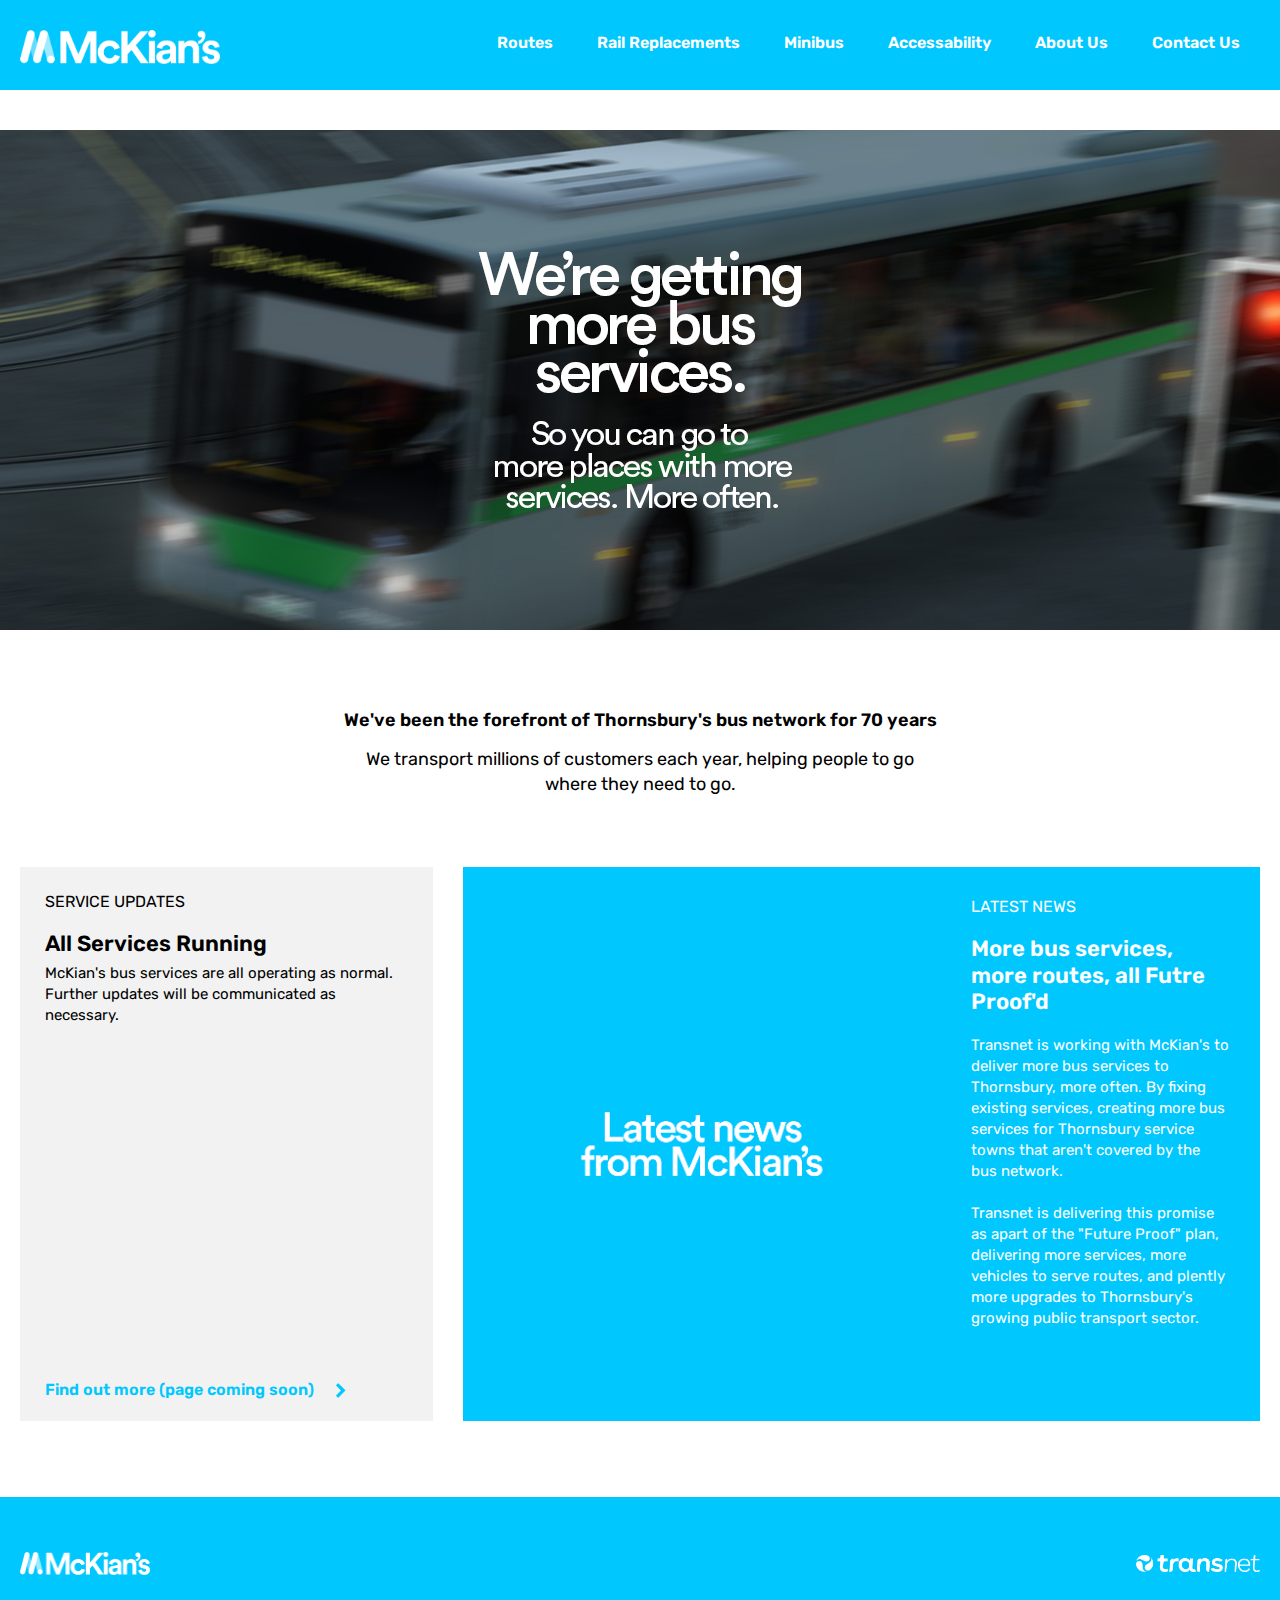
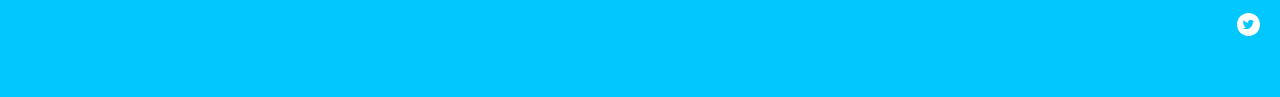
<file: index.html>
<!doctype html>
<html lang="en-US">

  <meta charset="utf-8">
  <meta http-equiv="x-ua-compatible" content="ie=edge">
  <meta name="viewport" content="width=device-width, initial-scale=1, shrink-to-fit=no">
  <title>McKian's Bus Lines - Bus operator for Thornsbury since 1955</title>
<link rel="stylesheet" id="sage/main.css-css" href="/main.css" type="text/css" media="all"/>
<style>
    @import url('https://fonts.googleapis.com/css2?family=Rubik:ital,wght@0,300..900;1,300..900&display=swap');
    </style>
<script type="text/javascript" src="https://web.archive.org/web/20200405141606js_/https://www.venturabus.com.au/wp-includes/js/jquery/jquery.js?ver=1.12.4"></script>
<script type="text/javascript" src="https://web.archive.org/web/20200405141606js_/https://www.venturabus.com.au/wp-includes/js/jquery/jquery-migrate.min.js?ver=1.4.1"></script>
<link rel="https://api.w.org/" href="https://www.venturabus.com.au/wp-json/"/>
<link rel="EditURI" type="application/rsd+xml" title="RSD" href="https://www.venturabus.com.au/xmlrpc.php?rsd"/>
<link rel="wlwmanifest" type="application/wlwmanifest+xml" href="https://www.venturabus.com.au/wp-includes/wlwmanifest.xml"/> 
<meta name="generator" content="WordPress 4.9.13"/>
<link rel="canonical" href="https://web.archive.org/web/20200405141606/https://www.venturabus.com.au/"/>
<link rel="shortlink" href="https://web.archive.org/web/20200405141606/https://www.venturabus.com.au/"/>
<link rel="alternate" type="application/json+oembed" href="https://web.archive.org/web/20200405141606/https://www.venturabus.com.au/wp-json/oembed/1.0/embed?url=https%3A%2F%2Fwww.venturabus.com.au%2F"/>
<link rel="alternate" type="text/xml+oembed" href="https://web.archive.org/web/20200405141606/https://www.venturabus.com.au/wp-json/oembed/1.0/embed?url=https%3A%2F%2Fwww.venturabus.com.au%2F&amp;format=xml"/>
            <header class="header">
  <div class="header__top container container-large">
      <a href=""><img class="header__top__logo" src="/img/logo.svg" title="McKian's" width="200px"></a>
      <nav class="header__top__nav" id="mainNav">
                <ul id=" " class=""><li id="menu-item-4763" class="menu-item menu-item-type-post_type menu-item-object-page menu-item-4763"><a href="">Routes</a></li>
<li id="menu-item-4759" class="menu-item menu-item-type-post_type menu-item-object-page menu-item-4759"><a href="">Rail Replacements</a></li>
<li id="menu-item-4762" class="menu-item menu-item-type-post_type menu-item-object-page menu-item-4762"><a href="">Minibus</a></li>
<li id="menu-item-4761" class="menu-item menu-item-type-post_type menu-item-object-page menu-item-4761"><a href="">Accessability</a></li>
<li id="menu-item-4760" class="menu-item menu-item-type-post_type menu-item-object-page menu-item-4760"><a href="">About Us</a></li>
<li id="menu-item-4829" class="menu-item menu-item-type-post_type menu-item-object-page menu-item-4829"><a href="">Contact Us</a></li>
</ul>
            </nav>
      <div id="navTrigger" class="navtrigger">
        <div class="line"></div>
        <div class="line"></div>
        <div class="line"></div>
        <div class="line xline one"></div>
        <div class="line xline two"></div>
      </div>
  </div>
</header>
      <div class="wrapper" role="document">
        <main class="main">
                 
    
                            <section class="hero" style="background-image: url(/img/hero_banner.jpg);">
</section>
                                <section class="richtext">
    <div class="container">
        <h1 class="p1" style="text-align: center;"><span class="s1">We've been the forefront of Thornsbury's bus network for 70 years</span></h1>
<p class="p1" style="text-align: center;"><span class="s1">We transport millions of customers each year, helping people to go where they need to go.</span></p>

    </div>
</section>                                
<!-- <section class="fourpanels">
    <div class="container container-large clear">
                            <a href="https://web.archive.org/web/20200405141606/http://venturabus.com.au/charter-booking/" class="fourpanels__item">
                <span class="fourpanels__item__bg" style="background-image: url(/img/tile.jpg);"></span>
                <span class="fourpanels__item__inner">
                    <span class="fourpanels__item__line1">Charter Booking</span>
                    <span class="fourpanels__item__line2">
                        Quick Charter Quote
                        <svg height="1792" class="icon__arrow" viewbox="0 0 1792 1792" width="1792"><path d="M1363 877l-742 742q-19 19-45 19t-45-19l-166-166q-19-19-19-45t19-45l531-531-531-531q-19-19-19-45t19-45l166-166q19-19 45-19t45 19l742 742q19 19 19 45t-19 45z"/></svg>
                    </span>
                </span>
            </a>
                                    <a href="https://web.archive.org/web/20200405141606/http://venturabus.com.au/schools/" class="fourpanels__item">
                <span class="fourpanels__item__bg" style="background-image: url(/img/tile2.jpg);"></span>
                <span class="fourpanels__item__inner">
                    <span class="fourpanels__item__line1">Schools</span>
                    <span class="fourpanels__item__line2">
                        Find Route Information
                        <svg height="1792" class="icon__arrow" viewbox="0 0 1792 1792" width="1792"><path d="M1363 877l-742 742q-19 19-45 19t-45-19l-166-166q-19-19-19-45t19-45l531-531-531-531q-19-19-19-45t19-45l166-166q19-19 45-19t45 19l742 742q19 19 19 45t-19 45z"/></svg>
                    </span>
                </span>
            </a>
                                    <a href="https://web.archive.org/web/20200405141606/http://venturabus.com.au/careers/" class="fourpanels__item">
                <span class="fourpanels__item__bg" style="background-image: url(/img/tile3.jpg);"></span>
                <span class="fourpanels__item__inner">
                    <span class="fourpanels__item__line1">Careers</span>
                    <span class="fourpanels__item__line2">
                        Work With Us
                        <svg height="1792" class="icon__arrow" viewbox="0 0 1792 1792" width="1792"><path d="M1363 877l-742 742q-19 19-45 19t-45-19l-166-166q-19-19-19-45t19-45l531-531-531-531q-19-19-19-45t19-45l166-166q19-19 45-19t45 19l742 742q19 19 19 45t-19 45z"/></svg>
                    </span>
                </span>
            </a>
                                    <a href="https://web.archive.org/web/20200405141606/http://venturabus.com.au/about-us/" class="fourpanels__item">
                <span class="fourpanels__item__bg" style="background-image: url(/img/tile4.jpg);"></span>
                <span class="fourpanels__item__inner">
                    <span class="fourpanels__item__line1">About Us</span>
                    <span class="fourpanels__item__line2">
                        Who We Are
                        <svg height="1792" class="icon__arrow" viewbox="0 0 1792 1792" width="1792"><path d="M1363 877l-742 742q-19 19-45 19t-45-19l-166-166q-19-19-19-45t19-45l531-531-531-531q-19-19-19-45t19-45l166-166q19-19 45-19t45 19l742 742q19 19 19 45t-19 45z"/></svg>
                    </span>
                </span>
            </a>
                    </div>
</section>                  -->              
<section class="service-news">
    <div class="container container-large clear">
        <div class="table">
            <div class="service-news__service">
                <h3 class="component-label">Service updates</h3>
                                <article>
                    <h1>All Services Running</h1>
                    McKian's bus services are all operating as normal. Further updates will be communicated as necessary.
                </article>
                                <a href=" " class="readmore readmore__posabs alt">
                    Find out more (page coming soon)
                    <svg height="1792" class="icon__arrow icon__arrow" viewbox="0 0 1792 1792" width="1792"><path d="M1363 877l-742 742q-19 19-45 19t-45-19l-166-166q-19-19-19-45t19-45l531-531-531-531q-19-19-19-45t19-45l166-166q19-19 45-19t45 19l742 742q19 19 19 45t-19 45z"/></svg>
                </a>
            </div>
            <article class="service-news__latestnews">
                <div class="service-news__latestnews__image" style="background-image: url(/img/latest_news.png);"></div>
                <div class="service-news__latestnews__content">
                    <h3 class="component-label">Latest News</h3>
                        <h4>More bus services, more routes, all Futre Proof'd</h4>
                    Transnet is working with McKian's to deliver more bus services to Thornsbury, more often. By fixing existing services, creating more bus services for Thornsbury service towns that aren't covered by the bus network.<br/>
<br/>
Transnet is delivering this promise as apart of the "Future Proof" plan, delivering more services, more vehicles to serve routes, and plently more upgrades to Thornsbury's growing public transport sector.<br/>
<br/>
<br/>
<p></p>
                                        <!-- <a href=" " class="readmore readmore__posabs">
                        Click Here
                        <svg height="1792" class="icon__arrow icon__arrow" viewbox="0 0 1792 1792" width="1792"><path d="M1363 877l-742 742q-19 19-45 19t-45-19l-166-166q-19-19-19-45t19-45l531-531-531-531q-19-19-19-45t19-45l166-166q19-19 45-19t45 19l742 742q19 19 19 45t-19 45z"/></svg>
                    </a> -->
                                    </div>
            </article>
        </div>
    </div>
</section>                            </main>
      </div>
            <footer class="footer">
  <div class="container container-large clear">
    <div class="column column-3">
        <img src="/img/logo.svg" title="McKian's" class="footer__logo">
    </div>
    <div class="column column-6">
            </div>
    <div class="column column-3 last-column">
      <div class="footer__socialmedia">
        <a href="https://x.com/McKiansBus" class="footer__socialmedia__item" target="_blank"><svg width="23px" height="23px" viewbox="0 0 23 23"> <g id="Symbols" stroke="none" stroke-width="1" fill="none" fill-rule="evenodd"> <g id="Footer" transform="translate(-1358.000000, -149.000000)" fill="#FFFFFF"> <g id="Social-icons"> <g transform="translate(1287.000000, 149.000000)"> <path d="M71,11.5 C71,5.14872506 76.1487251,0 82.5,0 C88.8512749,0 94,5.14872506 94,11.5 C94,17.8512749 88.8512749,23 82.5,23 C76.1487251,23 71,17.8512749 71,11.5 Z M82.1555763,9.34734405 L82.1797083,9.74526999 L81.7775077,9.69654437 C80.3134974,9.5097628 79.0344995,8.87632967 77.9485578,7.81248684 L77.417653,7.28462589 L77.2809048,7.6744309 C76.9913204,8.54337122 77.1763327,9.46103718 77.7796336,10.0782284 C78.1013941,10.4193078 78.028998,10.4680334 77.4739611,10.26501 C77.2809048,10.2000425 77.1119806,10.1513169 77.0958925,10.1756797 C77.0395844,10.2325263 77.2326407,10.9715316 77.385477,11.2638853 C77.5946213,11.6699322 78.0209539,12.0678582 78.4875067,12.3033654 L78.8816633,12.4901469 L78.4151105,12.4982679 C77.9646459,12.4982679 77.9485578,12.5063888 77.9968219,12.6769285 C78.1577022,13.2047894 78.7931791,13.7651341 79.5010522,14.0087623 L79.999781,14.1793019 L79.5654043,14.439172 C78.9218833,14.8127351 78.1657462,15.0238795 77.409609,15.0401213 C77.0476285,15.0482423 76.75,15.080726 76.75,15.1050888 C76.75,15.1862982 77.7313695,15.6410707 78.3024944,15.8197314 C80.015869,16.3475923 82.0510041,16.120206 83.5793664,15.218782 C84.6653081,14.5772279 85.7512497,13.3022407 86.2580225,12.0678582 C86.5315189,11.4100622 86.8050154,10.2081634 86.8050154,9.63157687 C86.8050154,9.25801374 86.8291474,9.20928811 87.2796121,8.76263654 C87.5450645,8.50276654 87.7944289,8.21853372 87.8426929,8.13732434 C87.9231331,7.98302653 87.9150891,7.98302653 87.5048444,8.12108247 C86.8211034,8.3647106 86.7245752,8.33222684 87.0624238,7.96678465 C87.3117881,7.70691465 87.6094166,7.23590026 87.6094166,7.09784432 C87.6094166,7.07348151 87.4887564,7.1140862 87.3520082,7.18717464 C87.207216,7.26838401 86.8854555,7.39019808 86.6441351,7.46328652 L86.2097585,7.60134246 L85.8156018,7.33335151 C85.5984135,7.18717464 85.292741,7.02475588 85.1318608,6.97603026 C84.7216162,6.86233713 84.0941832,6.87857901 83.7241587,7.00851401 C82.7186571,7.3739562 82.0831801,8.31598497 82.1555763,9.34734405 Z" id="Twitter"></path> </g> </g> </g> </g> </svg></a>        </div>
      <div class="footer__partners">
        <a href="https://transnetpt.com"><img src="/img/transnet-logo.png" width="124px"></a></div>
    </div>
  </div>
</footer>      <script type="text/javascript" src="https://web.archive.org/web/20200405141606js_/https://www.venturabus.com.au/wp-content/themes/24/dist/scripts/main.js?ver=1.4"></script>
<script type="text/javascript" src="https://web.archive.org/web/20200405141606js_/https://www.venturabus.com.au/wp-includes/js/wp-embed.min.js?ver=4.9.13"></script>
  </body>
</html?
</file>
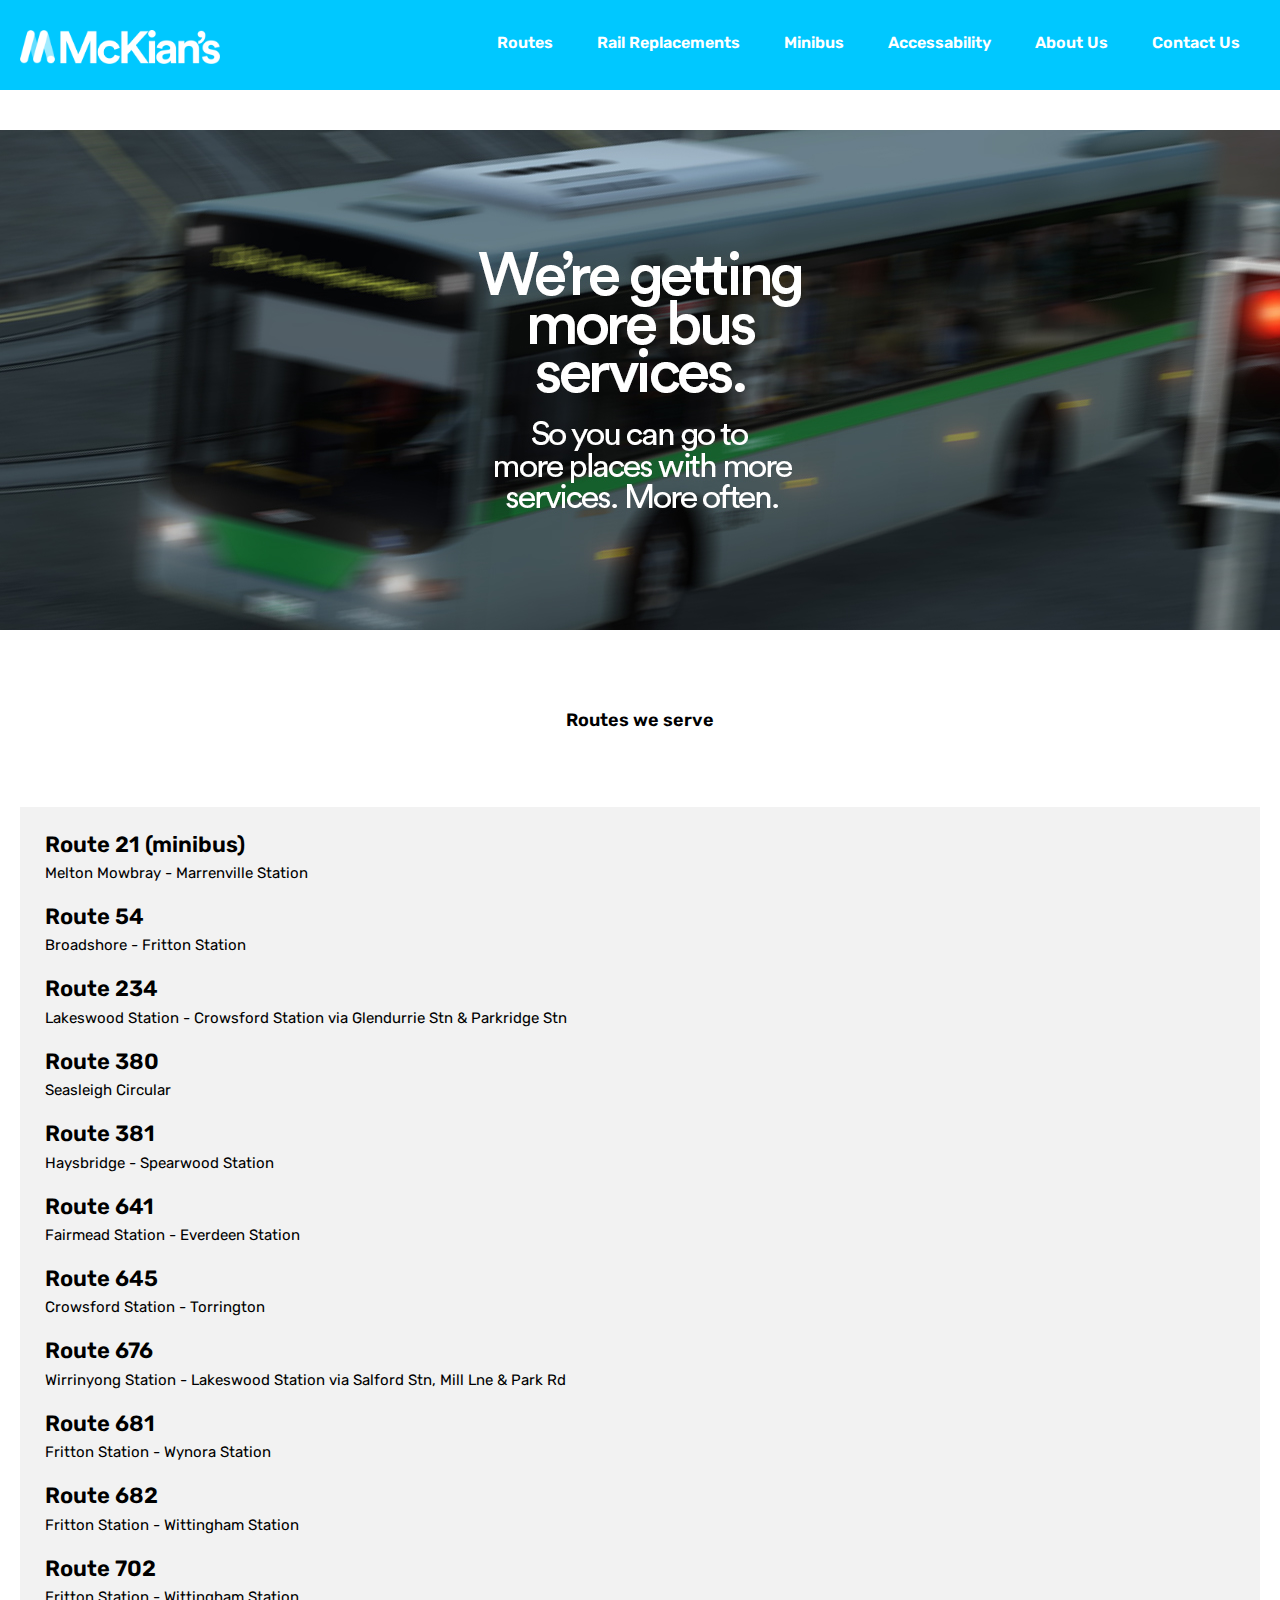
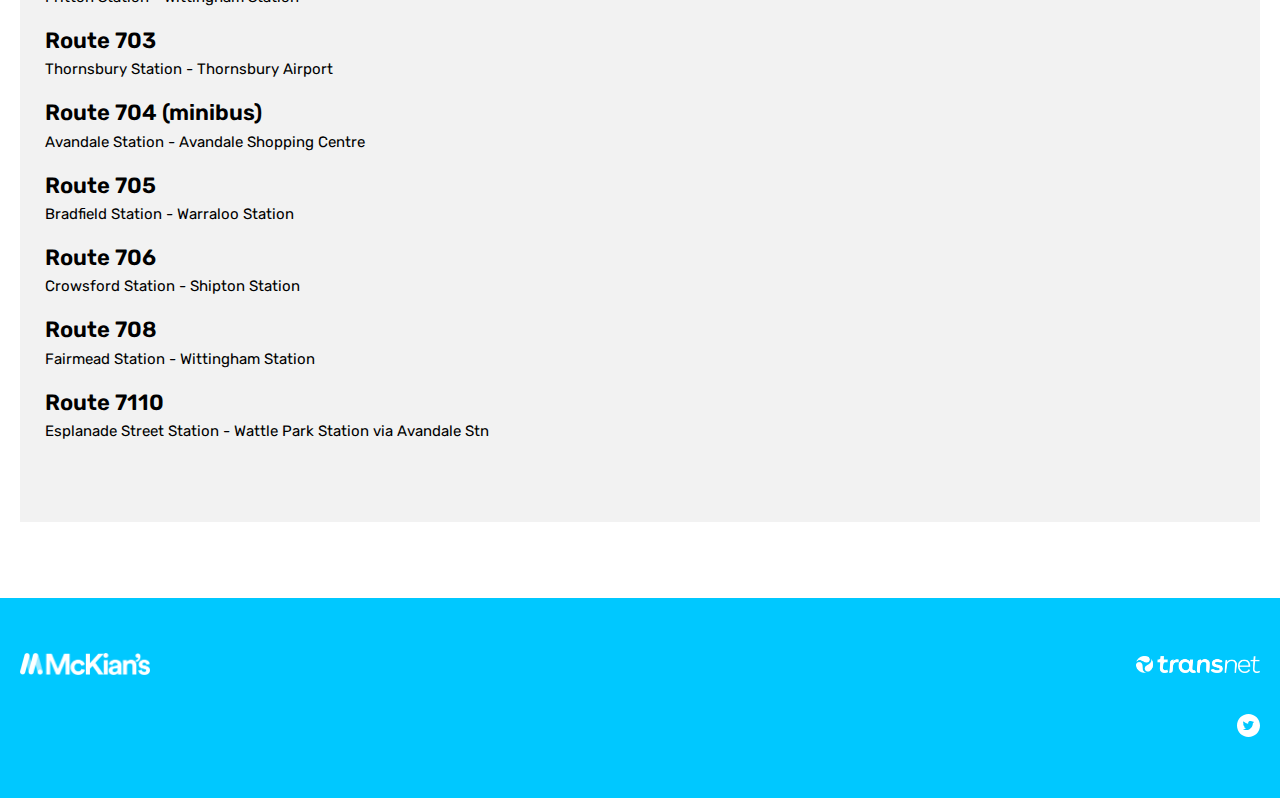
<file: routes.html>
<!doctype html>
<html lang="en-US">

  <meta charset="utf-8">
  <meta http-equiv="x-ua-compatible" content="ie=edge">
  <meta name="viewport" content="width=device-width, initial-scale=1, shrink-to-fit=no">
  <title>Routes | McKian's Bus Lines - Bus operator for Thornsbury since 1955</title>
<link rel="stylesheet" id="sage/main.css-css" href="/main.css" type="text/css" media="all"/>
<style>
    @import url('https://fonts.googleapis.com/css2?family=Rubik:ital,wght@0,300..900;1,300..900&display=swap');
    </style>
<script type="text/javascript" src="https://web.archive.org/web/20200405141606js_/https://www.venturabus.com.au/wp-includes/js/jquery/jquery.js?ver=1.12.4"></script>
<script type="text/javascript" src="https://web.archive.org/web/20200405141606js_/https://www.venturabus.com.au/wp-includes/js/jquery/jquery-migrate.min.js?ver=1.4.1"></script>
<link rel="https://api.w.org/" href="https://www.venturabus.com.au/wp-json/"/>
<link rel="EditURI" type="application/rsd+xml" title="RSD" href="https://www.venturabus.com.au/xmlrpc.php?rsd"/>
<link rel="wlwmanifest" type="application/wlwmanifest+xml" href="https://www.venturabus.com.au/wp-includes/wlwmanifest.xml"/> 
<meta name="generator" content="WordPress 4.9.13"/>
<link rel="canonical" href="https://web.archive.org/web/20200405141606/https://www.venturabus.com.au/"/>
<link rel="shortlink" href="https://web.archive.org/web/20200405141606/https://www.venturabus.com.au/"/>
<link rel="alternate" type="application/json+oembed" href="https://web.archive.org/web/20200405141606/https://www.venturabus.com.au/wp-json/oembed/1.0/embed?url=https%3A%2F%2Fwww.venturabus.com.au%2F"/>
<link rel="alternate" type="text/xml+oembed" href="https://web.archive.org/web/20200405141606/https://www.venturabus.com.au/wp-json/oembed/1.0/embed?url=https%3A%2F%2Fwww.venturabus.com.au%2F&amp;format=xml"/>
            <header class="header">
  <div class="header__top container container-large">
      <a href=""><img class="header__top__logo" src="/img/logo.svg" title="McKian's" width="200px"></a>
      <nav class="header__top__nav" id="mainNav">
                <ul id=" " class=""><li id="menu-item-4763" class="menu-item menu-item-type-post_type menu-item-object-page menu-item-4763"><a href="">Routes</a></li>
<li id="menu-item-4759" class="menu-item menu-item-type-post_type menu-item-object-page menu-item-4759"><a href="">Rail Replacements</a></li>
<li id="menu-item-4762" class="menu-item menu-item-type-post_type menu-item-object-page menu-item-4762"><a href="">Minibus</a></li>
<li id="menu-item-4761" class="menu-item menu-item-type-post_type menu-item-object-page menu-item-4761"><a href="">Accessability</a></li>
<li id="menu-item-4760" class="menu-item menu-item-type-post_type menu-item-object-page menu-item-4760"><a href="">About Us</a></li>
<li id="menu-item-4829" class="menu-item menu-item-type-post_type menu-item-object-page menu-item-4829"><a href="">Contact Us</a></li>
</ul>
            </nav>
      <div id="navTrigger" class="navtrigger">
        <div class="line"></div>
        <div class="line"></div>
        <div class="line"></div>
        <div class="line xline one"></div>
        <div class="line xline two"></div>
      </div>
  </div>
</header>
      <div class="wrapper" role="document">
        <main class="main">
                 
    
                            <section class="hero" style="background-image: url(/img/hero_banner.jpg);">
</section>
                                <section class="richtext">
    <div class="container">
        <h1 class="p1" style="text-align: center;"><span class="s1">Routes we serve</span></h1>

    </div>
</section>                                
<!-- <section class="fourpanels">
    <div class="container container-large clear">
                            <a href="https://web.archive.org/web/20200405141606/http://venturabus.com.au/charter-booking/" class="fourpanels__item">
                <span class="fourpanels__item__bg" style="background-image: url(/img/tile.jpg);"></span>
                <span class="fourpanels__item__inner">
                    <span class="fourpanels__item__line1">Charter Booking</span>
                    <span class="fourpanels__item__line2">
                        Quick Charter Quote
                        <svg height="1792" class="icon__arrow" viewbox="0 0 1792 1792" width="1792"><path d="M1363 877l-742 742q-19 19-45 19t-45-19l-166-166q-19-19-19-45t19-45l531-531-531-531q-19-19-19-45t19-45l166-166q19-19 45-19t45 19l742 742q19 19 19 45t-19 45z"/></svg>
                    </span>
                </span>
            </a>
                                    <a href="https://web.archive.org/web/20200405141606/http://venturabus.com.au/schools/" class="fourpanels__item">
                <span class="fourpanels__item__bg" style="background-image: url(/img/tile2.jpg);"></span>
                <span class="fourpanels__item__inner">
                    <span class="fourpanels__item__line1">Schools</span>
                    <span class="fourpanels__item__line2">
                        Find Route Information
                        <svg height="1792" class="icon__arrow" viewbox="0 0 1792 1792" width="1792"><path d="M1363 877l-742 742q-19 19-45 19t-45-19l-166-166q-19-19-19-45t19-45l531-531-531-531q-19-19-19-45t19-45l166-166q19-19 45-19t45 19l742 742q19 19 19 45t-19 45z"/></svg>
                    </span>
                </span>
            </a>
                                    <a href="https://web.archive.org/web/20200405141606/http://venturabus.com.au/careers/" class="fourpanels__item">
                <span class="fourpanels__item__bg" style="background-image: url(/img/tile3.jpg);"></span>
                <span class="fourpanels__item__inner">
                    <span class="fourpanels__item__line1">Careers</span>
                    <span class="fourpanels__item__line2">
                        Work With Us
                        <svg height="1792" class="icon__arrow" viewbox="0 0 1792 1792" width="1792"><path d="M1363 877l-742 742q-19 19-45 19t-45-19l-166-166q-19-19-19-45t19-45l531-531-531-531q-19-19-19-45t19-45l166-166q19-19 45-19t45 19l742 742q19 19 19 45t-19 45z"/></svg>
                    </span>
                </span>
            </a>
                                    <a href="https://web.archive.org/web/20200405141606/http://venturabus.com.au/about-us/" class="fourpanels__item">
                <span class="fourpanels__item__bg" style="background-image: url(/img/tile4.jpg);"></span>
                <span class="fourpanels__item__inner">
                    <span class="fourpanels__item__line1">About Us</span>
                    <span class="fourpanels__item__line2">
                        Who We Are
                        <svg height="1792" class="icon__arrow" viewbox="0 0 1792 1792" width="1792"><path d="M1363 877l-742 742q-19 19-45 19t-45-19l-166-166q-19-19-19-45t19-45l531-531-531-531q-19-19-19-45t19-45l166-166q19-19 45-19t45 19l742 742q19 19 19 45t-19 45z"/></svg>
                    </span>
                </span>
            </a>
                    </div>
</section>                  -->              
<section class="service-news">
    <div class="container container-large clear">
        <div class="table">
            <div class="service-news__service">
                
                <article>
                <h1>Route 21 (minibus)</h1>
                Melton Mowbray - Marrenville Station
                </article>

                <article>
                <h1>Route 54</h1>
                Broadshore - Fritton Station
                </article>
                
                <article>
                <h1>Route 234</h1>
                Lakeswood Station - Crowsford Station via Glendurrie Stn & Parkridge Stn
                </article>

                <article>
                <h1>Route 380</h1>
                Seasleigh Circular
                </article>

                <article>
                <h1>Route 381</h1>
                Haysbridge - Spearwood Station
                </article>

                <article>
                <h1>Route 641</h1>
                Fairmead Station - Everdeen Station
                </article>

                <article>
                <h1>Route 645</h1>
                Crowsford Station - Torrington
                </article>
                      
                <article>
                <h1>Route 676</h1>
                Wirrinyong Station - Lakeswood Station via Salford Stn, Mill Lne & Park Rd
                </article>

                <article>
                <h1>Route 681</h1>
                Fritton Station - Wynora Station
                </article> 

                <article>
                <h1>Route 682</h1>
                Fritton Station - Wittingham Station
                </article> 

                <article>
                <h1>Route 702</h1>
                 Fritton Station - Wittingham Station
                 </article> 

                 <article>
                <h1>Route 703</h1>
                Thornsbury Station - Thornsbury Airport
                </article> 

                <article>
                    <h1>Route 704 (minibus)</h1>
                    Avandale Station - Avandale Shopping Centre
                    </article> 

                    <article>
                        <h1>Route 705</h1>
                        Bradfield Station - Warraloo Station
                        </article> 

                        <article>
                            <h1>Route 706</h1>
                            Crowsford Station - Shipton Station
                            </article>

                            <article>
                                <h1>Route 708</h1>
                                Fairmead Station - Wittingham Station
                                </article>

                                <article>
                                    <h1>Route 7110</h1>
                                    Esplanade Street Station - Wattle Park Station via Avandale Stn
                                    </article>
            </div>
        </div>
    </div>
</section>                            </main>
      </div>
            <footer class="footer">
  <div class="container container-large clear">
    <div class="column column-3">
        <img src="/img/logo.svg" title="McKian's" class="footer__logo">
    </div>
    <div class="column column-6">
            </div>
    <div class="column column-3 last-column">
      <div class="footer__socialmedia">
        <a href="https://x.com/McKiansBus" class="footer__socialmedia__item" target="_blank"><svg width="23px" height="23px" viewbox="0 0 23 23"> <g id="Symbols" stroke="none" stroke-width="1" fill="none" fill-rule="evenodd"> <g id="Footer" transform="translate(-1358.000000, -149.000000)" fill="#FFFFFF"> <g id="Social-icons"> <g transform="translate(1287.000000, 149.000000)"> <path d="M71,11.5 C71,5.14872506 76.1487251,0 82.5,0 C88.8512749,0 94,5.14872506 94,11.5 C94,17.8512749 88.8512749,23 82.5,23 C76.1487251,23 71,17.8512749 71,11.5 Z M82.1555763,9.34734405 L82.1797083,9.74526999 L81.7775077,9.69654437 C80.3134974,9.5097628 79.0344995,8.87632967 77.9485578,7.81248684 L77.417653,7.28462589 L77.2809048,7.6744309 C76.9913204,8.54337122 77.1763327,9.46103718 77.7796336,10.0782284 C78.1013941,10.4193078 78.028998,10.4680334 77.4739611,10.26501 C77.2809048,10.2000425 77.1119806,10.1513169 77.0958925,10.1756797 C77.0395844,10.2325263 77.2326407,10.9715316 77.385477,11.2638853 C77.5946213,11.6699322 78.0209539,12.0678582 78.4875067,12.3033654 L78.8816633,12.4901469 L78.4151105,12.4982679 C77.9646459,12.4982679 77.9485578,12.5063888 77.9968219,12.6769285 C78.1577022,13.2047894 78.7931791,13.7651341 79.5010522,14.0087623 L79.999781,14.1793019 L79.5654043,14.439172 C78.9218833,14.8127351 78.1657462,15.0238795 77.409609,15.0401213 C77.0476285,15.0482423 76.75,15.080726 76.75,15.1050888 C76.75,15.1862982 77.7313695,15.6410707 78.3024944,15.8197314 C80.015869,16.3475923 82.0510041,16.120206 83.5793664,15.218782 C84.6653081,14.5772279 85.7512497,13.3022407 86.2580225,12.0678582 C86.5315189,11.4100622 86.8050154,10.2081634 86.8050154,9.63157687 C86.8050154,9.25801374 86.8291474,9.20928811 87.2796121,8.76263654 C87.5450645,8.50276654 87.7944289,8.21853372 87.8426929,8.13732434 C87.9231331,7.98302653 87.9150891,7.98302653 87.5048444,8.12108247 C86.8211034,8.3647106 86.7245752,8.33222684 87.0624238,7.96678465 C87.3117881,7.70691465 87.6094166,7.23590026 87.6094166,7.09784432 C87.6094166,7.07348151 87.4887564,7.1140862 87.3520082,7.18717464 C87.207216,7.26838401 86.8854555,7.39019808 86.6441351,7.46328652 L86.2097585,7.60134246 L85.8156018,7.33335151 C85.5984135,7.18717464 85.292741,7.02475588 85.1318608,6.97603026 C84.7216162,6.86233713 84.0941832,6.87857901 83.7241587,7.00851401 C82.7186571,7.3739562 82.0831801,8.31598497 82.1555763,9.34734405 Z" id="Twitter"></path> </g> </g> </g> </g> </svg></a>        </div>
      <div class="footer__partners">
        <a href="https://transnetpt.com"><img src="/img/transnet-logo.png" width="124px"></a></div>
    </div>
  </div>
</footer>      <script type="text/javascript" src="https://web.archive.org/web/20200405141606js_/https://www.venturabus.com.au/wp-content/themes/24/dist/scripts/main.js?ver=1.4"></script>
<script type="text/javascript" src="https://web.archive.org/web/20200405141606js_/https://www.venturabus.com.au/wp-includes/js/wp-embed.min.js?ver=4.9.13"></script>
  </body>
</html?
</file>
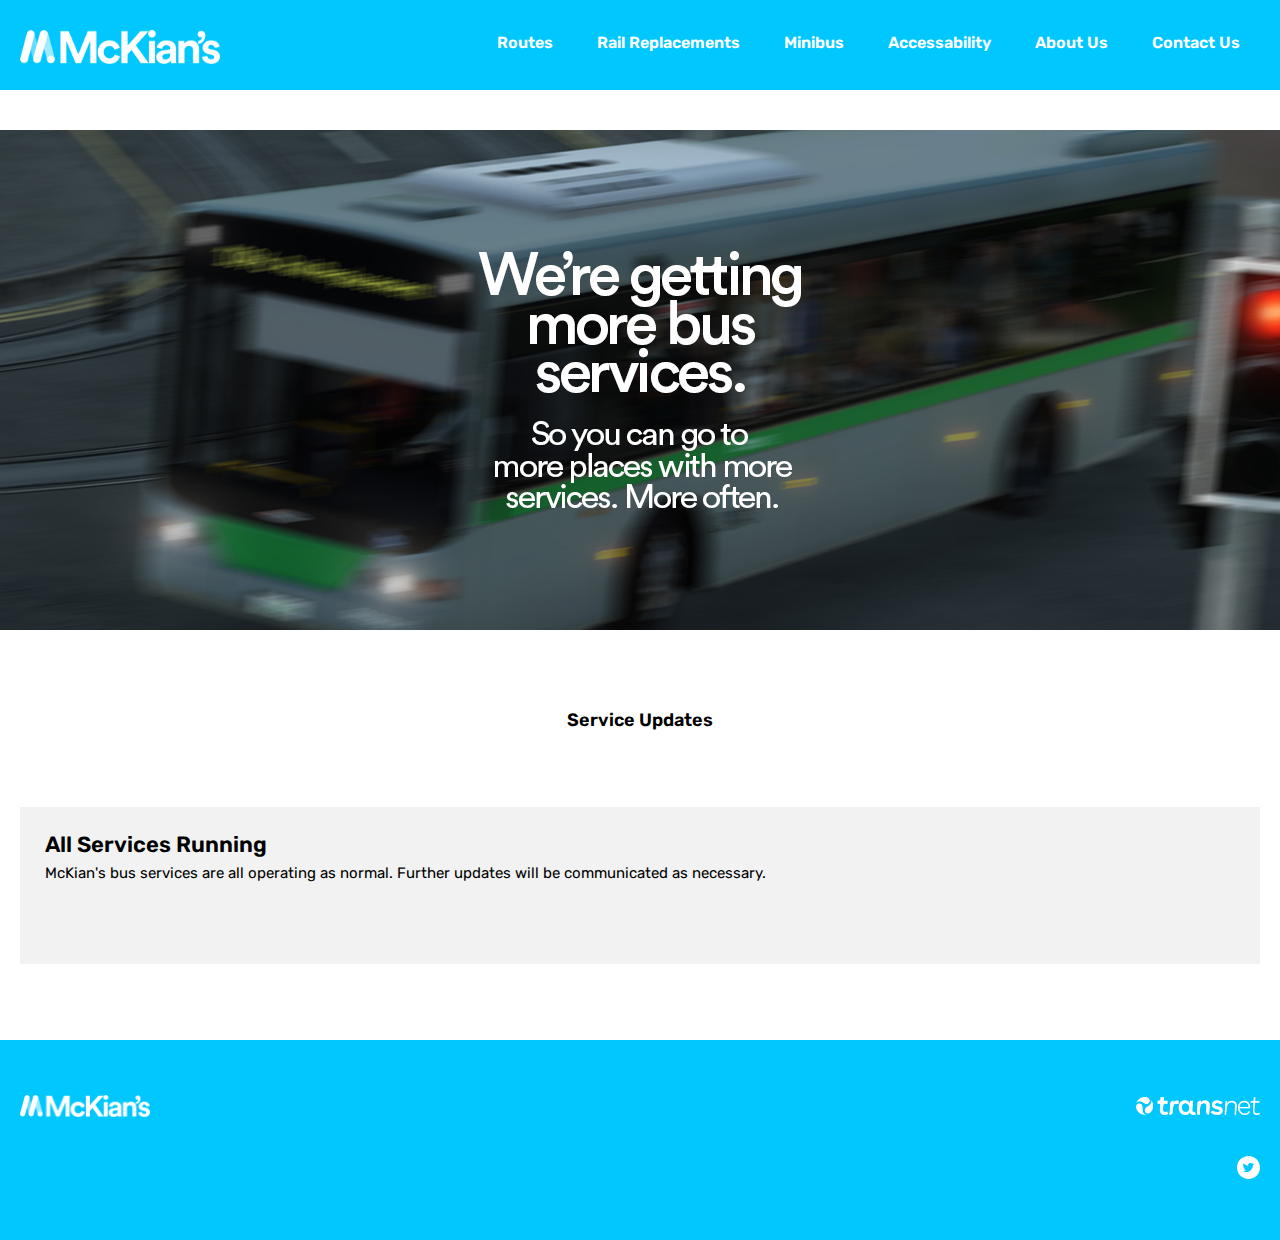
<file: service-updates.html>
<!doctype html>
<html lang="en-US">

  <meta charset="utf-8">
  <meta http-equiv="x-ua-compatible" content="ie=edge">
  <meta name="viewport" content="width=device-width, initial-scale=1, shrink-to-fit=no">
  <title>Service Updates | McKian's Bus Lines - Bus operator for Thornsbury since 1955</title>
<link rel="stylesheet" id="sage/main.css-css" href="/main.css" type="text/css" media="all"/>
<style>
    @import url('https://fonts.googleapis.com/css2?family=Rubik:ital,wght@0,300..900;1,300..900&display=swap');
    </style>
<script type="text/javascript" src="https://web.archive.org/web/20200405141606js_/https://www.venturabus.com.au/wp-includes/js/jquery/jquery.js?ver=1.12.4"></script>
<script type="text/javascript" src="https://web.archive.org/web/20200405141606js_/https://www.venturabus.com.au/wp-includes/js/jquery/jquery-migrate.min.js?ver=1.4.1"></script>
<link rel="https://api.w.org/" href="https://www.venturabus.com.au/wp-json/"/>
<link rel="EditURI" type="application/rsd+xml" title="RSD" href="https://www.venturabus.com.au/xmlrpc.php?rsd"/>
<link rel="wlwmanifest" type="application/wlwmanifest+xml" href="https://www.venturabus.com.au/wp-includes/wlwmanifest.xml"/> 
<meta name="generator" content="WordPress 4.9.13"/>
<link rel="canonical" href="https://web.archive.org/web/20200405141606/https://www.venturabus.com.au/"/>
<link rel="shortlink" href="https://web.archive.org/web/20200405141606/https://www.venturabus.com.au/"/>
<link rel="alternate" type="application/json+oembed" href="https://web.archive.org/web/20200405141606/https://www.venturabus.com.au/wp-json/oembed/1.0/embed?url=https%3A%2F%2Fwww.venturabus.com.au%2F"/>
<link rel="alternate" type="text/xml+oembed" href="https://web.archive.org/web/20200405141606/https://www.venturabus.com.au/wp-json/oembed/1.0/embed?url=https%3A%2F%2Fwww.venturabus.com.au%2F&amp;format=xml"/>
            <header class="header">
  <div class="header__top container container-large">
      <a href=""><img class="header__top__logo" src="/img/logo.svg" title="McKian's" width="200px"></a>
      <nav class="header__top__nav" id="mainNav">
                <ul id=" " class=""><li id="menu-item-4763" class="menu-item menu-item-type-post_type menu-item-object-page menu-item-4763"><a href="">Routes</a></li>
<li id="menu-item-4759" class="menu-item menu-item-type-post_type menu-item-object-page menu-item-4759"><a href="">Rail Replacements</a></li>
<li id="menu-item-4762" class="menu-item menu-item-type-post_type menu-item-object-page menu-item-4762"><a href="">Minibus</a></li>
<li id="menu-item-4761" class="menu-item menu-item-type-post_type menu-item-object-page menu-item-4761"><a href="">Accessability</a></li>
<li id="menu-item-4760" class="menu-item menu-item-type-post_type menu-item-object-page menu-item-4760"><a href="">About Us</a></li>
<li id="menu-item-4829" class="menu-item menu-item-type-post_type menu-item-object-page menu-item-4829"><a href="">Contact Us</a></li>
</ul>
            </nav>
      <div id="navTrigger" class="navtrigger">
        <div class="line"></div>
        <div class="line"></div>
        <div class="line"></div>
        <div class="line xline one"></div>
        <div class="line xline two"></div>
      </div>
  </div>
</header>
      <div class="wrapper" role="document">
        <main class="main">
                 
    
                            <section class="hero" style="background-image: url(/img/hero_banner.jpg);">
</section>
                                <section class="richtext">
    <div class="container">
        <h1 class="p1" style="text-align: center;"><span class="s1">Service Updates</span></h1>

    </div>
</section>                                
<!-- <section class="fourpanels">
    <div class="container container-large clear">
                            <a href="https://web.archive.org/web/20200405141606/http://venturabus.com.au/charter-booking/" class="fourpanels__item">
                <span class="fourpanels__item__bg" style="background-image: url(/img/tile.jpg);"></span>
                <span class="fourpanels__item__inner">
                    <span class="fourpanels__item__line1">Charter Booking</span>
                    <span class="fourpanels__item__line2">
                        Quick Charter Quote
                        <svg height="1792" class="icon__arrow" viewbox="0 0 1792 1792" width="1792"><path d="M1363 877l-742 742q-19 19-45 19t-45-19l-166-166q-19-19-19-45t19-45l531-531-531-531q-19-19-19-45t19-45l166-166q19-19 45-19t45 19l742 742q19 19 19 45t-19 45z"/></svg>
                    </span>
                </span>
            </a>
                                    <a href="https://web.archive.org/web/20200405141606/http://venturabus.com.au/schools/" class="fourpanels__item">
                <span class="fourpanels__item__bg" style="background-image: url(/img/tile2.jpg);"></span>
                <span class="fourpanels__item__inner">
                    <span class="fourpanels__item__line1">Schools</span>
                    <span class="fourpanels__item__line2">
                        Find Route Information
                        <svg height="1792" class="icon__arrow" viewbox="0 0 1792 1792" width="1792"><path d="M1363 877l-742 742q-19 19-45 19t-45-19l-166-166q-19-19-19-45t19-45l531-531-531-531q-19-19-19-45t19-45l166-166q19-19 45-19t45 19l742 742q19 19 19 45t-19 45z"/></svg>
                    </span>
                </span>
            </a>
                                    <a href="https://web.archive.org/web/20200405141606/http://venturabus.com.au/careers/" class="fourpanels__item">
                <span class="fourpanels__item__bg" style="background-image: url(/img/tile3.jpg);"></span>
                <span class="fourpanels__item__inner">
                    <span class="fourpanels__item__line1">Careers</span>
                    <span class="fourpanels__item__line2">
                        Work With Us
                        <svg height="1792" class="icon__arrow" viewbox="0 0 1792 1792" width="1792"><path d="M1363 877l-742 742q-19 19-45 19t-45-19l-166-166q-19-19-19-45t19-45l531-531-531-531q-19-19-19-45t19-45l166-166q19-19 45-19t45 19l742 742q19 19 19 45t-19 45z"/></svg>
                    </span>
                </span>
            </a>
                                    <a href="https://web.archive.org/web/20200405141606/http://venturabus.com.au/about-us/" class="fourpanels__item">
                <span class="fourpanels__item__bg" style="background-image: url(/img/tile4.jpg);"></span>
                <span class="fourpanels__item__inner">
                    <span class="fourpanels__item__line1">About Us</span>
                    <span class="fourpanels__item__line2">
                        Who We Are
                        <svg height="1792" class="icon__arrow" viewbox="0 0 1792 1792" width="1792"><path d="M1363 877l-742 742q-19 19-45 19t-45-19l-166-166q-19-19-19-45t19-45l531-531-531-531q-19-19-19-45t19-45l166-166q19-19 45-19t45 19l742 742q19 19 19 45t-19 45z"/></svg>
                    </span>
                </span>
            </a>
                    </div>
</section>                  -->              
<section class="service-news">
    <div class="container container-large clear">
        <div class="table">
            <div class="service-news__service">
                                <article>
                    <h1>All Services Running</h1>
                    McKian's bus services are all operating as normal. Further updates will be communicated as necessary.
                </article>
                            
            </div>
        </div>
    </div>
</section>                            </main>
      </div>
            <footer class="footer">
  <div class="container container-large clear">
    <div class="column column-3">
        <img src="/img/logo.svg" title="McKian's" class="footer__logo">
    </div>
    <div class="column column-6">
            </div>
    <div class="column column-3 last-column">
      <div class="footer__socialmedia">
        <a href="https://x.com/McKiansBus" class="footer__socialmedia__item" target="_blank"><svg width="23px" height="23px" viewbox="0 0 23 23"> <g id="Symbols" stroke="none" stroke-width="1" fill="none" fill-rule="evenodd"> <g id="Footer" transform="translate(-1358.000000, -149.000000)" fill="#FFFFFF"> <g id="Social-icons"> <g transform="translate(1287.000000, 149.000000)"> <path d="M71,11.5 C71,5.14872506 76.1487251,0 82.5,0 C88.8512749,0 94,5.14872506 94,11.5 C94,17.8512749 88.8512749,23 82.5,23 C76.1487251,23 71,17.8512749 71,11.5 Z M82.1555763,9.34734405 L82.1797083,9.74526999 L81.7775077,9.69654437 C80.3134974,9.5097628 79.0344995,8.87632967 77.9485578,7.81248684 L77.417653,7.28462589 L77.2809048,7.6744309 C76.9913204,8.54337122 77.1763327,9.46103718 77.7796336,10.0782284 C78.1013941,10.4193078 78.028998,10.4680334 77.4739611,10.26501 C77.2809048,10.2000425 77.1119806,10.1513169 77.0958925,10.1756797 C77.0395844,10.2325263 77.2326407,10.9715316 77.385477,11.2638853 C77.5946213,11.6699322 78.0209539,12.0678582 78.4875067,12.3033654 L78.8816633,12.4901469 L78.4151105,12.4982679 C77.9646459,12.4982679 77.9485578,12.5063888 77.9968219,12.6769285 C78.1577022,13.2047894 78.7931791,13.7651341 79.5010522,14.0087623 L79.999781,14.1793019 L79.5654043,14.439172 C78.9218833,14.8127351 78.1657462,15.0238795 77.409609,15.0401213 C77.0476285,15.0482423 76.75,15.080726 76.75,15.1050888 C76.75,15.1862982 77.7313695,15.6410707 78.3024944,15.8197314 C80.015869,16.3475923 82.0510041,16.120206 83.5793664,15.218782 C84.6653081,14.5772279 85.7512497,13.3022407 86.2580225,12.0678582 C86.5315189,11.4100622 86.8050154,10.2081634 86.8050154,9.63157687 C86.8050154,9.25801374 86.8291474,9.20928811 87.2796121,8.76263654 C87.5450645,8.50276654 87.7944289,8.21853372 87.8426929,8.13732434 C87.9231331,7.98302653 87.9150891,7.98302653 87.5048444,8.12108247 C86.8211034,8.3647106 86.7245752,8.33222684 87.0624238,7.96678465 C87.3117881,7.70691465 87.6094166,7.23590026 87.6094166,7.09784432 C87.6094166,7.07348151 87.4887564,7.1140862 87.3520082,7.18717464 C87.207216,7.26838401 86.8854555,7.39019808 86.6441351,7.46328652 L86.2097585,7.60134246 L85.8156018,7.33335151 C85.5984135,7.18717464 85.292741,7.02475588 85.1318608,6.97603026 C84.7216162,6.86233713 84.0941832,6.87857901 83.7241587,7.00851401 C82.7186571,7.3739562 82.0831801,8.31598497 82.1555763,9.34734405 Z" id="Twitter"></path> </g> </g> </g> </g> </svg></a>        </div>
      <div class="footer__partners">
        <a href="https://transnetpt.com"><img src="/img/transnet-logo.png" width="124px"></a></div>
    </div>
  </div>
</footer>      <script type="text/javascript" src="https://web.archive.org/web/20200405141606js_/https://www.venturabus.com.au/wp-content/themes/24/dist/scripts/main.js?ver=1.4"></script>
<script type="text/javascript" src="https://web.archive.org/web/20200405141606js_/https://www.venturabus.com.au/wp-includes/js/wp-embed.min.js?ver=4.9.13"></script>
  </body>
</html?
</file>
<file: main.css>
<style>
@import url('https://fonts.googleapis.com/css2?family=Rubik:ital,wght@0,300..900;1,300..900&display=swap');
</style>

:root {
  --blue: #007bff;
  --indigo: #6610f2;
  --purple: #6f42c1;
  --pink: #e83e8c;
  --red: #dc3545;
  --orange: #fd7e14;
  --yellow: #ffc107;
  --green: #28a745;
  --teal: #20c997;
  --cyan: #17a2b8;
  --white: #fff;
  --gray: #6c757d;
  --gray-dark: #343a40;
  --primary: #007bff;
  --secondary: #6c757d;
  --success: #28a745;
  --info: #17a2b8;
  --warning: #ffc107;
  --danger: #dc3545;
  --light: #f8f9fa;
  --dark: #343a40;
  --breakpoint-xs: 0;
  --breakpoint-sm: 576px;
  --breakpoint-md: 768px;
  --breakpoint-lg: 992px;
  --breakpoint-xl: 1200px;
  --font-family-sans-serif: "Rubik", sans-serif, "Apple Color Emoji", "Segoe UI Emoji", "Segoe UI Symbol";
  --font-family-monospace: SFMono-Regular, Menlo, Monaco, Consolas, "Liberation Mono", "Courier New", monospace;
}

*,
*::before,
*::after {
  -webkit-box-sizing: border-box;
          box-sizing: border-box;
}

html {
  font-family: "Rubik", sans-serif;
  line-height: 1.15;
  -webkit-text-size-adjust: 100%;
  -ms-text-size-adjust: 100%;
  -ms-overflow-style: scrollbar;
  -webkit-tap-highlight-color: transparent;
}

@-ms-viewport {
  width: device-width;
}

article,
aside,
dialog,
figcaption,
figure,
footer,
header,
hgroup,
main,
nav,
section {
  display: block;
}

body {
  margin: 0;
  font-family: "Rubik", sans-serif, "Apple Color Emoji", "Segoe UI Emoji", "Segoe UI Symbol";
  font-size: 1rem;
  font-weight: 400;
  line-height: 1.5;
  color: #212529;
  text-align: left;
  background-color: #fff;
}

[tabindex="-1"]:focus {
  outline: 0 !important;
}

hr {
  -webkit-box-sizing: content-box;
          box-sizing: content-box;
  height: 0;
  overflow: visible;
}

h1,
h2,
h3,
h4,
h5,
h6 {
  margin-top: 0;
  margin-bottom: 0.5rem;
}

p {
  margin-top: 0;
  margin-bottom: 1rem;
}

abbr[title],
abbr[data-original-title] {
  text-decoration: underline;
  -webkit-text-decoration: underline dotted;
          text-decoration: underline dotted;
  cursor: help;
  border-bottom: 0;
}

address {
  margin-bottom: 1rem;
  font-style: normal;
  line-height: inherit;
}

ol,
ul,
dl {
  margin-top: 0;
  margin-bottom: 1rem;
}

ol ol,
ul ul,
ol ul,
ul ol {
  margin-bottom: 0;
}

dt {
  font-weight: 700;
}

dd {
  margin-bottom: .5rem;
  margin-left: 0;
}

blockquote {
  margin: 0 0 1rem;
}

dfn {
  font-style: italic;
}

b,
strong {
  font-weight: bolder;
}

small {
  font-size: 80%;
}

sub,
sup {
  position: relative;
  font-size: 75%;
  line-height: 0;
  vertical-align: baseline;
}

sub {
  bottom: -.25em;
}

sup {
  top: -.5em;
}

a {
  color: #007bff;
  text-decoration: none;
  background-color: transparent;
  -webkit-text-decoration-skip: objects;
}

a:hover {
  color: #0056b3;
  text-decoration: underline;
}

a:not([href]):not([tabindex]) {
  color: inherit;
  text-decoration: none;
}

a:not([href]):not([tabindex]):hover,
a:not([href]):not([tabindex]):focus {
  color: inherit;
  text-decoration: none;
}

a:not([href]):not([tabindex]):focus {
  outline: 0;
}

pre,
code,
kbd,
samp {
  font-family: monospace, monospace;
  font-size: 1em;
}

pre {
  margin-top: 0;
  margin-bottom: 1rem;
  overflow: auto;
  -ms-overflow-style: scrollbar;
}

figure {
  margin: 0 0 1rem;
}

img {
  vertical-align: middle;
  border-style: none;
}

svg:not(:root) {
  overflow: hidden;
}

table {
  border-collapse: collapse;
}

caption {
  padding-top: 0.75rem;
  padding-bottom: 0.75rem;
  color: #6c757d;
  text-align: left;
  caption-side: bottom;
}

th {
  text-align: inherit;
}

label {
  display: inline-block;
  margin-bottom: .5rem;
}

button {
  border-radius: 0;
}

button:focus {
  outline: 1px dotted;
  outline: 5px auto -webkit-focus-ring-color;
}

input,
button,
select,
optgroup,
textarea {
  margin: 0;
  font-family: inherit;
  font-size: inherit;
  line-height: inherit;
}

button,
input {
  overflow: visible;
}

button,
select {
  text-transform: none;
}

button,
html [type="button"],
[type="reset"],
[type="submit"] {
  -webkit-appearance: button;
}

button::-moz-focus-inner,
[type="button"]::-moz-focus-inner,
[type="reset"]::-moz-focus-inner,
[type="submit"]::-moz-focus-inner {
  padding: 0;
  border-style: none;
}

input[type="radio"],
input[type="checkbox"] {
  -webkit-box-sizing: border-box;
          box-sizing: border-box;
  padding: 0;
}

input[type="date"],
input[type="time"],
input[type="datetime-local"],
input[type="month"] {
  -webkit-appearance: listbox;
}

textarea {
  overflow: auto;
  resize: vertical;
}

fieldset {
  min-width: 0;
  padding: 0;
  margin: 0;
  border: 0;
}

legend {
  display: block;
  width: 100%;
  max-width: 100%;
  padding: 0;
  margin-bottom: .5rem;
  font-size: 1.5rem;
  line-height: inherit;
  color: inherit;
  white-space: normal;
}

progress {
  vertical-align: baseline;
}

[type="number"]::-webkit-inner-spin-button,
[type="number"]::-webkit-outer-spin-button {
  height: auto;
}

[type="search"] {
  outline-offset: -2px;
  -webkit-appearance: none;
}

[type="search"]::-webkit-search-cancel-button,
[type="search"]::-webkit-search-decoration {
  -webkit-appearance: none;
}

::-webkit-file-upload-button {
  font: inherit;
  -webkit-appearance: button;
}

output {
  display: inline-block;
}

summary {
  display: list-item;
  cursor: pointer;
}

template {
  display: none;
}

[hidden] {
  display: none !important;
}

h1,
h2,
h3,
h4,
h5,
h6,
.h1,
.h2,
.h3,
.h4,
.h5,
.h6 {
  margin-bottom: 0.5rem;
  font-family: inherit;
  font-weight: 500;
  line-height: 1.2;
  color: inherit;
}

h1,
.h1 {
  font-size: 2.5rem;
}

h2,
.h2 {
  font-size: 2rem;
}

h3,
.h3 {
  font-size: 1.75rem;
}

h4,
.h4 {
  font-size: 1.5rem;
}

h5,
.h5 {
  font-size: 1.25rem;
}

h6,
.h6 {
  font-size: 1rem;
}

.lead {
  font-size: 1.25rem;
  font-weight: 300;
}

.display-1 {
  font-size: 6rem;
  font-weight: 300;
  line-height: 1.2;
}

.display-2 {
  font-size: 5.5rem;
  font-weight: 300;
  line-height: 1.2;
}

.display-3 {
  font-size: 4.5rem;
  font-weight: 300;
  line-height: 1.2;
}

.display-4 {
  font-size: 3.5rem;
  font-weight: 300;
  line-height: 1.2;
}

hr {
  margin-top: 1rem;
  margin-bottom: 1rem;
  border: 0;
  border-top: 1px solid rgba(0, 0, 0, 0.1);
}

small,
.small {
  font-size: 80%;
  font-weight: 400;
}

mark,
.mark {
  padding: 0.2em;
  background-color: #fcf8e3;
}

.list-unstyled,
.comment-list {
  padding-left: 0;
  list-style: none;
}

.list-inline {
  padding-left: 0;
  list-style: none;
}

.list-inline-item {
  display: inline-block;
}

.list-inline-item:not(:last-child) {
  margin-right: 0.5rem;
}

.initialism {
  font-size: 90%;
  text-transform: uppercase;
}

.blockquote {
  margin-bottom: 1rem;
  font-size: 1.25rem;
}

.blockquote-footer {
  display: block;
  font-size: 80%;
  color: #6c757d;
}

.blockquote-footer::before {
  content: "\2014   \A0";
}

.img-fluid,
.wp-caption img {
  max-width: 100%;
  height: auto;
}

.img-thumbnail {
  padding: 0.25rem;
  background-color: #fff;
  border: 1px solid #dee2e6;
  border-radius: 0.25rem;
  max-width: 100%;
  height: auto;
}

.figure,
.wp-caption {
  display: inline-block;
}

.figure-img,
.wp-caption img {
  margin-bottom: 0.5rem;
  line-height: 1;
}

.figure-caption,
.wp-caption-text {
  font-size: 90%;
  color: #6c757d;
}

code,
kbd,
pre,
samp {
  font-family: SFMono-Regular, Menlo, Monaco, Consolas, "Liberation Mono", "Courier New", monospace;
}

code {
  font-size: 87.5%;
  color: #e83e8c;
  word-break: break-word;
}

a > code {
  color: inherit;
}

kbd {
  padding: 0.2rem 0.4rem;
  font-size: 87.5%;
  color: #fff;
  background-color: #212529;
  border-radius: 0.2rem;
}

kbd kbd {
  padding: 0;
  font-size: 100%;
  font-weight: 700;
}

pre {
  display: block;
  font-size: 87.5%;
  color: #212529;
}

pre code {
  font-size: inherit;
  color: inherit;
  word-break: normal;
}

.pre-scrollable {
  max-height: 340px;
  overflow-y: scroll;
}

.container {
  width: 100%;
  padding-right: 15px;
  padding-left: 15px;
  margin-right: auto;
  margin-left: auto;
}

@media (min-width: 576px) {
  .container {
    max-width: 540px;
  }
}

@media (min-width: 768px) {
  .container {
    max-width: 720px;
  }
}

@media (min-width: 992px) {
  .container {
    max-width: 960px;
  }
}

@media (min-width: 1200px) {
  .container {
    max-width: 1140px;
  }
}

.container-fluid {
  width: 100%;
  padding-right: 15px;
  padding-left: 15px;
  margin-right: auto;
  margin-left: auto;
}

.row {
  display: -webkit-box;
  display: -ms-flexbox;
  display: flex;
  -ms-flex-wrap: wrap;
      flex-wrap: wrap;
  margin-right: -15px;
  margin-left: -15px;
}

.no-gutters {
  margin-right: 0;
  margin-left: 0;
}

.no-gutters > .col,
.no-gutters > [class*="col-"] {
  padding-right: 0;
  padding-left: 0;
}

.col-1,
.col-2,
.col-3,
.col-4,
.col-5,
.col-6,
.col-7,
.col-8,
.col-9,
.col-10,
.col-11,
.col-12,
.col,
.col-auto,
.col-sm-1,
.col-sm-2,
.col-sm-3,
.col-sm-4,
.col-sm-5,
.col-sm-6,
.col-sm-7,
.col-sm-8,
.col-sm-9,
.col-sm-10,
.col-sm-11,
.col-sm-12,
.col-sm,
.col-sm-auto,
.col-md-1,
.col-md-2,
.col-md-3,
.col-md-4,
.col-md-5,
.col-md-6,
.col-md-7,
.col-md-8,
.col-md-9,
.col-md-10,
.col-md-11,
.col-md-12,
.col-md,
.col-md-auto,
.col-lg-1,
.col-lg-2,
.col-lg-3,
.col-lg-4,
.col-lg-5,
.col-lg-6,
.col-lg-7,
.col-lg-8,
.col-lg-9,
.col-lg-10,
.col-lg-11,
.col-lg-12,
.col-lg,
.col-lg-auto,
.col-xl-1,
.col-xl-2,
.col-xl-3,
.col-xl-4,
.col-xl-5,
.col-xl-6,
.col-xl-7,
.col-xl-8,
.col-xl-9,
.col-xl-10,
.col-xl-11,
.col-xl-12,
.col-xl,
.col-xl-auto {
  position: relative;
  width: 100%;
  min-height: 1px;
  padding-right: 15px;
  padding-left: 15px;
}

.col {
  -ms-flex-preferred-size: 0;
      flex-basis: 0;
  -webkit-box-flex: 1;
      -ms-flex-positive: 1;
          flex-grow: 1;
  max-width: 100%;
}

.col-auto {
  -webkit-box-flex: 0;
      -ms-flex: 0 0 auto;
          flex: 0 0 auto;
  width: auto;
  max-width: none;
}

.col-1 {
  -webkit-box-flex: 0;
      -ms-flex: 0 0 8.33333%;
          flex: 0 0 8.33333%;
  max-width: 8.33333%;
}

.col-2 {
  -webkit-box-flex: 0;
      -ms-flex: 0 0 16.66667%;
          flex: 0 0 16.66667%;
  max-width: 16.66667%;
}

.col-3 {
  -webkit-box-flex: 0;
      -ms-flex: 0 0 25%;
          flex: 0 0 25%;
  max-width: 25%;
}

.col-4 {
  -webkit-box-flex: 0;
      -ms-flex: 0 0 33.33333%;
          flex: 0 0 33.33333%;
  max-width: 33.33333%;
}

.col-5 {
  -webkit-box-flex: 0;
      -ms-flex: 0 0 41.66667%;
          flex: 0 0 41.66667%;
  max-width: 41.66667%;
}

.col-6 {
  -webkit-box-flex: 0;
      -ms-flex: 0 0 50%;
          flex: 0 0 50%;
  max-width: 50%;
}

.col-7 {
  -webkit-box-flex: 0;
      -ms-flex: 0 0 58.33333%;
          flex: 0 0 58.33333%;
  max-width: 58.33333%;
}

.col-8 {
  -webkit-box-flex: 0;
      -ms-flex: 0 0 66.66667%;
          flex: 0 0 66.66667%;
  max-width: 66.66667%;
}

.col-9 {
  -webkit-box-flex: 0;
      -ms-flex: 0 0 75%;
          flex: 0 0 75%;
  max-width: 75%;
}

.col-10 {
  -webkit-box-flex: 0;
      -ms-flex: 0 0 83.33333%;
          flex: 0 0 83.33333%;
  max-width: 83.33333%;
}

.col-11 {
  -webkit-box-flex: 0;
      -ms-flex: 0 0 91.66667%;
          flex: 0 0 91.66667%;
  max-width: 91.66667%;
}

.col-12 {
  -webkit-box-flex: 0;
      -ms-flex: 0 0 100%;
          flex: 0 0 100%;
  max-width: 100%;
}

.order-first {
  -webkit-box-ordinal-group: 0;
      -ms-flex-order: -1;
          order: -1;
}

.order-last {
  -webkit-box-ordinal-group: 14;
      -ms-flex-order: 13;
          order: 13;
}

.order-0 {
  -webkit-box-ordinal-group: 1;
      -ms-flex-order: 0;
          order: 0;
}

.order-1 {
  -webkit-box-ordinal-group: 2;
      -ms-flex-order: 1;
          order: 1;
}

.order-2 {
  -webkit-box-ordinal-group: 3;
      -ms-flex-order: 2;
          order: 2;
}

.order-3 {
  -webkit-box-ordinal-group: 4;
      -ms-flex-order: 3;
          order: 3;
}

.order-4 {
  -webkit-box-ordinal-group: 5;
      -ms-flex-order: 4;
          order: 4;
}

.order-5 {
  -webkit-box-ordinal-group: 6;
      -ms-flex-order: 5;
          order: 5;
}

.order-6 {
  -webkit-box-ordinal-group: 7;
      -ms-flex-order: 6;
          order: 6;
}

.order-7 {
  -webkit-box-ordinal-group: 8;
      -ms-flex-order: 7;
          order: 7;
}

.order-8 {
  -webkit-box-ordinal-group: 9;
      -ms-flex-order: 8;
          order: 8;
}

.order-9 {
  -webkit-box-ordinal-group: 10;
      -ms-flex-order: 9;
          order: 9;
}

.order-10 {
  -webkit-box-ordinal-group: 11;
      -ms-flex-order: 10;
          order: 10;
}

.order-11 {
  -webkit-box-ordinal-group: 12;
      -ms-flex-order: 11;
          order: 11;
}

.order-12 {
  -webkit-box-ordinal-group: 13;
      -ms-flex-order: 12;
          order: 12;
}

.offset-1 {
  margin-left: 8.33333%;
}

.offset-2 {
  margin-left: 16.66667%;
}

.offset-3 {
  margin-left: 25%;
}

.offset-4 {
  margin-left: 33.33333%;
}

.offset-5 {
  margin-left: 41.66667%;
}

.offset-6 {
  margin-left: 50%;
}

.offset-7 {
  margin-left: 58.33333%;
}

.offset-8 {
  margin-left: 66.66667%;
}

.offset-9 {
  margin-left: 75%;
}

.offset-10 {
  margin-left: 83.33333%;
}

.offset-11 {
  margin-left: 91.66667%;
}

@media (min-width: 576px) {
  .col-sm {
    -ms-flex-preferred-size: 0;
        flex-basis: 0;
    -webkit-box-flex: 1;
        -ms-flex-positive: 1;
            flex-grow: 1;
    max-width: 100%;
  }

  .col-sm-auto {
    -webkit-box-flex: 0;
        -ms-flex: 0 0 auto;
            flex: 0 0 auto;
    width: auto;
    max-width: none;
  }

  .col-sm-1 {
    -webkit-box-flex: 0;
        -ms-flex: 0 0 8.33333%;
            flex: 0 0 8.33333%;
    max-width: 8.33333%;
  }

  .col-sm-2 {
    -webkit-box-flex: 0;
        -ms-flex: 0 0 16.66667%;
            flex: 0 0 16.66667%;
    max-width: 16.66667%;
  }

  .col-sm-3 {
    -webkit-box-flex: 0;
        -ms-flex: 0 0 25%;
            flex: 0 0 25%;
    max-width: 25%;
  }

  .col-sm-4 {
    -webkit-box-flex: 0;
        -ms-flex: 0 0 33.33333%;
            flex: 0 0 33.33333%;
    max-width: 33.33333%;
  }

  .col-sm-5 {
    -webkit-box-flex: 0;
        -ms-flex: 0 0 41.66667%;
            flex: 0 0 41.66667%;
    max-width: 41.66667%;
  }

  .col-sm-6 {
    -webkit-box-flex: 0;
        -ms-flex: 0 0 50%;
            flex: 0 0 50%;
    max-width: 50%;
  }

  .col-sm-7 {
    -webkit-box-flex: 0;
        -ms-flex: 0 0 58.33333%;
            flex: 0 0 58.33333%;
    max-width: 58.33333%;
  }

  .col-sm-8 {
    -webkit-box-flex: 0;
        -ms-flex: 0 0 66.66667%;
            flex: 0 0 66.66667%;
    max-width: 66.66667%;
  }

  .col-sm-9 {
    -webkit-box-flex: 0;
        -ms-flex: 0 0 75%;
            flex: 0 0 75%;
    max-width: 75%;
  }

  .col-sm-10 {
    -webkit-box-flex: 0;
        -ms-flex: 0 0 83.33333%;
            flex: 0 0 83.33333%;
    max-width: 83.33333%;
  }

  .col-sm-11 {
    -webkit-box-flex: 0;
        -ms-flex: 0 0 91.66667%;
            flex: 0 0 91.66667%;
    max-width: 91.66667%;
  }

  .col-sm-12 {
    -webkit-box-flex: 0;
        -ms-flex: 0 0 100%;
            flex: 0 0 100%;
    max-width: 100%;
  }

  .order-sm-first {
    -webkit-box-ordinal-group: 0;
        -ms-flex-order: -1;
            order: -1;
  }

  .order-sm-last {
    -webkit-box-ordinal-group: 14;
        -ms-flex-order: 13;
            order: 13;
  }

  .order-sm-0 {
    -webkit-box-ordinal-group: 1;
        -ms-flex-order: 0;
            order: 0;
  }

  .order-sm-1 {
    -webkit-box-ordinal-group: 2;
        -ms-flex-order: 1;
            order: 1;
  }

  .order-sm-2 {
    -webkit-box-ordinal-group: 3;
        -ms-flex-order: 2;
            order: 2;
  }

  .order-sm-3 {
    -webkit-box-ordinal-group: 4;
        -ms-flex-order: 3;
            order: 3;
  }

  .order-sm-4 {
    -webkit-box-ordinal-group: 5;
        -ms-flex-order: 4;
            order: 4;
  }

  .order-sm-5 {
    -webkit-box-ordinal-group: 6;
        -ms-flex-order: 5;
            order: 5;
  }

  .order-sm-6 {
    -webkit-box-ordinal-group: 7;
        -ms-flex-order: 6;
            order: 6;
  }

  .order-sm-7 {
    -webkit-box-ordinal-group: 8;
        -ms-flex-order: 7;
            order: 7;
  }

  .order-sm-8 {
    -webkit-box-ordinal-group: 9;
        -ms-flex-order: 8;
            order: 8;
  }

  .order-sm-9 {
    -webkit-box-ordinal-group: 10;
        -ms-flex-order: 9;
            order: 9;
  }

  .order-sm-10 {
    -webkit-box-ordinal-group: 11;
        -ms-flex-order: 10;
            order: 10;
  }

  .order-sm-11 {
    -webkit-box-ordinal-group: 12;
        -ms-flex-order: 11;
            order: 11;
  }

  .order-sm-12 {
    -webkit-box-ordinal-group: 13;
        -ms-flex-order: 12;
            order: 12;
  }

  .offset-sm-0 {
    margin-left: 0;
  }

  .offset-sm-1 {
    margin-left: 8.33333%;
  }

  .offset-sm-2 {
    margin-left: 16.66667%;
  }

  .offset-sm-3 {
    margin-left: 25%;
  }

  .offset-sm-4 {
    margin-left: 33.33333%;
  }

  .offset-sm-5 {
    margin-left: 41.66667%;
  }

  .offset-sm-6 {
    margin-left: 50%;
  }

  .offset-sm-7 {
    margin-left: 58.33333%;
  }

  .offset-sm-8 {
    margin-left: 66.66667%;
  }

  .offset-sm-9 {
    margin-left: 75%;
  }

  .offset-sm-10 {
    margin-left: 83.33333%;
  }

  .offset-sm-11 {
    margin-left: 91.66667%;
  }
}

@media (min-width: 768px) {
  .col-md {
    -ms-flex-preferred-size: 0;
        flex-basis: 0;
    -webkit-box-flex: 1;
        -ms-flex-positive: 1;
            flex-grow: 1;
    max-width: 100%;
  }

  .col-md-auto {
    -webkit-box-flex: 0;
        -ms-flex: 0 0 auto;
            flex: 0 0 auto;
    width: auto;
    max-width: none;
  }

  .col-md-1 {
    -webkit-box-flex: 0;
        -ms-flex: 0 0 8.33333%;
            flex: 0 0 8.33333%;
    max-width: 8.33333%;
  }

  .col-md-2 {
    -webkit-box-flex: 0;
        -ms-flex: 0 0 16.66667%;
            flex: 0 0 16.66667%;
    max-width: 16.66667%;
  }

  .col-md-3 {
    -webkit-box-flex: 0;
        -ms-flex: 0 0 25%;
            flex: 0 0 25%;
    max-width: 25%;
  }

  .col-md-4 {
    -webkit-box-flex: 0;
        -ms-flex: 0 0 33.33333%;
            flex: 0 0 33.33333%;
    max-width: 33.33333%;
  }

  .col-md-5 {
    -webkit-box-flex: 0;
        -ms-flex: 0 0 41.66667%;
            flex: 0 0 41.66667%;
    max-width: 41.66667%;
  }

  .col-md-6 {
    -webkit-box-flex: 0;
        -ms-flex: 0 0 50%;
            flex: 0 0 50%;
    max-width: 50%;
  }

  .col-md-7 {
    -webkit-box-flex: 0;
        -ms-flex: 0 0 58.33333%;
            flex: 0 0 58.33333%;
    max-width: 58.33333%;
  }

  .col-md-8 {
    -webkit-box-flex: 0;
        -ms-flex: 0 0 66.66667%;
            flex: 0 0 66.66667%;
    max-width: 66.66667%;
  }

  .col-md-9 {
    -webkit-box-flex: 0;
        -ms-flex: 0 0 75%;
            flex: 0 0 75%;
    max-width: 75%;
  }

  .col-md-10 {
    -webkit-box-flex: 0;
        -ms-flex: 0 0 83.33333%;
            flex: 0 0 83.33333%;
    max-width: 83.33333%;
  }

  .col-md-11 {
    -webkit-box-flex: 0;
        -ms-flex: 0 0 91.66667%;
            flex: 0 0 91.66667%;
    max-width: 91.66667%;
  }

  .col-md-12 {
    -webkit-box-flex: 0;
        -ms-flex: 0 0 100%;
            flex: 0 0 100%;
    max-width: 100%;
  }

  .order-md-first {
    -webkit-box-ordinal-group: 0;
        -ms-flex-order: -1;
            order: -1;
  }

  .order-md-last {
    -webkit-box-ordinal-group: 14;
        -ms-flex-order: 13;
            order: 13;
  }

  .order-md-0 {
    -webkit-box-ordinal-group: 1;
        -ms-flex-order: 0;
            order: 0;
  }

  .order-md-1 {
    -webkit-box-ordinal-group: 2;
        -ms-flex-order: 1;
            order: 1;
  }

  .order-md-2 {
    -webkit-box-ordinal-group: 3;
        -ms-flex-order: 2;
            order: 2;
  }

  .order-md-3 {
    -webkit-box-ordinal-group: 4;
        -ms-flex-order: 3;
            order: 3;
  }

  .order-md-4 {
    -webkit-box-ordinal-group: 5;
        -ms-flex-order: 4;
            order: 4;
  }

  .order-md-5 {
    -webkit-box-ordinal-group: 6;
        -ms-flex-order: 5;
            order: 5;
  }

  .order-md-6 {
    -webkit-box-ordinal-group: 7;
        -ms-flex-order: 6;
            order: 6;
  }

  .order-md-7 {
    -webkit-box-ordinal-group: 8;
        -ms-flex-order: 7;
            order: 7;
  }

  .order-md-8 {
    -webkit-box-ordinal-group: 9;
        -ms-flex-order: 8;
            order: 8;
  }

  .order-md-9 {
    -webkit-box-ordinal-group: 10;
        -ms-flex-order: 9;
            order: 9;
  }

  .order-md-10 {
    -webkit-box-ordinal-group: 11;
        -ms-flex-order: 10;
            order: 10;
  }

  .order-md-11 {
    -webkit-box-ordinal-group: 12;
        -ms-flex-order: 11;
            order: 11;
  }

  .order-md-12 {
    -webkit-box-ordinal-group: 13;
        -ms-flex-order: 12;
            order: 12;
  }

  .offset-md-0 {
    margin-left: 0;
  }

  .offset-md-1 {
    margin-left: 8.33333%;
  }

  .offset-md-2 {
    margin-left: 16.66667%;
  }

  .offset-md-3 {
    margin-left: 25%;
  }

  .offset-md-4 {
    margin-left: 33.33333%;
  }

  .offset-md-5 {
    margin-left: 41.66667%;
  }

  .offset-md-6 {
    margin-left: 50%;
  }

  .offset-md-7 {
    margin-left: 58.33333%;
  }

  .offset-md-8 {
    margin-left: 66.66667%;
  }

  .offset-md-9 {
    margin-left: 75%;
  }

  .offset-md-10 {
    margin-left: 83.33333%;
  }

  .offset-md-11 {
    margin-left: 91.66667%;
  }
}

@media (min-width: 992px) {
  .col-lg {
    -ms-flex-preferred-size: 0;
        flex-basis: 0;
    -webkit-box-flex: 1;
        -ms-flex-positive: 1;
            flex-grow: 1;
    max-width: 100%;
  }

  .col-lg-auto {
    -webkit-box-flex: 0;
        -ms-flex: 0 0 auto;
            flex: 0 0 auto;
    width: auto;
    max-width: none;
  }

  .col-lg-1 {
    -webkit-box-flex: 0;
        -ms-flex: 0 0 8.33333%;
            flex: 0 0 8.33333%;
    max-width: 8.33333%;
  }

  .col-lg-2 {
    -webkit-box-flex: 0;
        -ms-flex: 0 0 16.66667%;
            flex: 0 0 16.66667%;
    max-width: 16.66667%;
  }

  .col-lg-3 {
    -webkit-box-flex: 0;
        -ms-flex: 0 0 25%;
            flex: 0 0 25%;
    max-width: 25%;
  }

  .col-lg-4 {
    -webkit-box-flex: 0;
        -ms-flex: 0 0 33.33333%;
            flex: 0 0 33.33333%;
    max-width: 33.33333%;
  }

  .col-lg-5 {
    -webkit-box-flex: 0;
        -ms-flex: 0 0 41.66667%;
            flex: 0 0 41.66667%;
    max-width: 41.66667%;
  }

  .col-lg-6 {
    -webkit-box-flex: 0;
        -ms-flex: 0 0 50%;
            flex: 0 0 50%;
    max-width: 50%;
  }

  .col-lg-7 {
    -webkit-box-flex: 0;
        -ms-flex: 0 0 58.33333%;
            flex: 0 0 58.33333%;
    max-width: 58.33333%;
  }

  .col-lg-8 {
    -webkit-box-flex: 0;
        -ms-flex: 0 0 66.66667%;
            flex: 0 0 66.66667%;
    max-width: 66.66667%;
  }

  .col-lg-9 {
    -webkit-box-flex: 0;
        -ms-flex: 0 0 75%;
            flex: 0 0 75%;
    max-width: 75%;
  }

  .col-lg-10 {
    -webkit-box-flex: 0;
        -ms-flex: 0 0 83.33333%;
            flex: 0 0 83.33333%;
    max-width: 83.33333%;
  }

  .col-lg-11 {
    -webkit-box-flex: 0;
        -ms-flex: 0 0 91.66667%;
            flex: 0 0 91.66667%;
    max-width: 91.66667%;
  }

  .col-lg-12 {
    -webkit-box-flex: 0;
        -ms-flex: 0 0 100%;
            flex: 0 0 100%;
    max-width: 100%;
  }

  .order-lg-first {
    -webkit-box-ordinal-group: 0;
        -ms-flex-order: -1;
            order: -1;
  }

  .order-lg-last {
    -webkit-box-ordinal-group: 14;
        -ms-flex-order: 13;
            order: 13;
  }

  .order-lg-0 {
    -webkit-box-ordinal-group: 1;
        -ms-flex-order: 0;
            order: 0;
  }

  .order-lg-1 {
    -webkit-box-ordinal-group: 2;
        -ms-flex-order: 1;
            order: 1;
  }

  .order-lg-2 {
    -webkit-box-ordinal-group: 3;
        -ms-flex-order: 2;
            order: 2;
  }

  .order-lg-3 {
    -webkit-box-ordinal-group: 4;
        -ms-flex-order: 3;
            order: 3;
  }

  .order-lg-4 {
    -webkit-box-ordinal-group: 5;
        -ms-flex-order: 4;
            order: 4;
  }

  .order-lg-5 {
    -webkit-box-ordinal-group: 6;
        -ms-flex-order: 5;
            order: 5;
  }

  .order-lg-6 {
    -webkit-box-ordinal-group: 7;
        -ms-flex-order: 6;
            order: 6;
  }

  .order-lg-7 {
    -webkit-box-ordinal-group: 8;
        -ms-flex-order: 7;
            order: 7;
  }

  .order-lg-8 {
    -webkit-box-ordinal-group: 9;
        -ms-flex-order: 8;
            order: 8;
  }

  .order-lg-9 {
    -webkit-box-ordinal-group: 10;
        -ms-flex-order: 9;
            order: 9;
  }

  .order-lg-10 {
    -webkit-box-ordinal-group: 11;
        -ms-flex-order: 10;
            order: 10;
  }

  .order-lg-11 {
    -webkit-box-ordinal-group: 12;
        -ms-flex-order: 11;
            order: 11;
  }

  .order-lg-12 {
    -webkit-box-ordinal-group: 13;
        -ms-flex-order: 12;
            order: 12;
  }

  .offset-lg-0 {
    margin-left: 0;
  }

  .offset-lg-1 {
    margin-left: 8.33333%;
  }

  .offset-lg-2 {
    margin-left: 16.66667%;
  }

  .offset-lg-3 {
    margin-left: 25%;
  }

  .offset-lg-4 {
    margin-left: 33.33333%;
  }

  .offset-lg-5 {
    margin-left: 41.66667%;
  }

  .offset-lg-6 {
    margin-left: 50%;
  }

  .offset-lg-7 {
    margin-left: 58.33333%;
  }

  .offset-lg-8 {
    margin-left: 66.66667%;
  }

  .offset-lg-9 {
    margin-left: 75%;
  }

  .offset-lg-10 {
    margin-left: 83.33333%;
  }

  .offset-lg-11 {
    margin-left: 91.66667%;
  }
}

@media (min-width: 1200px) {
  .col-xl {
    -ms-flex-preferred-size: 0;
        flex-basis: 0;
    -webkit-box-flex: 1;
        -ms-flex-positive: 1;
            flex-grow: 1;
    max-width: 100%;
  }

  .col-xl-auto {
    -webkit-box-flex: 0;
        -ms-flex: 0 0 auto;
            flex: 0 0 auto;
    width: auto;
    max-width: none;
  }

  .col-xl-1 {
    -webkit-box-flex: 0;
        -ms-flex: 0 0 8.33333%;
            flex: 0 0 8.33333%;
    max-width: 8.33333%;
  }

  .col-xl-2 {
    -webkit-box-flex: 0;
        -ms-flex: 0 0 16.66667%;
            flex: 0 0 16.66667%;
    max-width: 16.66667%;
  }

  .col-xl-3 {
    -webkit-box-flex: 0;
        -ms-flex: 0 0 25%;
            flex: 0 0 25%;
    max-width: 25%;
  }

  .col-xl-4 {
    -webkit-box-flex: 0;
        -ms-flex: 0 0 33.33333%;
            flex: 0 0 33.33333%;
    max-width: 33.33333%;
  }

  .col-xl-5 {
    -webkit-box-flex: 0;
        -ms-flex: 0 0 41.66667%;
            flex: 0 0 41.66667%;
    max-width: 41.66667%;
  }

  .col-xl-6 {
    -webkit-box-flex: 0;
        -ms-flex: 0 0 50%;
            flex: 0 0 50%;
    max-width: 50%;
  }

  .col-xl-7 {
    -webkit-box-flex: 0;
        -ms-flex: 0 0 58.33333%;
            flex: 0 0 58.33333%;
    max-width: 58.33333%;
  }

  .col-xl-8 {
    -webkit-box-flex: 0;
        -ms-flex: 0 0 66.66667%;
            flex: 0 0 66.66667%;
    max-width: 66.66667%;
  }

  .col-xl-9 {
    -webkit-box-flex: 0;
        -ms-flex: 0 0 75%;
            flex: 0 0 75%;
    max-width: 75%;
  }

  .col-xl-10 {
    -webkit-box-flex: 0;
        -ms-flex: 0 0 83.33333%;
            flex: 0 0 83.33333%;
    max-width: 83.33333%;
  }

  .col-xl-11 {
    -webkit-box-flex: 0;
        -ms-flex: 0 0 91.66667%;
            flex: 0 0 91.66667%;
    max-width: 91.66667%;
  }

  .col-xl-12 {
    -webkit-box-flex: 0;
        -ms-flex: 0 0 100%;
            flex: 0 0 100%;
    max-width: 100%;
  }

  .order-xl-first {
    -webkit-box-ordinal-group: 0;
        -ms-flex-order: -1;
            order: -1;
  }

  .order-xl-last {
    -webkit-box-ordinal-group: 14;
        -ms-flex-order: 13;
            order: 13;
  }

  .order-xl-0 {
    -webkit-box-ordinal-group: 1;
        -ms-flex-order: 0;
            order: 0;
  }

  .order-xl-1 {
    -webkit-box-ordinal-group: 2;
        -ms-flex-order: 1;
            order: 1;
  }

  .order-xl-2 {
    -webkit-box-ordinal-group: 3;
        -ms-flex-order: 2;
            order: 2;
  }

  .order-xl-3 {
    -webkit-box-ordinal-group: 4;
        -ms-flex-order: 3;
            order: 3;
  }

  .order-xl-4 {
    -webkit-box-ordinal-group: 5;
        -ms-flex-order: 4;
            order: 4;
  }

  .order-xl-5 {
    -webkit-box-ordinal-group: 6;
        -ms-flex-order: 5;
            order: 5;
  }

  .order-xl-6 {
    -webkit-box-ordinal-group: 7;
        -ms-flex-order: 6;
            order: 6;
  }

  .order-xl-7 {
    -webkit-box-ordinal-group: 8;
        -ms-flex-order: 7;
            order: 7;
  }

  .order-xl-8 {
    -webkit-box-ordinal-group: 9;
        -ms-flex-order: 8;
            order: 8;
  }

  .order-xl-9 {
    -webkit-box-ordinal-group: 10;
        -ms-flex-order: 9;
            order: 9;
  }

  .order-xl-10 {
    -webkit-box-ordinal-group: 11;
        -ms-flex-order: 10;
            order: 10;
  }

  .order-xl-11 {
    -webkit-box-ordinal-group: 12;
        -ms-flex-order: 11;
            order: 11;
  }

  .order-xl-12 {
    -webkit-box-ordinal-group: 13;
        -ms-flex-order: 12;
            order: 12;
  }

  .offset-xl-0 {
    margin-left: 0;
  }

  .offset-xl-1 {
    margin-left: 8.33333%;
  }

  .offset-xl-2 {
    margin-left: 16.66667%;
  }

  .offset-xl-3 {
    margin-left: 25%;
  }

  .offset-xl-4 {
    margin-left: 33.33333%;
  }

  .offset-xl-5 {
    margin-left: 41.66667%;
  }

  .offset-xl-6 {
    margin-left: 50%;
  }

  .offset-xl-7 {
    margin-left: 58.33333%;
  }

  .offset-xl-8 {
    margin-left: 66.66667%;
  }

  .offset-xl-9 {
    margin-left: 75%;
  }

  .offset-xl-10 {
    margin-left: 83.33333%;
  }

  .offset-xl-11 {
    margin-left: 91.66667%;
  }
}

.table {
  width: 100%;
  max-width: 100%;
  margin-bottom: 1rem;
  background-color: transparent;
}

.table th,
.table td {
  padding: 0.75rem;
  vertical-align: top;
  border-top: 1px solid #dee2e6;
}

.table thead th {
  vertical-align: bottom;
  border-bottom: 2px solid #dee2e6;
}

.table tbody + tbody {
  border-top: 2px solid #dee2e6;
}

.table .table {
  background-color: #fff;
}

.table-sm th,
.table-sm td {
  padding: 0.3rem;
}

.table-bordered {
  border: 1px solid #dee2e6;
}

.table-bordered th,
.table-bordered td {
  border: 1px solid #dee2e6;
}

.table-bordered thead th,
.table-bordered thead td {
  border-bottom-width: 2px;
}

.table-striped tbody tr:nth-of-type(odd) {
  background-color: rgba(0, 0, 0, 0.05);
}

.table-hover tbody tr:hover {
  background-color: rgba(0, 0, 0, 0.075);
}

.table-primary,
.table-primary > th,
.table-primary > td {
  background-color: #b8daff;
}

.table-hover .table-primary:hover {
  background-color: #9fcdff;
}

.table-hover .table-primary:hover > td,
.table-hover .table-primary:hover > th {
  background-color: #9fcdff;
}

.table-secondary,
.table-secondary > th,
.table-secondary > td {
  background-color: #d6d8db;
}

.table-hover .table-secondary:hover {
  background-color: #c8cbcf;
}

.table-hover .table-secondary:hover > td,
.table-hover .table-secondary:hover > th {
  background-color: #c8cbcf;
}

.table-success,
.table-success > th,
.table-success > td {
  background-color: #c3e6cb;
}

.table-hover .table-success:hover {
  background-color: #b1dfbb;
}

.table-hover .table-success:hover > td,
.table-hover .table-success:hover > th {
  background-color: #b1dfbb;
}

.table-info,
.table-info > th,
.table-info > td {
  background-color: #bee5eb;
}

.table-hover .table-info:hover {
  background-color: #abdde5;
}

.table-hover .table-info:hover > td,
.table-hover .table-info:hover > th {
  background-color: #abdde5;
}

.table-warning,
.table-warning > th,
.table-warning > td {
  background-color: #ffeeba;
}

.table-hover .table-warning:hover {
  background-color: #ffe8a1;
}

.table-hover .table-warning:hover > td,
.table-hover .table-warning:hover > th {
  background-color: #ffe8a1;
}

.table-danger,
.table-danger > th,
.table-danger > td {
  background-color: #f5c6cb;
}

.table-hover .table-danger:hover {
  background-color: #f1b0b7;
}

.table-hover .table-danger:hover > td,
.table-hover .table-danger:hover > th {
  background-color: #f1b0b7;
}

.table-light,
.table-light > th,
.table-light > td {
  background-color: #fdfdfe;
}

.table-hover .table-light:hover {
  background-color: #ececf6;
}

.table-hover .table-light:hover > td,
.table-hover .table-light:hover > th {
  background-color: #ececf6;
}

.table-dark,
.table-dark > th,
.table-dark > td {
  background-color: #c6c8ca;
}

.table-hover .table-dark:hover {
  background-color: #b9bbbe;
}

.table-hover .table-dark:hover > td,
.table-hover .table-dark:hover > th {
  background-color: #b9bbbe;
}

.table-active,
.table-active > th,
.table-active > td {
  background-color: rgba(0, 0, 0, 0.075);
}

.table-hover .table-active:hover {
  background-color: rgba(0, 0, 0, 0.075);
}

.table-hover .table-active:hover > td,
.table-hover .table-active:hover > th {
  background-color: rgba(0, 0, 0, 0.075);
}

.table .thead-dark th {
  color: #fff;
  background-color: #212529;
  border-color: #32383e;
}

.table .thead-light th {
  color: #495057;
  background-color: #e9ecef;
  border-color: #dee2e6;
}

.table-dark {
  color: #fff;
  background-color: #212529;
}

.table-dark th,
.table-dark td,
.table-dark thead th {
  border-color: #32383e;
}

.table-dark.table-bordered {
  border: 0;
}

.table-dark.table-striped tbody tr:nth-of-type(odd) {
  background-color: rgba(255, 255, 255, 0.05);
}

.table-dark.table-hover tbody tr:hover {
  background-color: rgba(255, 255, 255, 0.075);
}

@media (max-width: 575.98px) {
  .table-responsive-sm {
    display: block;
    width: 100%;
    overflow-x: auto;
    -webkit-overflow-scrolling: touch;
    -ms-overflow-style: -ms-autohiding-scrollbar;
  }

  .table-responsive-sm > .table-bordered {
    border: 0;
  }
}

@media (max-width: 767.98px) {
  .table-responsive-md {
    display: block;
    width: 100%;
    overflow-x: auto;
    -webkit-overflow-scrolling: touch;
    -ms-overflow-style: -ms-autohiding-scrollbar;
  }

  .table-responsive-md > .table-bordered {
    border: 0;
  }
}

@media (max-width: 991.98px) {
  .table-responsive-lg {
    display: block;
    width: 100%;
    overflow-x: auto;
    -webkit-overflow-scrolling: touch;
    -ms-overflow-style: -ms-autohiding-scrollbar;
  }

  .table-responsive-lg > .table-bordered {
    border: 0;
  }
}

@media (max-width: 1199.98px) {
  .table-responsive-xl {
    display: block;
    width: 100%;
    overflow-x: auto;
    -webkit-overflow-scrolling: touch;
    -ms-overflow-style: -ms-autohiding-scrollbar;
  }

  .table-responsive-xl > .table-bordered {
    border: 0;
  }
}

.table-responsive {
  display: block;
  width: 100%;
  overflow-x: auto;
  -webkit-overflow-scrolling: touch;
  -ms-overflow-style: -ms-autohiding-scrollbar;
}

.table-responsive > .table-bordered {
  border: 0;
}

.form-control,
.comment-form input[type="text"],
.comment-form input[type="email"],
.comment-form input[type="url"],
.comment-form textarea {
  display: block;
  width: 100%;
  padding: 0.375rem 0.75rem;
  font-size: 1rem;
  line-height: 1.5;
  color: #495057;
  background-color: #fff;
  background-clip: padding-box;
  border: 1px solid #ced4da;
  border-radius: 0.25rem;
  -webkit-transition: border-color 0.15s ease-in-out, -webkit-box-shadow 0.15s ease-in-out;
  transition: border-color 0.15s ease-in-out, -webkit-box-shadow 0.15s ease-in-out;
  -o-transition: border-color 0.15s ease-in-out, box-shadow 0.15s ease-in-out;
  transition: border-color 0.15s ease-in-out, box-shadow 0.15s ease-in-out;
  transition: border-color 0.15s ease-in-out, box-shadow 0.15s ease-in-out, -webkit-box-shadow 0.15s ease-in-out;
}

.form-control::-ms-expand,
.comment-form input[type="text"]::-ms-expand,
.comment-form input[type="email"]::-ms-expand,
.comment-form input[type="url"]::-ms-expand,
.comment-form textarea::-ms-expand {
  background-color: transparent;
  border: 0;
}

.form-control:focus,
.comment-form input[type="text"]:focus,
.comment-form input[type="email"]:focus,
.comment-form input[type="url"]:focus,
.comment-form textarea:focus {
  color: #495057;
  background-color: #fff;
  border-color: #80bdff;
  outline: 0;
  -webkit-box-shadow: 0 0 0 0.2rem rgba(0, 123, 255, 0.25);
          box-shadow: 0 0 0 0.2rem rgba(0, 123, 255, 0.25);
}

.form-control::-webkit-input-placeholder,
.comment-form input[type="text"]::-webkit-input-placeholder,
.comment-form input[type="email"]::-webkit-input-placeholder,
.comment-form input[type="url"]::-webkit-input-placeholder,
.comment-form textarea::-webkit-input-placeholder {
  color: #6c757d;
  opacity: 1;
}

.form-control:-ms-input-placeholder,
.comment-form input[type="text"]:-ms-input-placeholder,
.comment-form input[type="email"]:-ms-input-placeholder,
.comment-form input[type="url"]:-ms-input-placeholder,
.comment-form textarea:-ms-input-placeholder {
  color: #6c757d;
  opacity: 1;
}

.form-control::-ms-input-placeholder,
.comment-form input[type="text"]::-ms-input-placeholder,
.comment-form input[type="email"]::-ms-input-placeholder,
.comment-form input[type="url"]::-ms-input-placeholder,
.comment-form textarea::-ms-input-placeholder {
  color: #6c757d;
  opacity: 1;
}

.form-control::placeholder,
.comment-form input[type="text"]::placeholder,
.comment-form input[type="email"]::placeholder,
.comment-form input[type="url"]::placeholder,
.comment-form textarea::placeholder {
  color: #6c757d;
  opacity: 1;
}

.form-control:disabled,
.comment-form input[type="text"]:disabled,
.comment-form input[type="email"]:disabled,
.comment-form input[type="url"]:disabled,
.comment-form textarea:disabled,
.form-control[readonly],
.comment-form input[readonly][type="text"],
.comment-form input[readonly][type="email"],
.comment-form input[readonly][type="url"],
.comment-form textarea[readonly] {
  background-color: #e9ecef;
  opacity: 1;
}

select.form-control:not([size]):not([multiple]) {
  height: calc(2.25rem + 2px);
}

select.form-control:focus::-ms-value {
  color: #495057;
  background-color: #fff;
}

.form-control-file,
.form-control-range {
  display: block;
  width: 100%;
}

.col-form-label {
  padding-top: calc(0.375rem + 1px);
  padding-bottom: calc(0.375rem + 1px);
  margin-bottom: 0;
  font-size: inherit;
  line-height: 1.5;
}

.col-form-label-lg {
  padding-top: calc(0.5rem + 1px);
  padding-bottom: calc(0.5rem + 1px);
  font-size: 1.25rem;
  line-height: 1.5;
}

.col-form-label-sm {
  padding-top: calc(0.25rem + 1px);
  padding-bottom: calc(0.25rem + 1px);
  font-size: 0.875rem;
  line-height: 1.5;
}

.form-control-plaintext {
  display: block;
  width: 100%;
  padding-top: 0.375rem;
  padding-bottom: 0.375rem;
  margin-bottom: 0;
  line-height: 1.5;
  background-color: transparent;
  border: solid transparent;
  border-width: 1px 0;
}

.form-control-plaintext.form-control-sm,
.input-group-sm > .form-control-plaintext.form-control,
.comment-form .input-group-sm > input.form-control-plaintext[type="text"],
.comment-form .input-group-sm > input.form-control-plaintext[type="email"],
.comment-form .input-group-sm > input.form-control-plaintext[type="url"],
.comment-form .input-group-sm > textarea.form-control-plaintext,
.input-group-sm > .input-group-prepend > .form-control-plaintext.input-group-text,
.input-group-sm > .input-group-append > .form-control-plaintext.input-group-text,
.input-group-sm > .input-group-prepend > .form-control-plaintext.btn,
.comment-form
  .input-group-sm > .input-group-prepend > input.form-control-plaintext[type="submit"],
.input-group-sm > .input-group-append > .form-control-plaintext.btn,
.comment-form
  .input-group-sm > .input-group-append > input.form-control-plaintext[type="submit"],
.form-control-plaintext.form-control-lg,
.input-group-lg > .form-control-plaintext.form-control,
.comment-form .input-group-lg > input.form-control-plaintext[type="text"],
.comment-form .input-group-lg > input.form-control-plaintext[type="email"],
.comment-form .input-group-lg > input.form-control-plaintext[type="url"],
.comment-form .input-group-lg > textarea.form-control-plaintext,
.input-group-lg > .input-group-prepend > .form-control-plaintext.input-group-text,
.input-group-lg > .input-group-append > .form-control-plaintext.input-group-text,
.input-group-lg > .input-group-prepend > .form-control-plaintext.btn,
.comment-form
  .input-group-lg > .input-group-prepend > input.form-control-plaintext[type="submit"],
.input-group-lg > .input-group-append > .form-control-plaintext.btn,
.comment-form
  .input-group-lg > .input-group-append > input.form-control-plaintext[type="submit"] {
  padding-right: 0;
  padding-left: 0;
}

.form-control-sm,
.input-group-sm > .form-control,
.comment-form .input-group-sm > input[type="text"],
.comment-form .input-group-sm > input[type="email"],
.comment-form .input-group-sm > input[type="url"],
.comment-form .input-group-sm > textarea,
.input-group-sm > .input-group-prepend > .input-group-text,
.input-group-sm > .input-group-append > .input-group-text,
.input-group-sm > .input-group-prepend > .btn,
.comment-form
.input-group-sm > .input-group-prepend > input[type="submit"],
.input-group-sm > .input-group-append > .btn,
.comment-form
.input-group-sm > .input-group-append > input[type="submit"] {
  padding: 0.25rem 0.5rem;
  font-size: 0.875rem;
  line-height: 1.5;
  border-radius: 0.2rem;
}

select.form-control-sm:not([size]):not([multiple]),
.input-group-sm > select.form-control:not([size]):not([multiple]),
.input-group-sm > .input-group-prepend > select.input-group-text:not([size]):not([multiple]),
.input-group-sm > .input-group-append > select.input-group-text:not([size]):not([multiple]),
.input-group-sm > .input-group-prepend > select.btn:not([size]):not([multiple]),
.input-group-sm > .input-group-append > select.btn:not([size]):not([multiple]) {
  height: calc(1.8125rem + 2px);
}

.form-control-lg,
.input-group-lg > .form-control,
.comment-form .input-group-lg > input[type="text"],
.comment-form .input-group-lg > input[type="email"],
.comment-form .input-group-lg > input[type="url"],
.comment-form .input-group-lg > textarea,
.input-group-lg > .input-group-prepend > .input-group-text,
.input-group-lg > .input-group-append > .input-group-text,
.input-group-lg > .input-group-prepend > .btn,
.comment-form
.input-group-lg > .input-group-prepend > input[type="submit"],
.input-group-lg > .input-group-append > .btn,
.comment-form
.input-group-lg > .input-group-append > input[type="submit"] {
  padding: 0.5rem 1rem;
  font-size: 1.25rem;
  line-height: 1.5;
  border-radius: 0.3rem;
}

select.form-control-lg:not([size]):not([multiple]),
.input-group-lg > select.form-control:not([size]):not([multiple]),
.input-group-lg > .input-group-prepend > select.input-group-text:not([size]):not([multiple]),
.input-group-lg > .input-group-append > select.input-group-text:not([size]):not([multiple]),
.input-group-lg > .input-group-prepend > select.btn:not([size]):not([multiple]),
.input-group-lg > .input-group-append > select.btn:not([size]):not([multiple]) {
  height: calc(2.875rem + 2px);
}

.form-group,
.comment-form p {
  margin-bottom: 1rem;
}

.form-text {
  display: block;
  margin-top: 0.25rem;
}

.form-row {
  display: -webkit-box;
  display: -ms-flexbox;
  display: flex;
  -ms-flex-wrap: wrap;
      flex-wrap: wrap;
  margin-right: -5px;
  margin-left: -5px;
}

.form-row > .col,
.form-row > [class*="col-"] {
  padding-right: 5px;
  padding-left: 5px;
}

.form-check {
  position: relative;
  display: block;
  padding-left: 1.25rem;
}

.form-check-input {
  position: absolute;
  margin-top: 0.3rem;
  margin-left: -1.25rem;
}

.form-check-input:disabled ~ .form-check-label {
  color: #6c757d;
}

.form-check-label {
  margin-bottom: 0;
}

.form-check-inline {
  display: -webkit-inline-box;
  display: -ms-inline-flexbox;
  display: inline-flex;
  -webkit-box-align: center;
      -ms-flex-align: center;
          align-items: center;
  padding-left: 0;
  margin-right: 0.75rem;
}

.form-check-inline .form-check-input {
  position: static;
  margin-top: 0;
  margin-right: 0.3125rem;
  margin-left: 0;
}

.valid-feedback {
  display: none;
  width: 100%;
  margin-top: 0.25rem;
  font-size: 80%;
  color: #28a745;
}

.valid-tooltip {
  position: absolute;
  top: 100%;
  z-index: 5;
  display: none;
  max-width: 100%;
  padding: .5rem;
  margin-top: .1rem;
  font-size: .875rem;
  line-height: 1;
  color: #fff;
  background-color: rgba(40, 167, 69, 0.8);
  border-radius: .2rem;
}

.was-validated .form-control:valid,
.was-validated .comment-form input[type="text"]:valid,
.comment-form .was-validated input[type="text"]:valid,
.was-validated
.comment-form input[type="email"]:valid,
.comment-form .was-validated input[type="email"]:valid,
.was-validated
.comment-form input[type="url"]:valid,
.comment-form .was-validated input[type="url"]:valid,
.was-validated
.comment-form textarea:valid,
.comment-form .was-validated textarea:valid,
.form-control.is-valid,
.comment-form input.is-valid[type="text"],
.comment-form input.is-valid[type="email"],
.comment-form input.is-valid[type="url"],
.comment-form textarea.is-valid,
.was-validated
.custom-select:valid,
.custom-select.is-valid {
  border-color: #28a745;
}

.was-validated .form-control:valid:focus,
.was-validated .comment-form input[type="text"]:valid:focus,
.comment-form .was-validated input[type="text"]:valid:focus,
.was-validated
  .comment-form input[type="email"]:valid:focus,
.comment-form .was-validated input[type="email"]:valid:focus,
.was-validated
  .comment-form input[type="url"]:valid:focus,
.comment-form .was-validated input[type="url"]:valid:focus,
.was-validated
  .comment-form textarea:valid:focus,
.comment-form .was-validated textarea:valid:focus,
.form-control.is-valid:focus,
.comment-form input.is-valid[type="text"]:focus,
.comment-form input.is-valid[type="email"]:focus,
.comment-form input.is-valid[type="url"]:focus,
.comment-form textarea.is-valid:focus,
.was-validated
  .custom-select:valid:focus,
.custom-select.is-valid:focus {
  border-color: #28a745;
  -webkit-box-shadow: 0 0 0 0.2rem rgba(40, 167, 69, 0.25);
          box-shadow: 0 0 0 0.2rem rgba(40, 167, 69, 0.25);
}

.was-validated .form-control:valid ~ .valid-feedback,
.was-validated .comment-form input[type="text"]:valid ~ .valid-feedback,
.comment-form .was-validated input[type="text"]:valid ~ .valid-feedback,
.was-validated
  .comment-form input[type="email"]:valid ~ .valid-feedback,
.comment-form .was-validated input[type="email"]:valid ~ .valid-feedback,
.was-validated
  .comment-form input[type="url"]:valid ~ .valid-feedback,
.comment-form .was-validated input[type="url"]:valid ~ .valid-feedback,
.was-validated
  .comment-form textarea:valid ~ .valid-feedback,
.comment-form .was-validated textarea:valid ~ .valid-feedback,
.was-validated .form-control:valid ~ .valid-tooltip,
.was-validated .comment-form input[type="text"]:valid ~ .valid-tooltip,
.comment-form
  .was-validated input[type="text"]:valid ~ .valid-tooltip,
.was-validated
  .comment-form input[type="email"]:valid ~ .valid-tooltip,
.comment-form
  .was-validated input[type="email"]:valid ~ .valid-tooltip,
.was-validated
  .comment-form input[type="url"]:valid ~ .valid-tooltip,
.comment-form
  .was-validated input[type="url"]:valid ~ .valid-tooltip,
.was-validated
  .comment-form textarea:valid ~ .valid-tooltip,
.comment-form
  .was-validated textarea:valid ~ .valid-tooltip,
.form-control.is-valid ~ .valid-feedback,
.comment-form input.is-valid[type="text"] ~ .valid-feedback,
.comment-form input.is-valid[type="email"] ~ .valid-feedback,
.comment-form input.is-valid[type="url"] ~ .valid-feedback,
.comment-form textarea.is-valid ~ .valid-feedback,
.form-control.is-valid ~ .valid-tooltip,
.comment-form input.is-valid[type="text"] ~ .valid-tooltip,
.comment-form input.is-valid[type="email"] ~ .valid-tooltip,
.comment-form input.is-valid[type="url"] ~ .valid-tooltip,
.comment-form textarea.is-valid ~ .valid-tooltip,
.was-validated
  .custom-select:valid ~ .valid-feedback,
.was-validated
  .custom-select:valid ~ .valid-tooltip,
.custom-select.is-valid ~ .valid-feedback,
.custom-select.is-valid ~ .valid-tooltip {
  display: block;
}

.was-validated .form-check-input:valid ~ .form-check-label,
.form-check-input.is-valid ~ .form-check-label {
  color: #28a745;
}

.was-validated .form-check-input:valid ~ .valid-feedback,
.was-validated .form-check-input:valid ~ .valid-tooltip,
.form-check-input.is-valid ~ .valid-feedback,
.form-check-input.is-valid ~ .valid-tooltip {
  display: block;
}

.was-validated .custom-control-input:valid ~ .custom-control-label,
.custom-control-input.is-valid ~ .custom-control-label {
  color: #28a745;
}

.was-validated .custom-control-input:valid ~ .custom-control-label::before,
.custom-control-input.is-valid ~ .custom-control-label::before {
  background-color: #71dd8a;
}

.was-validated .custom-control-input:valid ~ .valid-feedback,
.was-validated .custom-control-input:valid ~ .valid-tooltip,
.custom-control-input.is-valid ~ .valid-feedback,
.custom-control-input.is-valid ~ .valid-tooltip {
  display: block;
}

.was-validated .custom-control-input:valid:checked ~ .custom-control-label::before,
.custom-control-input.is-valid:checked ~ .custom-control-label::before {
  background-color: #34ce57;
}

.was-validated .custom-control-input:valid:focus ~ .custom-control-label::before,
.custom-control-input.is-valid:focus ~ .custom-control-label::before {
  -webkit-box-shadow: 0 0 0 1px #fff, 0 0 0 0.2rem rgba(40, 167, 69, 0.25);
          box-shadow: 0 0 0 1px #fff, 0 0 0 0.2rem rgba(40, 167, 69, 0.25);
}

.was-validated .custom-file-input:valid ~ .custom-file-label,
.custom-file-input.is-valid ~ .custom-file-label {
  border-color: #28a745;
}

.was-validated .custom-file-input:valid ~ .custom-file-label::before,
.custom-file-input.is-valid ~ .custom-file-label::before {
  border-color: inherit;
}

.was-validated .custom-file-input:valid ~ .valid-feedback,
.was-validated .custom-file-input:valid ~ .valid-tooltip,
.custom-file-input.is-valid ~ .valid-feedback,
.custom-file-input.is-valid ~ .valid-tooltip {
  display: block;
}

.was-validated .custom-file-input:valid:focus ~ .custom-file-label,
.custom-file-input.is-valid:focus ~ .custom-file-label {
  -webkit-box-shadow: 0 0 0 0.2rem rgba(40, 167, 69, 0.25);
          box-shadow: 0 0 0 0.2rem rgba(40, 167, 69, 0.25);
}

.invalid-feedback {
  display: none;
  width: 100%;
  margin-top: 0.25rem;
  font-size: 80%;
  color: #dc3545;
}

.invalid-tooltip {
  position: absolute;
  top: 100%;
  z-index: 5;
  display: none;
  max-width: 100%;
  padding: .5rem;
  margin-top: .1rem;
  font-size: .875rem;
  line-height: 1;
  color: #fff;
  background-color: rgba(220, 53, 69, 0.8);
  border-radius: .2rem;
}

.was-validated .form-control:invalid,
.was-validated .comment-form input[type="text"]:invalid,
.comment-form .was-validated input[type="text"]:invalid,
.was-validated
.comment-form input[type="email"]:invalid,
.comment-form .was-validated input[type="email"]:invalid,
.was-validated
.comment-form input[type="url"]:invalid,
.comment-form .was-validated input[type="url"]:invalid,
.was-validated
.comment-form textarea:invalid,
.comment-form .was-validated textarea:invalid,
.form-control.is-invalid,
.comment-form input.is-invalid[type="text"],
.comment-form input.is-invalid[type="email"],
.comment-form input.is-invalid[type="url"],
.comment-form textarea.is-invalid,
.was-validated
.custom-select:invalid,
.custom-select.is-invalid {
  border-color: #dc3545;
}

.was-validated .form-control:invalid:focus,
.was-validated .comment-form input[type="text"]:invalid:focus,
.comment-form .was-validated input[type="text"]:invalid:focus,
.was-validated
  .comment-form input[type="email"]:invalid:focus,
.comment-form .was-validated input[type="email"]:invalid:focus,
.was-validated
  .comment-form input[type="url"]:invalid:focus,
.comment-form .was-validated input[type="url"]:invalid:focus,
.was-validated
  .comment-form textarea:invalid:focus,
.comment-form .was-validated textarea:invalid:focus,
.form-control.is-invalid:focus,
.comment-form input.is-invalid[type="text"]:focus,
.comment-form input.is-invalid[type="email"]:focus,
.comment-form input.is-invalid[type="url"]:focus,
.comment-form textarea.is-invalid:focus,
.was-validated
  .custom-select:invalid:focus,
.custom-select.is-invalid:focus {
  border-color: #dc3545;
  -webkit-box-shadow: 0 0 0 0.2rem rgba(220, 53, 69, 0.25);
          box-shadow: 0 0 0 0.2rem rgba(220, 53, 69, 0.25);
}

.was-validated .form-control:invalid ~ .invalid-feedback,
.was-validated .comment-form input[type="text"]:invalid ~ .invalid-feedback,
.comment-form .was-validated input[type="text"]:invalid ~ .invalid-feedback,
.was-validated
  .comment-form input[type="email"]:invalid ~ .invalid-feedback,
.comment-form .was-validated input[type="email"]:invalid ~ .invalid-feedback,
.was-validated
  .comment-form input[type="url"]:invalid ~ .invalid-feedback,
.comment-form .was-validated input[type="url"]:invalid ~ .invalid-feedback,
.was-validated
  .comment-form textarea:invalid ~ .invalid-feedback,
.comment-form .was-validated textarea:invalid ~ .invalid-feedback,
.was-validated .form-control:invalid ~ .invalid-tooltip,
.was-validated .comment-form input[type="text"]:invalid ~ .invalid-tooltip,
.comment-form
  .was-validated input[type="text"]:invalid ~ .invalid-tooltip,
.was-validated
  .comment-form input[type="email"]:invalid ~ .invalid-tooltip,
.comment-form
  .was-validated input[type="email"]:invalid ~ .invalid-tooltip,
.was-validated
  .comment-form input[type="url"]:invalid ~ .invalid-tooltip,
.comment-form
  .was-validated input[type="url"]:invalid ~ .invalid-tooltip,
.was-validated
  .comment-form textarea:invalid ~ .invalid-tooltip,
.comment-form
  .was-validated textarea:invalid ~ .invalid-tooltip,
.form-control.is-invalid ~ .invalid-feedback,
.comment-form input.is-invalid[type="text"] ~ .invalid-feedback,
.comment-form input.is-invalid[type="email"] ~ .invalid-feedback,
.comment-form input.is-invalid[type="url"] ~ .invalid-feedback,
.comment-form textarea.is-invalid ~ .invalid-feedback,
.form-control.is-invalid ~ .invalid-tooltip,
.comment-form input.is-invalid[type="text"] ~ .invalid-tooltip,
.comment-form input.is-invalid[type="email"] ~ .invalid-tooltip,
.comment-form input.is-invalid[type="url"] ~ .invalid-tooltip,
.comment-form textarea.is-invalid ~ .invalid-tooltip,
.was-validated
  .custom-select:invalid ~ .invalid-feedback,
.was-validated
  .custom-select:invalid ~ .invalid-tooltip,
.custom-select.is-invalid ~ .invalid-feedback,
.custom-select.is-invalid ~ .invalid-tooltip {
  display: block;
}

.was-validated .form-check-input:invalid ~ .form-check-label,
.form-check-input.is-invalid ~ .form-check-label {
  color: #dc3545;
}

.was-validated .form-check-input:invalid ~ .invalid-feedback,
.was-validated .form-check-input:invalid ~ .invalid-tooltip,
.form-check-input.is-invalid ~ .invalid-feedback,
.form-check-input.is-invalid ~ .invalid-tooltip {
  display: block;
}

.was-validated .custom-control-input:invalid ~ .custom-control-label,
.custom-control-input.is-invalid ~ .custom-control-label {
  color: #dc3545;
}

.was-validated .custom-control-input:invalid ~ .custom-control-label::before,
.custom-control-input.is-invalid ~ .custom-control-label::before {
  background-color: #efa2a9;
}

.was-validated .custom-control-input:invalid ~ .invalid-feedback,
.was-validated .custom-control-input:invalid ~ .invalid-tooltip,
.custom-control-input.is-invalid ~ .invalid-feedback,
.custom-control-input.is-invalid ~ .invalid-tooltip {
  display: block;
}

.was-validated .custom-control-input:invalid:checked ~ .custom-control-label::before,
.custom-control-input.is-invalid:checked ~ .custom-control-label::before {
  background-color: #e4606d;
}

.was-validated .custom-control-input:invalid:focus ~ .custom-control-label::before,
.custom-control-input.is-invalid:focus ~ .custom-control-label::before {
  -webkit-box-shadow: 0 0 0 1px #fff, 0 0 0 0.2rem rgba(220, 53, 69, 0.25);
          box-shadow: 0 0 0 1px #fff, 0 0 0 0.2rem rgba(220, 53, 69, 0.25);
}

.was-validated .custom-file-input:invalid ~ .custom-file-label,
.custom-file-input.is-invalid ~ .custom-file-label {
  border-color: #dc3545;
}

.was-validated .custom-file-input:invalid ~ .custom-file-label::before,
.custom-file-input.is-invalid ~ .custom-file-label::before {
  border-color: inherit;
}

.was-validated .custom-file-input:invalid ~ .invalid-feedback,
.was-validated .custom-file-input:invalid ~ .invalid-tooltip,
.custom-file-input.is-invalid ~ .invalid-feedback,
.custom-file-input.is-invalid ~ .invalid-tooltip {
  display: block;
}

.was-validated .custom-file-input:invalid:focus ~ .custom-file-label,
.custom-file-input.is-invalid:focus ~ .custom-file-label {
  -webkit-box-shadow: 0 0 0 0.2rem rgba(220, 53, 69, 0.25);
          box-shadow: 0 0 0 0.2rem rgba(220, 53, 69, 0.25);
}

.form-inline {
  display: -webkit-box;
  display: -ms-flexbox;
  display: flex;
  -webkit-box-orient: horizontal;
  -webkit-box-direction: normal;
      -ms-flex-flow: row wrap;
          flex-flow: row wrap;
  -webkit-box-align: center;
      -ms-flex-align: center;
          align-items: center;
}

.form-inline .form-check {
  width: 100%;
}

@media (min-width: 576px) {
  .form-inline label {
    display: -webkit-box;
    display: -ms-flexbox;
    display: flex;
    -webkit-box-align: center;
        -ms-flex-align: center;
            align-items: center;
    -webkit-box-pack: center;
        -ms-flex-pack: center;
            justify-content: center;
    margin-bottom: 0;
  }

  .form-inline .form-group,
  .form-inline .comment-form p,
  .comment-form .form-inline p {
    display: -webkit-box;
    display: -ms-flexbox;
    display: flex;
    -webkit-box-flex: 0;
        -ms-flex: 0 0 auto;
            flex: 0 0 auto;
    -webkit-box-orient: horizontal;
    -webkit-box-direction: normal;
        -ms-flex-flow: row wrap;
            flex-flow: row wrap;
    -webkit-box-align: center;
        -ms-flex-align: center;
            align-items: center;
    margin-bottom: 0;
  }

  .form-inline .form-control,
  .form-inline .comment-form input[type="text"],
  .comment-form .form-inline input[type="text"],
  .form-inline
    .comment-form input[type="email"],
  .comment-form .form-inline input[type="email"],
  .form-inline
    .comment-form input[type="url"],
  .comment-form .form-inline input[type="url"],
  .form-inline
    .comment-form textarea,
  .comment-form .form-inline textarea {
    display: inline-block;
    width: auto;
    vertical-align: middle;
  }

  .form-inline .form-control-plaintext {
    display: inline-block;
  }

  .form-inline .input-group {
    width: auto;
  }

  .form-inline .form-check {
    display: -webkit-box;
    display: -ms-flexbox;
    display: flex;
    -webkit-box-align: center;
        -ms-flex-align: center;
            align-items: center;
    -webkit-box-pack: center;
        -ms-flex-pack: center;
            justify-content: center;
    width: auto;
    padding-left: 0;
  }

  .form-inline .form-check-input {
    position: relative;
    margin-top: 0;
    margin-right: 0.25rem;
    margin-left: 0;
  }

  .form-inline .custom-control {
    -webkit-box-align: center;
        -ms-flex-align: center;
            align-items: center;
    -webkit-box-pack: center;
        -ms-flex-pack: center;
            justify-content: center;
  }

  .form-inline .custom-control-label {
    margin-bottom: 0;
  }
}

.btn,
.comment-form input[type="submit"] {
  display: inline-block;
  font-weight: 400;
  text-align: center;
  white-space: nowrap;
  vertical-align: middle;
  -webkit-user-select: none;
     -moz-user-select: none;
      -ms-user-select: none;
          user-select: none;
  border: 1px solid transparent;
  padding: 0.375rem 0.75rem;
  font-size: 1rem;
  line-height: 1.5;
  border-radius: 0.25rem;
  -webkit-transition: color 0.15s ease-in-out, background-color 0.15s ease-in-out, border-color 0.15s ease-in-out, -webkit-box-shadow 0.15s ease-in-out;
  transition: color 0.15s ease-in-out, background-color 0.15s ease-in-out, border-color 0.15s ease-in-out, -webkit-box-shadow 0.15s ease-in-out;
  -o-transition: color 0.15s ease-in-out, background-color 0.15s ease-in-out, border-color 0.15s ease-in-out, box-shadow 0.15s ease-in-out;
  transition: color 0.15s ease-in-out, background-color 0.15s ease-in-out, border-color 0.15s ease-in-out, box-shadow 0.15s ease-in-out;
  transition: color 0.15s ease-in-out, background-color 0.15s ease-in-out, border-color 0.15s ease-in-out, box-shadow 0.15s ease-in-out, -webkit-box-shadow 0.15s ease-in-out;
}

.btn:hover,
.comment-form input[type="submit"]:hover,
.btn:focus,
.comment-form input[type="submit"]:focus {
  text-decoration: none;
}

.btn:focus,
.comment-form input[type="submit"]:focus,
.btn.focus,
.comment-form input.focus[type="submit"] {
  outline: 0;
  -webkit-box-shadow: 0 0 0 0.2rem rgba(0, 123, 255, 0.25);
          box-shadow: 0 0 0 0.2rem rgba(0, 123, 255, 0.25);
}

.btn.disabled,
.comment-form input.disabled[type="submit"],
.btn:disabled,
.comment-form input[type="submit"]:disabled {
  opacity: 0.65;
}

.btn:not(:disabled):not(.disabled),
.comment-form input[type="submit"]:not(:disabled):not(.disabled) {
  cursor: pointer;
}

.btn:not(:disabled):not(.disabled):active,
.comment-form input[type="submit"]:not(:disabled):not(.disabled):active,
.btn:not(:disabled):not(.disabled).active,
.comment-form input[type="submit"]:not(:disabled):not(.disabled).active {
  background-image: none;
}

a.btn.disabled,
fieldset:disabled a.btn {
  pointer-events: none;
}

.btn-primary {
  color: #fff;
  background-color: #007bff;
  border-color: #007bff;
}

.btn-primary:hover {
  color: #fff;
  background-color: #0069d9;
  border-color: #0062cc;
}

.btn-primary:focus,
.btn-primary.focus {
  -webkit-box-shadow: 0 0 0 0.2rem rgba(0, 123, 255, 0.5);
          box-shadow: 0 0 0 0.2rem rgba(0, 123, 255, 0.5);
}

.btn-primary.disabled,
.btn-primary:disabled {
  color: #fff;
  background-color: #007bff;
  border-color: #007bff;
}

.btn-primary:not(:disabled):not(.disabled):active,
.btn-primary:not(:disabled):not(.disabled).active,
.show > .btn-primary.dropdown-toggle {
  color: #fff;
  background-color: #0062cc;
  border-color: #005cbf;
}

.btn-primary:not(:disabled):not(.disabled):active:focus,
.btn-primary:not(:disabled):not(.disabled).active:focus,
.show > .btn-primary.dropdown-toggle:focus {
  -webkit-box-shadow: 0 0 0 0.2rem rgba(0, 123, 255, 0.5);
          box-shadow: 0 0 0 0.2rem rgba(0, 123, 255, 0.5);
}

.btn-secondary,
.comment-form input[type="submit"] {
  color: #fff;
  background-color: #6c757d;
  border-color: #6c757d;
}

.btn-secondary:hover,
.comment-form input[type="submit"]:hover {
  color: #fff;
  background-color: #5a6268;
  border-color: #545b62;
}

.btn-secondary:focus,
.comment-form input[type="submit"]:focus,
.btn-secondary.focus,
.comment-form input.focus[type="submit"] {
  -webkit-box-shadow: 0 0 0 0.2rem rgba(108, 117, 125, 0.5);
          box-shadow: 0 0 0 0.2rem rgba(108, 117, 125, 0.5);
}

.btn-secondary.disabled,
.comment-form input.disabled[type="submit"],
.btn-secondary:disabled,
.comment-form input[type="submit"]:disabled {
  color: #fff;
  background-color: #6c757d;
  border-color: #6c757d;
}

.btn-secondary:not(:disabled):not(.disabled):active,
.comment-form input[type="submit"]:not(:disabled):not(.disabled):active,
.btn-secondary:not(:disabled):not(.disabled).active,
.comment-form input[type="submit"]:not(:disabled):not(.disabled).active,
.show > .btn-secondary.dropdown-toggle,
.comment-form
  .show > input.dropdown-toggle[type="submit"] {
  color: #fff;
  background-color: #545b62;
  border-color: #4e555b;
}

.btn-secondary:not(:disabled):not(.disabled):active:focus,
.comment-form input[type="submit"]:not(:disabled):not(.disabled):active:focus,
.btn-secondary:not(:disabled):not(.disabled).active:focus,
.comment-form input[type="submit"]:not(:disabled):not(.disabled).active:focus,
.show > .btn-secondary.dropdown-toggle:focus,
.comment-form
    .show > input.dropdown-toggle[type="submit"]:focus {
  -webkit-box-shadow: 0 0 0 0.2rem rgba(108, 117, 125, 0.5);
          box-shadow: 0 0 0 0.2rem rgba(108, 117, 125, 0.5);
}

.btn-success {
  color: #fff;
  background-color: #28a745;
  border-color: #28a745;
}

.btn-success:hover {
  color: #fff;
  background-color: #218838;
  border-color: #1e7e34;
}

.btn-success:focus,
.btn-success.focus {
  -webkit-box-shadow: 0 0 0 0.2rem rgba(40, 167, 69, 0.5);
          box-shadow: 0 0 0 0.2rem rgba(40, 167, 69, 0.5);
}

.btn-success.disabled,
.btn-success:disabled {
  color: #fff;
  background-color: #28a745;
  border-color: #28a745;
}

.btn-success:not(:disabled):not(.disabled):active,
.btn-success:not(:disabled):not(.disabled).active,
.show > .btn-success.dropdown-toggle {
  color: #fff;
  background-color: #1e7e34;
  border-color: #1c7430;
}

.btn-success:not(:disabled):not(.disabled):active:focus,
.btn-success:not(:disabled):not(.disabled).active:focus,
.show > .btn-success.dropdown-toggle:focus {
  -webkit-box-shadow: 0 0 0 0.2rem rgba(40, 167, 69, 0.5);
          box-shadow: 0 0 0 0.2rem rgba(40, 167, 69, 0.5);
}

.btn-info {
  color: #fff;
  background-color: #17a2b8;
  border-color: #17a2b8;
}

.btn-info:hover {
  color: #fff;
  background-color: #138496;
  border-color: #117a8b;
}

.btn-info:focus,
.btn-info.focus {
  -webkit-box-shadow: 0 0 0 0.2rem rgba(23, 162, 184, 0.5);
          box-shadow: 0 0 0 0.2rem rgba(23, 162, 184, 0.5);
}

.btn-info.disabled,
.btn-info:disabled {
  color: #fff;
  background-color: #17a2b8;
  border-color: #17a2b8;
}

.btn-info:not(:disabled):not(.disabled):active,
.btn-info:not(:disabled):not(.disabled).active,
.show > .btn-info.dropdown-toggle {
  color: #fff;
  background-color: #117a8b;
  border-color: #10707f;
}

.btn-info:not(:disabled):not(.disabled):active:focus,
.btn-info:not(:disabled):not(.disabled).active:focus,
.show > .btn-info.dropdown-toggle:focus {
  -webkit-box-shadow: 0 0 0 0.2rem rgba(23, 162, 184, 0.5);
          box-shadow: 0 0 0 0.2rem rgba(23, 162, 184, 0.5);
}

.btn-warning {
  color: #212529;
  background-color: #ffc107;
  border-color: #ffc107;
}

.btn-warning:hover {
  color: #212529;
  background-color: #e0a800;
  border-color: #d39e00;
}

.btn-warning:focus,
.btn-warning.focus {
  -webkit-box-shadow: 0 0 0 0.2rem rgba(255, 193, 7, 0.5);
          box-shadow: 0 0 0 0.2rem rgba(255, 193, 7, 0.5);
}

.btn-warning.disabled,
.btn-warning:disabled {
  color: #212529;
  background-color: #ffc107;
  border-color: #ffc107;
}

.btn-warning:not(:disabled):not(.disabled):active,
.btn-warning:not(:disabled):not(.disabled).active,
.show > .btn-warning.dropdown-toggle {
  color: #212529;
  background-color: #d39e00;
  border-color: #c69500;
}

.btn-warning:not(:disabled):not(.disabled):active:focus,
.btn-warning:not(:disabled):not(.disabled).active:focus,
.show > .btn-warning.dropdown-toggle:focus {
  -webkit-box-shadow: 0 0 0 0.2rem rgba(255, 193, 7, 0.5);
          box-shadow: 0 0 0 0.2rem rgba(255, 193, 7, 0.5);
}

.btn-danger {
  color: #fff;
  background-color: #dc3545;
  border-color: #dc3545;
}

.btn-danger:hover {
  color: #fff;
  background-color: #c82333;
  border-color: #bd2130;
}

.btn-danger:focus,
.btn-danger.focus {
  -webkit-box-shadow: 0 0 0 0.2rem rgba(220, 53, 69, 0.5);
          box-shadow: 0 0 0 0.2rem rgba(220, 53, 69, 0.5);
}

.btn-danger.disabled,
.btn-danger:disabled {
  color: #fff;
  background-color: #dc3545;
  border-color: #dc3545;
}

.btn-danger:not(:disabled):not(.disabled):active,
.btn-danger:not(:disabled):not(.disabled).active,
.show > .btn-danger.dropdown-toggle {
  color: #fff;
  background-color: #bd2130;
  border-color: #b21f2d;
}

.btn-danger:not(:disabled):not(.disabled):active:focus,
.btn-danger:not(:disabled):not(.disabled).active:focus,
.show > .btn-danger.dropdown-toggle:focus {
  -webkit-box-shadow: 0 0 0 0.2rem rgba(220, 53, 69, 0.5);
          box-shadow: 0 0 0 0.2rem rgba(220, 53, 69, 0.5);
}

.btn-light {
  color: #212529;
  background-color: #f8f9fa;
  border-color: #f8f9fa;
}

.btn-light:hover {
  color: #212529;
  background-color: #e2e6ea;
  border-color: #dae0e5;
}

.btn-light:focus,
.btn-light.focus {
  -webkit-box-shadow: 0 0 0 0.2rem rgba(248, 249, 250, 0.5);
          box-shadow: 0 0 0 0.2rem rgba(248, 249, 250, 0.5);
}

.btn-light.disabled,
.btn-light:disabled {
  color: #212529;
  background-color: #f8f9fa;
  border-color: #f8f9fa;
}

.btn-light:not(:disabled):not(.disabled):active,
.btn-light:not(:disabled):not(.disabled).active,
.show > .btn-light.dropdown-toggle {
  color: #212529;
  background-color: #dae0e5;
  border-color: #d3d9df;
}

.btn-light:not(:disabled):not(.disabled):active:focus,
.btn-light:not(:disabled):not(.disabled).active:focus,
.show > .btn-light.dropdown-toggle:focus {
  -webkit-box-shadow: 0 0 0 0.2rem rgba(248, 249, 250, 0.5);
          box-shadow: 0 0 0 0.2rem rgba(248, 249, 250, 0.5);
}

.btn-dark {
  color: #fff;
  background-color: #343a40;
  border-color: #343a40;
}

.btn-dark:hover {
  color: #fff;
  background-color: #23272b;
  border-color: #1d2124;
}

.btn-dark:focus,
.btn-dark.focus {
  -webkit-box-shadow: 0 0 0 0.2rem rgba(52, 58, 64, 0.5);
          box-shadow: 0 0 0 0.2rem rgba(52, 58, 64, 0.5);
}

.btn-dark.disabled,
.btn-dark:disabled {
  color: #fff;
  background-color: #343a40;
  border-color: #343a40;
}

.btn-dark:not(:disabled):not(.disabled):active,
.btn-dark:not(:disabled):not(.disabled).active,
.show > .btn-dark.dropdown-toggle {
  color: #fff;
  background-color: #1d2124;
  border-color: #171a1d;
}

.btn-dark:not(:disabled):not(.disabled):active:focus,
.btn-dark:not(:disabled):not(.disabled).active:focus,
.show > .btn-dark.dropdown-toggle:focus {
  -webkit-box-shadow: 0 0 0 0.2rem rgba(52, 58, 64, 0.5);
          box-shadow: 0 0 0 0.2rem rgba(52, 58, 64, 0.5);
}

.btn-outline-primary {
  color: #007bff;
  background-color: transparent;
  background-image: none;
  border-color: #007bff;
}

.btn-outline-primary:hover {
  color: #fff;
  background-color: #007bff;
  border-color: #007bff;
}

.btn-outline-primary:focus,
.btn-outline-primary.focus {
  -webkit-box-shadow: 0 0 0 0.2rem rgba(0, 123, 255, 0.5);
          box-shadow: 0 0 0 0.2rem rgba(0, 123, 255, 0.5);
}

.btn-outline-primary.disabled,
.btn-outline-primary:disabled {
  color: #007bff;
  background-color: transparent;
}

.btn-outline-primary:not(:disabled):not(.disabled):active,
.btn-outline-primary:not(:disabled):not(.disabled).active,
.show > .btn-outline-primary.dropdown-toggle {
  color: #fff;
  background-color: #007bff;
  border-color: #007bff;
}

.btn-outline-primary:not(:disabled):not(.disabled):active:focus,
.btn-outline-primary:not(:disabled):not(.disabled).active:focus,
.show > .btn-outline-primary.dropdown-toggle:focus {
  -webkit-box-shadow: 0 0 0 0.2rem rgba(0, 123, 255, 0.5);
          box-shadow: 0 0 0 0.2rem rgba(0, 123, 255, 0.5);
}

.btn-outline-secondary {
  color: #6c757d;
  background-color: transparent;
  background-image: none;
  border-color: #6c757d;
}

.btn-outline-secondary:hover {
  color: #fff;
  background-color: #6c757d;
  border-color: #6c757d;
}

.btn-outline-secondary:focus,
.btn-outline-secondary.focus {
  -webkit-box-shadow: 0 0 0 0.2rem rgba(108, 117, 125, 0.5);
          box-shadow: 0 0 0 0.2rem rgba(108, 117, 125, 0.5);
}

.btn-outline-secondary.disabled,
.btn-outline-secondary:disabled {
  color: #6c757d;
  background-color: transparent;
}

.btn-outline-secondary:not(:disabled):not(.disabled):active,
.btn-outline-secondary:not(:disabled):not(.disabled).active,
.show > .btn-outline-secondary.dropdown-toggle {
  color: #fff;
  background-color: #6c757d;
  border-color: #6c757d;
}

.btn-outline-secondary:not(:disabled):not(.disabled):active:focus,
.btn-outline-secondary:not(:disabled):not(.disabled).active:focus,
.show > .btn-outline-secondary.dropdown-toggle:focus {
  -webkit-box-shadow: 0 0 0 0.2rem rgba(108, 117, 125, 0.5);
          box-shadow: 0 0 0 0.2rem rgba(108, 117, 125, 0.5);
}

.btn-outline-success {
  color: #28a745;
  background-color: transparent;
  background-image: none;
  border-color: #28a745;
}

.btn-outline-success:hover {
  color: #fff;
  background-color: #28a745;
  border-color: #28a745;
}

.btn-outline-success:focus,
.btn-outline-success.focus {
  -webkit-box-shadow: 0 0 0 0.2rem rgba(40, 167, 69, 0.5);
          box-shadow: 0 0 0 0.2rem rgba(40, 167, 69, 0.5);
}

.btn-outline-success.disabled,
.btn-outline-success:disabled {
  color: #28a745;
  background-color: transparent;
}

.btn-outline-success:not(:disabled):not(.disabled):active,
.btn-outline-success:not(:disabled):not(.disabled).active,
.show > .btn-outline-success.dropdown-toggle {
  color: #fff;
  background-color: #28a745;
  border-color: #28a745;
}

.btn-outline-success:not(:disabled):not(.disabled):active:focus,
.btn-outline-success:not(:disabled):not(.disabled).active:focus,
.show > .btn-outline-success.dropdown-toggle:focus {
  -webkit-box-shadow: 0 0 0 0.2rem rgba(40, 167, 69, 0.5);
          box-shadow: 0 0 0 0.2rem rgba(40, 167, 69, 0.5);
}

.btn-outline-info {
  color: #17a2b8;
  background-color: transparent;
  background-image: none;
  border-color: #17a2b8;
}

.btn-outline-info:hover {
  color: #fff;
  background-color: #17a2b8;
  border-color: #17a2b8;
}

.btn-outline-info:focus,
.btn-outline-info.focus {
  -webkit-box-shadow: 0 0 0 0.2rem rgba(23, 162, 184, 0.5);
          box-shadow: 0 0 0 0.2rem rgba(23, 162, 184, 0.5);
}

.btn-outline-info.disabled,
.btn-outline-info:disabled {
  color: #17a2b8;
  background-color: transparent;
}

.btn-outline-info:not(:disabled):not(.disabled):active,
.btn-outline-info:not(:disabled):not(.disabled).active,
.show > .btn-outline-info.dropdown-toggle {
  color: #fff;
  background-color: #17a2b8;
  border-color: #17a2b8;
}

.btn-outline-info:not(:disabled):not(.disabled):active:focus,
.btn-outline-info:not(:disabled):not(.disabled).active:focus,
.show > .btn-outline-info.dropdown-toggle:focus {
  -webkit-box-shadow: 0 0 0 0.2rem rgba(23, 162, 184, 0.5);
          box-shadow: 0 0 0 0.2rem rgba(23, 162, 184, 0.5);
}

.btn-outline-warning {
  color: #ffc107;
  background-color: transparent;
  background-image: none;
  border-color: #ffc107;
}

.btn-outline-warning:hover {
  color: #212529;
  background-color: #ffc107;
  border-color: #ffc107;
}

.btn-outline-warning:focus,
.btn-outline-warning.focus {
  -webkit-box-shadow: 0 0 0 0.2rem rgba(255, 193, 7, 0.5);
          box-shadow: 0 0 0 0.2rem rgba(255, 193, 7, 0.5);
}

.btn-outline-warning.disabled,
.btn-outline-warning:disabled {
  color: #ffc107;
  background-color: transparent;
}

.btn-outline-warning:not(:disabled):not(.disabled):active,
.btn-outline-warning:not(:disabled):not(.disabled).active,
.show > .btn-outline-warning.dropdown-toggle {
  color: #212529;
  background-color: #ffc107;
  border-color: #ffc107;
}

.btn-outline-warning:not(:disabled):not(.disabled):active:focus,
.btn-outline-warning:not(:disabled):not(.disabled).active:focus,
.show > .btn-outline-warning.dropdown-toggle:focus {
  -webkit-box-shadow: 0 0 0 0.2rem rgba(255, 193, 7, 0.5);
          box-shadow: 0 0 0 0.2rem rgba(255, 193, 7, 0.5);
}

.btn-outline-danger {
  color: #dc3545;
  background-color: transparent;
  background-image: none;
  border-color: #dc3545;
}

.btn-outline-danger:hover {
  color: #fff;
  background-color: #dc3545;
  border-color: #dc3545;
}

.btn-outline-danger:focus,
.btn-outline-danger.focus {
  -webkit-box-shadow: 0 0 0 0.2rem rgba(220, 53, 69, 0.5);
          box-shadow: 0 0 0 0.2rem rgba(220, 53, 69, 0.5);
}

.btn-outline-danger.disabled,
.btn-outline-danger:disabled {
  color: #dc3545;
  background-color: transparent;
}

.btn-outline-danger:not(:disabled):not(.disabled):active,
.btn-outline-danger:not(:disabled):not(.disabled).active,
.show > .btn-outline-danger.dropdown-toggle {
  color: #fff;
  background-color: #dc3545;
  border-color: #dc3545;
}

.btn-outline-danger:not(:disabled):not(.disabled):active:focus,
.btn-outline-danger:not(:disabled):not(.disabled).active:focus,
.show > .btn-outline-danger.dropdown-toggle:focus {
  -webkit-box-shadow: 0 0 0 0.2rem rgba(220, 53, 69, 0.5);
          box-shadow: 0 0 0 0.2rem rgba(220, 53, 69, 0.5);
}

.btn-outline-light {
  color: #f8f9fa;
  background-color: transparent;
  background-image: none;
  border-color: #f8f9fa;
}

.btn-outline-light:hover {
  color: #212529;
  background-color: #f8f9fa;
  border-color: #f8f9fa;
}

.btn-outline-light:focus,
.btn-outline-light.focus {
  -webkit-box-shadow: 0 0 0 0.2rem rgba(248, 249, 250, 0.5);
          box-shadow: 0 0 0 0.2rem rgba(248, 249, 250, 0.5);
}

.btn-outline-light.disabled,
.btn-outline-light:disabled {
  color: #f8f9fa;
  background-color: transparent;
}

.btn-outline-light:not(:disabled):not(.disabled):active,
.btn-outline-light:not(:disabled):not(.disabled).active,
.show > .btn-outline-light.dropdown-toggle {
  color: #212529;
  background-color: #f8f9fa;
  border-color: #f8f9fa;
}

.btn-outline-light:not(:disabled):not(.disabled):active:focus,
.btn-outline-light:not(:disabled):not(.disabled).active:focus,
.show > .btn-outline-light.dropdown-toggle:focus {
  -webkit-box-shadow: 0 0 0 0.2rem rgba(248, 249, 250, 0.5);
          box-shadow: 0 0 0 0.2rem rgba(248, 249, 250, 0.5);
}

.btn-outline-dark {
  color: #343a40;
  background-color: transparent;
  background-image: none;
  border-color: #343a40;
}

.btn-outline-dark:hover {
  color: #fff;
  background-color: #343a40;
  border-color: #343a40;
}

.btn-outline-dark:focus,
.btn-outline-dark.focus {
  -webkit-box-shadow: 0 0 0 0.2rem rgba(52, 58, 64, 0.5);
          box-shadow: 0 0 0 0.2rem rgba(52, 58, 64, 0.5);
}

.btn-outline-dark.disabled,
.btn-outline-dark:disabled {
  color: #343a40;
  background-color: transparent;
}

.btn-outline-dark:not(:disabled):not(.disabled):active,
.btn-outline-dark:not(:disabled):not(.disabled).active,
.show > .btn-outline-dark.dropdown-toggle {
  color: #fff;
  background-color: #343a40;
  border-color: #343a40;
}

.btn-outline-dark:not(:disabled):not(.disabled):active:focus,
.btn-outline-dark:not(:disabled):not(.disabled).active:focus,
.show > .btn-outline-dark.dropdown-toggle:focus {
  -webkit-box-shadow: 0 0 0 0.2rem rgba(52, 58, 64, 0.5);
          box-shadow: 0 0 0 0.2rem rgba(52, 58, 64, 0.5);
}

.btn-link {
  font-weight: 400;
  color: #007bff;
  background-color: transparent;
}

.btn-link:hover {
  color: #0056b3;
  text-decoration: underline;
  background-color: transparent;
  border-color: transparent;
}

.btn-link:focus,
.btn-link.focus {
  text-decoration: underline;
  border-color: transparent;
  -webkit-box-shadow: none;
          box-shadow: none;
}

.btn-link:disabled,
.btn-link.disabled {
  color: #6c757d;
}

.btn-lg,
.btn-group-lg > .btn,
.comment-form .btn-group-lg > input[type="submit"] {
  padding: 0.5rem 1rem;
  font-size: 1.25rem;
  line-height: 1.5;
  border-radius: 0.3rem;
}

.btn-sm,
.btn-group-sm > .btn,
.comment-form .btn-group-sm > input[type="submit"] {
  padding: 0.25rem 0.5rem;
  font-size: 0.875rem;
  line-height: 1.5;
  border-radius: 0.2rem;
}

.btn-block {
  display: block;
  width: 100%;
}

.btn-block + .btn-block {
  margin-top: 0.5rem;
}

input[type="submit"].btn-block,
input[type="reset"].btn-block,
input[type="button"].btn-block {
  width: 100%;
}

.fade {
  opacity: 0;
  -webkit-transition: opacity 0.15s linear;
  -o-transition: opacity 0.15s linear;
  transition: opacity 0.15s linear;
}

.fade.show {
  opacity: 1;
}

.collapse {
  display: none;
}

.collapse.show {
  display: block;
}

tr.collapse.show {
  display: table-row;
}

tbody.collapse.show {
  display: table-row-group;
}

.collapsing {
  position: relative;
  height: 0;
  overflow: hidden;
  -webkit-transition: height 0.35s ease;
  -o-transition: height 0.35s ease;
  transition: height 0.35s ease;
}

.dropup,
.dropdown {
  position: relative;
}

.dropdown-toggle::after {
  display: inline-block;
  width: 0;
  height: 0;
  margin-left: 0.255em;
  vertical-align: 0.255em;
  content: "";
  border-top: 0.3em solid;
  border-right: 0.3em solid transparent;
  border-bottom: 0;
  border-left: 0.3em solid transparent;
}

.dropdown-toggle:empty::after {
  margin-left: 0;
}

.dropdown-menu {
  position: absolute;
  top: 100%;
  left: 0;
  z-index: 1000;
  display: none;
  float: left;
  min-width: 10rem;
  padding: 0.5rem 0;
  margin: 0.125rem 0 0;
  font-size: 1rem;
  color: #212529;
  text-align: left;
  list-style: none;
  background-color: #fff;
  background-clip: padding-box;
  border: 1px solid rgba(0, 0, 0, 0.15);
  border-radius: 0.25rem;
}

.dropup .dropdown-menu {
  margin-top: 0;
  margin-bottom: 0.125rem;
}

.dropup .dropdown-toggle::after {
  display: inline-block;
  width: 0;
  height: 0;
  margin-left: 0.255em;
  vertical-align: 0.255em;
  content: "";
  border-top: 0;
  border-right: 0.3em solid transparent;
  border-bottom: 0.3em solid;
  border-left: 0.3em solid transparent;
}

.dropup .dropdown-toggle:empty::after {
  margin-left: 0;
}

.dropright .dropdown-menu {
  margin-top: 0;
  margin-left: 0.125rem;
}

.dropright .dropdown-toggle::after {
  display: inline-block;
  width: 0;
  height: 0;
  margin-left: 0.255em;
  vertical-align: 0.255em;
  content: "";
  border-top: 0.3em solid transparent;
  border-bottom: 0.3em solid transparent;
  border-left: 0.3em solid;
}

.dropright .dropdown-toggle:empty::after {
  margin-left: 0;
}

.dropright .dropdown-toggle::after {
  vertical-align: 0;
}

.dropleft .dropdown-menu {
  margin-top: 0;
  margin-right: 0.125rem;
}

.dropleft .dropdown-toggle::after {
  display: inline-block;
  width: 0;
  height: 0;
  margin-left: 0.255em;
  vertical-align: 0.255em;
  content: "";
}

.dropleft .dropdown-toggle::after {
  display: none;
}

.dropleft .dropdown-toggle::before {
  display: inline-block;
  width: 0;
  height: 0;
  margin-right: 0.255em;
  vertical-align: 0.255em;
  content: "";
  border-top: 0.3em solid transparent;
  border-right: 0.3em solid;
  border-bottom: 0.3em solid transparent;
}

.dropleft .dropdown-toggle:empty::after {
  margin-left: 0;
}

.dropleft .dropdown-toggle::before {
  vertical-align: 0;
}

.dropdown-divider {
  height: 0;
  margin: 0.5rem 0;
  overflow: hidden;
  border-top: 1px solid #e9ecef;
}

.dropdown-item {
  display: block;
  width: 100%;
  padding: 0.25rem 1.5rem;
  clear: both;
  font-weight: 400;
  color: #212529;
  text-align: inherit;
  white-space: nowrap;
  background-color: transparent;
  border: 0;
}

.dropdown-item:hover,
.dropdown-item:focus {
  color: #16181b;
  text-decoration: none;
  background-color: #f8f9fa;
}

.dropdown-item.active,
.dropdown-item:active {
  color: #fff;
  text-decoration: none;
  background-color: #007bff;
}

.dropdown-item.disabled,
.dropdown-item:disabled {
  color: #6c757d;
  background-color: transparent;
}

.dropdown-menu.show {
  display: block;
}

.dropdown-header {
  display: block;
  padding: 0.5rem 1.5rem;
  margin-bottom: 0;
  font-size: 0.875rem;
  color: #6c757d;
  white-space: nowrap;
}

.btn-group,
.btn-group-vertical {
  position: relative;
  display: -webkit-inline-box;
  display: -ms-inline-flexbox;
  display: inline-flex;
  vertical-align: middle;
}

.btn-group > .btn,
.comment-form .btn-group > input[type="submit"],
.btn-group-vertical > .btn,
.comment-form
  .btn-group-vertical > input[type="submit"] {
  position: relative;
  -webkit-box-flex: 0;
      -ms-flex: 0 1 auto;
          flex: 0 1 auto;
}

.btn-group > .btn:hover,
.comment-form .btn-group > input[type="submit"]:hover,
.btn-group-vertical > .btn:hover,
.comment-form
    .btn-group-vertical > input[type="submit"]:hover {
  z-index: 1;
}

.btn-group > .btn:focus,
.comment-form .btn-group > input[type="submit"]:focus,
.btn-group > .btn:active,
.comment-form .btn-group > input[type="submit"]:active,
.btn-group > .btn.active,
.comment-form .btn-group > input.active[type="submit"],
.btn-group-vertical > .btn:focus,
.comment-form
    .btn-group-vertical > input[type="submit"]:focus,
.btn-group-vertical > .btn:active,
.comment-form
    .btn-group-vertical > input[type="submit"]:active,
.btn-group-vertical > .btn.active,
.comment-form
    .btn-group-vertical > input.active[type="submit"] {
  z-index: 1;
}

.btn-group .btn + .btn,
.btn-group .comment-form input[type="submit"] + .btn,
.comment-form .btn-group input[type="submit"] + .btn,
.btn-group .comment-form .btn + input[type="submit"],
.comment-form .btn-group .btn + input[type="submit"],
.btn-group .comment-form input[type="submit"] + input[type="submit"],
.comment-form .btn-group input[type="submit"] + input[type="submit"],
.btn-group .btn + .btn-group,
.btn-group .comment-form input[type="submit"] + .btn-group,
.comment-form
  .btn-group input[type="submit"] + .btn-group,
.btn-group .btn-group + .btn,
.btn-group .comment-form .btn-group + input[type="submit"],
.comment-form
  .btn-group .btn-group + input[type="submit"],
.btn-group .btn-group + .btn-group,
.btn-group-vertical .btn + .btn,
.btn-group-vertical .comment-form input[type="submit"] + .btn,
.comment-form
  .btn-group-vertical input[type="submit"] + .btn,
.btn-group-vertical .comment-form .btn + input[type="submit"],
.comment-form
  .btn-group-vertical .btn + input[type="submit"],
.btn-group-vertical .comment-form input[type="submit"] + input[type="submit"],
.comment-form
  .btn-group-vertical input[type="submit"] + input[type="submit"],
.btn-group-vertical .btn + .btn-group,
.btn-group-vertical .comment-form input[type="submit"] + .btn-group,
.comment-form
  .btn-group-vertical input[type="submit"] + .btn-group,
.btn-group-vertical .btn-group + .btn,
.btn-group-vertical .comment-form .btn-group + input[type="submit"],
.comment-form
  .btn-group-vertical .btn-group + input[type="submit"],
.btn-group-vertical .btn-group + .btn-group {
  margin-left: -1px;
}

.btn-toolbar {
  display: -webkit-box;
  display: -ms-flexbox;
  display: flex;
  -ms-flex-wrap: wrap;
      flex-wrap: wrap;
  -webkit-box-pack: start;
      -ms-flex-pack: start;
          justify-content: flex-start;
}

.btn-toolbar .input-group {
  width: auto;
}

.btn-group > .btn:first-child,
.comment-form .btn-group > input[type="submit"]:first-child {
  margin-left: 0;
}

.btn-group > .btn:not(:last-child):not(.dropdown-toggle),
.comment-form .btn-group > input[type="submit"]:not(:last-child):not(.dropdown-toggle),
.btn-group > .btn-group:not(:last-child) > .btn,
.comment-form
.btn-group > .btn-group:not(:last-child) > input[type="submit"] {
  border-top-right-radius: 0;
  border-bottom-right-radius: 0;
}

.btn-group > .btn:not(:first-child),
.comment-form .btn-group > input[type="submit"]:not(:first-child),
.btn-group > .btn-group:not(:first-child) > .btn,
.comment-form
.btn-group > .btn-group:not(:first-child) > input[type="submit"] {
  border-top-left-radius: 0;
  border-bottom-left-radius: 0;
}

.dropdown-toggle-split {
  padding-right: 0.5625rem;
  padding-left: 0.5625rem;
}

.dropdown-toggle-split::after {
  margin-left: 0;
}

.btn-sm + .dropdown-toggle-split,
.btn-group-sm > .btn + .dropdown-toggle-split,
.comment-form .btn-group-sm > input[type="submit"] + .dropdown-toggle-split {
  padding-right: 0.375rem;
  padding-left: 0.375rem;
}

.btn-lg + .dropdown-toggle-split,
.btn-group-lg > .btn + .dropdown-toggle-split,
.comment-form .btn-group-lg > input[type="submit"] + .dropdown-toggle-split {
  padding-right: 0.75rem;
  padding-left: 0.75rem;
}

.btn-group-vertical {
  -webkit-box-orient: vertical;
  -webkit-box-direction: normal;
      -ms-flex-direction: column;
          flex-direction: column;
  -webkit-box-align: start;
      -ms-flex-align: start;
          align-items: flex-start;
  -webkit-box-pack: center;
      -ms-flex-pack: center;
          justify-content: center;
}

.btn-group-vertical .btn,
.btn-group-vertical .comment-form input[type="submit"],
.comment-form .btn-group-vertical input[type="submit"],
.btn-group-vertical .btn-group {
  width: 100%;
}

.btn-group-vertical > .btn + .btn,
.comment-form .btn-group-vertical > input[type="submit"] + .btn,
.comment-form .btn-group-vertical > .btn + input[type="submit"],
.comment-form .btn-group-vertical > input[type="submit"] + input[type="submit"],
.btn-group-vertical > .btn + .btn-group,
.comment-form
  .btn-group-vertical > input[type="submit"] + .btn-group,
.btn-group-vertical > .btn-group + .btn,
.comment-form
  .btn-group-vertical > .btn-group + input[type="submit"],
.btn-group-vertical > .btn-group + .btn-group {
  margin-top: -1px;
  margin-left: 0;
}

.btn-group-vertical > .btn:not(:last-child):not(.dropdown-toggle),
.comment-form .btn-group-vertical > input[type="submit"]:not(:last-child):not(.dropdown-toggle),
.btn-group-vertical > .btn-group:not(:last-child) > .btn,
.comment-form
  .btn-group-vertical > .btn-group:not(:last-child) > input[type="submit"] {
  border-bottom-right-radius: 0;
  border-bottom-left-radius: 0;
}

.btn-group-vertical > .btn:not(:first-child),
.comment-form .btn-group-vertical > input[type="submit"]:not(:first-child),
.btn-group-vertical > .btn-group:not(:first-child) > .btn,
.comment-form
  .btn-group-vertical > .btn-group:not(:first-child) > input[type="submit"] {
  border-top-left-radius: 0;
  border-top-right-radius: 0;
}

.btn-group-toggle > .btn,
.comment-form .btn-group-toggle > input[type="submit"],
.btn-group-toggle > .btn-group > .btn,
.comment-form
.btn-group-toggle > .btn-group > input[type="submit"] {
  margin-bottom: 0;
}

.btn-group-toggle > .btn input[type="radio"],
.comment-form .btn-group-toggle > input[type="submit"] input[type="radio"],
.btn-group-toggle > .btn input[type="checkbox"],
.comment-form
  .btn-group-toggle > input[type="submit"] input[type="checkbox"],
.btn-group-toggle > .btn-group > .btn input[type="radio"],
.comment-form
  .btn-group-toggle > .btn-group > input[type="submit"] input[type="radio"],
.btn-group-toggle > .btn-group > .btn input[type="checkbox"],
.comment-form
  .btn-group-toggle > .btn-group > input[type="submit"] input[type="checkbox"] {
  position: absolute;
  clip: rect(0, 0, 0, 0);
  pointer-events: none;
}

.input-group {
  position: relative;
  display: -webkit-box;
  display: -ms-flexbox;
  display: flex;
  -ms-flex-wrap: wrap;
      flex-wrap: wrap;
  -webkit-box-align: stretch;
      -ms-flex-align: stretch;
          align-items: stretch;
  width: 100%;
}

.input-group > .form-control,
.comment-form .input-group > input[type="text"],
.comment-form .input-group > input[type="email"],
.comment-form .input-group > input[type="url"],
.comment-form .input-group > textarea,
.input-group > .custom-select,
.input-group > .custom-file {
  position: relative;
  -webkit-box-flex: 1;
      -ms-flex: 1 1 auto;
          flex: 1 1 auto;
  width: 1%;
  margin-bottom: 0;
}

.input-group > .form-control:focus,
.comment-form .input-group > input[type="text"]:focus,
.comment-form .input-group > input[type="email"]:focus,
.comment-form .input-group > input[type="url"]:focus,
.comment-form .input-group > textarea:focus,
.input-group > .custom-select:focus,
.input-group > .custom-file:focus {
  z-index: 3;
}

.input-group > .form-control + .form-control,
.comment-form .input-group > input[type="text"] + .form-control,
.comment-form .input-group > input[type="email"] + .form-control,
.comment-form .input-group > input[type="url"] + .form-control,
.comment-form .input-group > textarea + .form-control,
.comment-form .input-group > .form-control + input[type="text"],
.comment-form .input-group > input[type="text"] + input[type="text"],
.comment-form .input-group > input[type="email"] + input[type="text"],
.comment-form .input-group > input[type="url"] + input[type="text"],
.comment-form .input-group > textarea + input[type="text"],
.comment-form .input-group > .form-control + input[type="email"],
.comment-form .input-group > input[type="text"] + input[type="email"],
.comment-form .input-group > input[type="email"] + input[type="email"],
.comment-form .input-group > input[type="url"] + input[type="email"],
.comment-form .input-group > textarea + input[type="email"],
.comment-form .input-group > .form-control + input[type="url"],
.comment-form .input-group > input[type="text"] + input[type="url"],
.comment-form .input-group > input[type="email"] + input[type="url"],
.comment-form .input-group > input[type="url"] + input[type="url"],
.comment-form .input-group > textarea + input[type="url"],
.comment-form .input-group > .form-control + textarea,
.comment-form .input-group > input[type="text"] + textarea,
.comment-form .input-group > input[type="email"] + textarea,
.comment-form .input-group > input[type="url"] + textarea,
.comment-form .input-group > textarea + textarea,
.input-group > .form-control + .custom-select,
.comment-form
    .input-group > input[type="text"] + .custom-select,
.comment-form
    .input-group > input[type="email"] + .custom-select,
.comment-form
    .input-group > input[type="url"] + .custom-select,
.comment-form
    .input-group > textarea + .custom-select,
.input-group > .form-control + .custom-file,
.comment-form
    .input-group > input[type="text"] + .custom-file,
.comment-form
    .input-group > input[type="email"] + .custom-file,
.comment-form
    .input-group > input[type="url"] + .custom-file,
.comment-form
    .input-group > textarea + .custom-file,
.input-group > .custom-select + .form-control,
.comment-form
    .input-group > .custom-select + input[type="text"],
.comment-form
    .input-group > .custom-select + input[type="email"],
.comment-form
    .input-group > .custom-select + input[type="url"],
.comment-form
    .input-group > .custom-select + textarea,
.input-group > .custom-select + .custom-select,
.input-group > .custom-select + .custom-file,
.input-group > .custom-file + .form-control,
.comment-form
    .input-group > .custom-file + input[type="text"],
.comment-form
    .input-group > .custom-file + input[type="email"],
.comment-form
    .input-group > .custom-file + input[type="url"],
.comment-form
    .input-group > .custom-file + textarea,
.input-group > .custom-file + .custom-select,
.input-group > .custom-file + .custom-file {
  margin-left: -1px;
}

.input-group > .form-control:not(:last-child),
.comment-form .input-group > input[type="text"]:not(:last-child),
.comment-form .input-group > input[type="email"]:not(:last-child),
.comment-form .input-group > input[type="url"]:not(:last-child),
.comment-form .input-group > textarea:not(:last-child),
.input-group > .custom-select:not(:last-child) {
  border-top-right-radius: 0;
  border-bottom-right-radius: 0;
}

.input-group > .form-control:not(:first-child),
.comment-form .input-group > input[type="text"]:not(:first-child),
.comment-form .input-group > input[type="email"]:not(:first-child),
.comment-form .input-group > input[type="url"]:not(:first-child),
.comment-form .input-group > textarea:not(:first-child),
.input-group > .custom-select:not(:first-child) {
  border-top-left-radius: 0;
  border-bottom-left-radius: 0;
}

.input-group > .custom-file {
  display: -webkit-box;
  display: -ms-flexbox;
  display: flex;
  -webkit-box-align: center;
      -ms-flex-align: center;
          align-items: center;
}

.input-group > .custom-file:not(:last-child) .custom-file-label,
.input-group > .custom-file:not(:last-child) .custom-file-label::before {
  border-top-right-radius: 0;
  border-bottom-right-radius: 0;
}

.input-group > .custom-file:not(:first-child) .custom-file-label,
.input-group > .custom-file:not(:first-child) .custom-file-label::before {
  border-top-left-radius: 0;
  border-bottom-left-radius: 0;
}

.input-group-prepend,
.input-group-append {
  display: -webkit-box;
  display: -ms-flexbox;
  display: flex;
}

.input-group-prepend .btn,
.input-group-prepend .comment-form input[type="submit"],
.comment-form .input-group-prepend input[type="submit"],
.input-group-append .btn,
.input-group-append .comment-form input[type="submit"],
.comment-form
  .input-group-append input[type="submit"] {
  position: relative;
  z-index: 2;
}

.input-group-prepend .btn + .btn,
.input-group-prepend .comment-form input[type="submit"] + .btn,
.comment-form .input-group-prepend input[type="submit"] + .btn,
.input-group-prepend .comment-form .btn + input[type="submit"],
.comment-form .input-group-prepend .btn + input[type="submit"],
.input-group-prepend .comment-form input[type="submit"] + input[type="submit"],
.comment-form .input-group-prepend input[type="submit"] + input[type="submit"],
.input-group-prepend .btn + .input-group-text,
.input-group-prepend .comment-form input[type="submit"] + .input-group-text,
.comment-form
  .input-group-prepend input[type="submit"] + .input-group-text,
.input-group-prepend .input-group-text + .input-group-text,
.input-group-prepend .input-group-text + .btn,
.input-group-prepend .comment-form .input-group-text + input[type="submit"],
.comment-form
  .input-group-prepend .input-group-text + input[type="submit"],
.input-group-append .btn + .btn,
.input-group-append .comment-form input[type="submit"] + .btn,
.comment-form
  .input-group-append input[type="submit"] + .btn,
.input-group-append .comment-form .btn + input[type="submit"],
.comment-form
  .input-group-append .btn + input[type="submit"],
.input-group-append .comment-form input[type="submit"] + input[type="submit"],
.comment-form
  .input-group-append input[type="submit"] + input[type="submit"],
.input-group-append .btn + .input-group-text,
.input-group-append .comment-form input[type="submit"] + .input-group-text,
.comment-form
  .input-group-append input[type="submit"] + .input-group-text,
.input-group-append .input-group-text + .input-group-text,
.input-group-append .input-group-text + .btn,
.input-group-append .comment-form .input-group-text + input[type="submit"],
.comment-form
  .input-group-append .input-group-text + input[type="submit"] {
  margin-left: -1px;
}

.input-group-prepend {
  margin-right: -1px;
}

.input-group-append {
  margin-left: -1px;
}

.input-group-text {
  display: -webkit-box;
  display: -ms-flexbox;
  display: flex;
  -webkit-box-align: center;
      -ms-flex-align: center;
          align-items: center;
  padding: 0.375rem 0.75rem;
  margin-bottom: 0;
  font-size: 1rem;
  font-weight: 400;
  line-height: 1.5;
  color: #495057;
  text-align: center;
  white-space: nowrap;
  background-color: #e9ecef;
  border: 1px solid #ced4da;
  border-radius: 0.25rem;
}

.input-group-text input[type="radio"],
.input-group-text input[type="checkbox"] {
  margin-top: 0;
}

.input-group > .input-group-prepend > .btn,
.comment-form .input-group > .input-group-prepend > input[type="submit"],
.input-group > .input-group-prepend > .input-group-text,
.input-group > .input-group-append:not(:last-child) > .btn,
.comment-form
.input-group > .input-group-append:not(:last-child) > input[type="submit"],
.input-group > .input-group-append:not(:last-child) > .input-group-text,
.input-group > .input-group-append:last-child > .btn:not(:last-child):not(.dropdown-toggle),
.comment-form
.input-group > .input-group-append:last-child > input[type="submit"]:not(:last-child):not(.dropdown-toggle),
.input-group > .input-group-append:last-child > .input-group-text:not(:last-child) {
  border-top-right-radius: 0;
  border-bottom-right-radius: 0;
}

.input-group > .input-group-append > .btn,
.comment-form .input-group > .input-group-append > input[type="submit"],
.input-group > .input-group-append > .input-group-text,
.input-group > .input-group-prepend:not(:first-child) > .btn,
.comment-form
.input-group > .input-group-prepend:not(:first-child) > input[type="submit"],
.input-group > .input-group-prepend:not(:first-child) > .input-group-text,
.input-group > .input-group-prepend:first-child > .btn:not(:first-child),
.comment-form
.input-group > .input-group-prepend:first-child > input[type="submit"]:not(:first-child),
.input-group > .input-group-prepend:first-child > .input-group-text:not(:first-child) {
  border-top-left-radius: 0;
  border-bottom-left-radius: 0;
}

.custom-control {
  position: relative;
  display: block;
  min-height: 1.5rem;
  padding-left: 1.5rem;
}

.custom-control-inline {
  display: -webkit-inline-box;
  display: -ms-inline-flexbox;
  display: inline-flex;
  margin-right: 1rem;
}

.custom-control-input {
  position: absolute;
  z-index: -1;
  opacity: 0;
}

.custom-control-input:checked ~ .custom-control-label::before {
  color: #fff;
  background-color: #007bff;
}

.custom-control-input:focus ~ .custom-control-label::before {
  -webkit-box-shadow: 0 0 0 1px #fff, 0 0 0 0.2rem rgba(0, 123, 255, 0.25);
          box-shadow: 0 0 0 1px #fff, 0 0 0 0.2rem rgba(0, 123, 255, 0.25);
}

.custom-control-input:active ~ .custom-control-label::before {
  color: #fff;
  background-color: #b3d7ff;
}

.custom-control-input:disabled ~ .custom-control-label {
  color: #6c757d;
}

.custom-control-input:disabled ~ .custom-control-label::before {
  background-color: #e9ecef;
}

.custom-control-label {
  margin-bottom: 0;
}

.custom-control-label::before {
  position: absolute;
  top: 0.25rem;
  left: 0;
  display: block;
  width: 1rem;
  height: 1rem;
  pointer-events: none;
  content: "";
  -webkit-user-select: none;
     -moz-user-select: none;
      -ms-user-select: none;
          user-select: none;
  background-color: #dee2e6;
}

.custom-control-label::after {
  position: absolute;
  top: 0.25rem;
  left: 0;
  display: block;
  width: 1rem;
  height: 1rem;
  content: "";
  background-repeat: no-repeat;
  background-position: center center;
  background-size: 50% 50%;
}

.custom-checkbox .custom-control-label::before {
  border-radius: 0.25rem;
}

.custom-checkbox .custom-control-input:checked ~ .custom-control-label::before {
  background-color: #007bff;
}

.custom-checkbox .custom-control-input:checked ~ .custom-control-label::after {
  background-image: url("data:image/svg+xml;charset=utf8,%3Csvg xmlns='http://www.w3.org/2000/svg' viewBox='0 0 8 8'%3E%3Cpath fill='%23fff' d='M6.564.75l-3.59 3.612-1.538-1.55L0 4.26 2.974 7.25 8 2.193z'/%3E%3C/svg%3E");
}

.custom-checkbox .custom-control-input:indeterminate ~ .custom-control-label::before {
  background-color: #007bff;
}

.custom-checkbox .custom-control-input:indeterminate ~ .custom-control-label::after {
  background-image: url("data:image/svg+xml;charset=utf8,%3Csvg xmlns='http://www.w3.org/2000/svg' viewBox='0 0 4 4'%3E%3Cpath stroke='%23fff' d='M0 2h4'/%3E%3C/svg%3E");
}

.custom-checkbox .custom-control-input:disabled:checked ~ .custom-control-label::before {
  background-color: rgba(0, 123, 255, 0.5);
}

.custom-checkbox .custom-control-input:disabled:indeterminate ~ .custom-control-label::before {
  background-color: rgba(0, 123, 255, 0.5);
}

.custom-radio .custom-control-label::before {
  border-radius: 50%;
}

.custom-radio .custom-control-input:checked ~ .custom-control-label::before {
  background-color: #007bff;
}

.custom-radio .custom-control-input:checked ~ .custom-control-label::after {
  background-image: url("data:image/svg+xml;charset=utf8,%3Csvg xmlns='http://www.w3.org/2000/svg' viewBox='-4 -4 8 8'%3E%3Ccircle r='3' fill='%23fff'/%3E%3C/svg%3E");
}

.custom-radio .custom-control-input:disabled:checked ~ .custom-control-label::before {
  background-color: rgba(0, 123, 255, 0.5);
}

.custom-select {
  display: inline-block;
  width: 100%;
  height: calc(2.25rem + 2px);
  padding: 0.375rem 1.75rem 0.375rem 0.75rem;
  line-height: 1.5;
  color: #495057;
  vertical-align: middle;
  background: #fff url("data:image/svg+xml;charset=utf8,%3Csvg xmlns='http://www.w3.org/2000/svg' viewBox='0 0 4 5'%3E%3Cpath fill='%23343a40' d='M2 0L0 2h4zm0 5L0 3h4z'/%3E%3C/svg%3E") no-repeat right 0.75rem center;
  background-size: 8px 10px;
  border: 1px solid #ced4da;
  border-radius: 0.25rem;
  -webkit-appearance: none;
     -moz-appearance: none;
          appearance: none;
}

.custom-select:focus {
  border-color: #80bdff;
  outline: 0;
  -webkit-box-shadow: inset 0 1px 2px rgba(0, 0, 0, 0.075), 0 0 5px rgba(128, 189, 255, 0.5);
          box-shadow: inset 0 1px 2px rgba(0, 0, 0, 0.075), 0 0 5px rgba(128, 189, 255, 0.5);
}

.custom-select:focus::-ms-value {
  color: #495057;
  background-color: #fff;
}

.custom-select[multiple],
.custom-select[size]:not([size="1"]) {
  height: auto;
  padding-right: 0.75rem;
  background-image: none;
}

.custom-select:disabled {
  color: #6c757d;
  background-color: #e9ecef;
}

.custom-select::-ms-expand {
  opacity: 0;
}

.custom-select-sm {
  height: calc(1.8125rem + 2px);
  padding-top: 0.375rem;
  padding-bottom: 0.375rem;
  font-size: 75%;
}

.custom-select-lg {
  height: calc(2.875rem + 2px);
  padding-top: 0.375rem;
  padding-bottom: 0.375rem;
  font-size: 125%;
}

.custom-file {
  position: relative;
  display: inline-block;
  width: 100%;
  height: calc(2.25rem + 2px);
  margin-bottom: 0;
}

.custom-file-input {
  position: relative;
  z-index: 2;
  width: 100%;
  height: calc(2.25rem + 2px);
  margin: 0;
  opacity: 0;
}

.custom-file-input:focus ~ .custom-file-control {
  border-color: #80bdff;
  -webkit-box-shadow: 0 0 0 0.2rem rgba(0, 123, 255, 0.25);
          box-shadow: 0 0 0 0.2rem rgba(0, 123, 255, 0.25);
}

.custom-file-input:focus ~ .custom-file-control::before {
  border-color: #80bdff;
}

.custom-file-input:lang(en) ~ .custom-file-label::after {
  content: "Browse";
}

.custom-file-label {
  position: absolute;
  top: 0;
  right: 0;
  left: 0;
  z-index: 1;
  height: calc(2.25rem + 2px);
  padding: 0.375rem 0.75rem;
  line-height: 1.5;
  color: #495057;
  background-color: #fff;
  border: 1px solid #ced4da;
  border-radius: 0.25rem;
}

.custom-file-label::after {
  position: absolute;
  top: 0;
  right: 0;
  bottom: 0;
  z-index: 3;
  display: block;
  height: calc(calc(2.25rem + 2px) - 1px * 2);
  padding: 0.375rem 0.75rem;
  line-height: 1.5;
  color: #495057;
  content: "Browse";
  background-color: #e9ecef;
  border-left: 1px solid #ced4da;
  border-radius: 0 0.25rem 0.25rem 0;
}

.nav {
  display: -webkit-box;
  display: -ms-flexbox;
  display: flex;
  -ms-flex-wrap: wrap;
      flex-wrap: wrap;
  padding-left: 0;
  margin-bottom: 0;
  list-style: none;
}

.nav-link {
  display: block;
  padding: 0.5rem 1rem;
}

.nav-link:hover,
.nav-link:focus {
  text-decoration: none;
}

.nav-link.disabled {
  color: #6c757d;
}

.nav-tabs {
  border-bottom: 1px solid #dee2e6;
}

.nav-tabs .nav-item {
  margin-bottom: -1px;
}

.nav-tabs .nav-link {
  border: 1px solid transparent;
  border-top-left-radius: 0.25rem;
  border-top-right-radius: 0.25rem;
}

.nav-tabs .nav-link:hover,
.nav-tabs .nav-link:focus {
  border-color: #e9ecef #e9ecef #dee2e6;
}

.nav-tabs .nav-link.disabled {
  color: #6c757d;
  background-color: transparent;
  border-color: transparent;
}

.nav-tabs .nav-link.active,
.nav-tabs .nav-item.show .nav-link {
  color: #495057;
  background-color: #fff;
  border-color: #dee2e6 #dee2e6 #fff;
}

.nav-tabs .dropdown-menu {
  margin-top: -1px;
  border-top-left-radius: 0;
  border-top-right-radius: 0;
}

.nav-pills .nav-link {
  border-radius: 0.25rem;
}

.nav-pills .nav-link.active,
.nav-pills .show > .nav-link {
  color: #fff;
  background-color: #007bff;
}

.nav-fill .nav-item {
  -webkit-box-flex: 1;
      -ms-flex: 1 1 auto;
          flex: 1 1 auto;
  text-align: center;
}

.nav-justified .nav-item {
  -ms-flex-preferred-size: 0;
      flex-basis: 0;
  -webkit-box-flex: 1;
      -ms-flex-positive: 1;
          flex-grow: 1;
  text-align: center;
}

.tab-content > .tab-pane {
  display: none;
}

.tab-content > .active {
  display: block;
}

.navbar {
  position: relative;
  display: -webkit-box;
  display: -ms-flexbox;
  display: flex;
  -ms-flex-wrap: wrap;
      flex-wrap: wrap;
  -webkit-box-align: center;
      -ms-flex-align: center;
          align-items: center;
  -webkit-box-pack: justify;
      -ms-flex-pack: justify;
          justify-content: space-between;
  padding: 0.5rem 1rem;
}

.navbar > .container,
.navbar > .container-fluid {
  display: -webkit-box;
  display: -ms-flexbox;
  display: flex;
  -ms-flex-wrap: wrap;
      flex-wrap: wrap;
  -webkit-box-align: center;
      -ms-flex-align: center;
          align-items: center;
  -webkit-box-pack: justify;
      -ms-flex-pack: justify;
          justify-content: space-between;
}

.navbar-brand {
  display: inline-block;
  padding-top: 0.3125rem;
  padding-bottom: 0.3125rem;
  margin-right: 1rem;
  font-size: 1.25rem;
  line-height: inherit;
  white-space: nowrap;
}

.navbar-brand:hover,
.navbar-brand:focus {
  text-decoration: none;
}

.navbar-nav {
  display: -webkit-box;
  display: -ms-flexbox;
  display: flex;
  -webkit-box-orient: vertical;
  -webkit-box-direction: normal;
      -ms-flex-direction: column;
          flex-direction: column;
  padding-left: 0;
  margin-bottom: 0;
  list-style: none;
}

.navbar-nav .nav-link {
  padding-right: 0;
  padding-left: 0;
}

.navbar-nav .dropdown-menu {
  position: static;
  float: none;
}

.navbar-text {
  display: inline-block;
  padding-top: 0.5rem;
  padding-bottom: 0.5rem;
}

.navbar-collapse {
  -ms-flex-preferred-size: 100%;
      flex-basis: 100%;
  -webkit-box-flex: 1;
      -ms-flex-positive: 1;
          flex-grow: 1;
  -webkit-box-align: center;
      -ms-flex-align: center;
          align-items: center;
}

.navbar-toggler {
  padding: 0.25rem 0.75rem;
  font-size: 1.25rem;
  line-height: 1;
  background-color: transparent;
  border: 1px solid transparent;
  border-radius: 0.25rem;
}

.navbar-toggler:hover,
.navbar-toggler:focus {
  text-decoration: none;
}

.navbar-toggler:not(:disabled):not(.disabled) {
  cursor: pointer;
}

.navbar-toggler-icon {
  display: inline-block;
  width: 1.5em;
  height: 1.5em;
  vertical-align: middle;
  content: "";
  background: no-repeat center center;
  background-size: 100% 100%;
}

@media (max-width: 575.98px) {
  .navbar-expand-sm > .container,
  .navbar-expand-sm > .container-fluid {
    padding-right: 0;
    padding-left: 0;
  }
}

@media (min-width: 576px) {
  .navbar-expand-sm {
    -webkit-box-orient: horizontal;
    -webkit-box-direction: normal;
        -ms-flex-flow: row nowrap;
            flex-flow: row nowrap;
    -webkit-box-pack: start;
        -ms-flex-pack: start;
            justify-content: flex-start;
  }

  .navbar-expand-sm .navbar-nav {
    -webkit-box-orient: horizontal;
    -webkit-box-direction: normal;
        -ms-flex-direction: row;
            flex-direction: row;
  }

  .navbar-expand-sm .navbar-nav .dropdown-menu {
    position: absolute;
  }

  .navbar-expand-sm .navbar-nav .dropdown-menu-right {
    right: 0;
    left: auto;
  }

  .navbar-expand-sm .navbar-nav .nav-link {
    padding-right: 0.5rem;
    padding-left: 0.5rem;
  }

  .navbar-expand-sm > .container,
  .navbar-expand-sm > .container-fluid {
    -ms-flex-wrap: nowrap;
        flex-wrap: nowrap;
  }

  .navbar-expand-sm .navbar-collapse {
    display: -webkit-box !important;
    display: -ms-flexbox !important;
    display: flex !important;
    -ms-flex-preferred-size: auto;
        flex-basis: auto;
  }

  .navbar-expand-sm .navbar-toggler {
    display: none;
  }

  .navbar-expand-sm .dropup .dropdown-menu {
    top: auto;
    bottom: 100%;
  }
}

@media (max-width: 767.98px) {
  .navbar-expand-md > .container,
  .navbar-expand-md > .container-fluid {
    padding-right: 0;
    padding-left: 0;
  }
}

@media (min-width: 768px) {
  .navbar-expand-md {
    -webkit-box-orient: horizontal;
    -webkit-box-direction: normal;
        -ms-flex-flow: row nowrap;
            flex-flow: row nowrap;
    -webkit-box-pack: start;
        -ms-flex-pack: start;
            justify-content: flex-start;
  }

  .navbar-expand-md .navbar-nav {
    -webkit-box-orient: horizontal;
    -webkit-box-direction: normal;
        -ms-flex-direction: row;
            flex-direction: row;
  }

  .navbar-expand-md .navbar-nav .dropdown-menu {
    position: absolute;
  }

  .navbar-expand-md .navbar-nav .dropdown-menu-right {
    right: 0;
    left: auto;
  }

  .navbar-expand-md .navbar-nav .nav-link {
    padding-right: 0.5rem;
    padding-left: 0.5rem;
  }

  .navbar-expand-md > .container,
  .navbar-expand-md > .container-fluid {
    -ms-flex-wrap: nowrap;
        flex-wrap: nowrap;
  }

  .navbar-expand-md .navbar-collapse {
    display: -webkit-box !important;
    display: -ms-flexbox !important;
    display: flex !important;
    -ms-flex-preferred-size: auto;
        flex-basis: auto;
  }

  .navbar-expand-md .navbar-toggler {
    display: none;
  }

  .navbar-expand-md .dropup .dropdown-menu {
    top: auto;
    bottom: 100%;
  }
}

@media (max-width: 991.98px) {
  .navbar-expand-lg > .container,
  .navbar-expand-lg > .container-fluid {
    padding-right: 0;
    padding-left: 0;
  }
}

@media (min-width: 992px) {
  .navbar-expand-lg {
    -webkit-box-orient: horizontal;
    -webkit-box-direction: normal;
        -ms-flex-flow: row nowrap;
            flex-flow: row nowrap;
    -webkit-box-pack: start;
        -ms-flex-pack: start;
            justify-content: flex-start;
  }

  .navbar-expand-lg .navbar-nav {
    -webkit-box-orient: horizontal;
    -webkit-box-direction: normal;
        -ms-flex-direction: row;
            flex-direction: row;
  }

  .navbar-expand-lg .navbar-nav .dropdown-menu {
    position: absolute;
  }

  .navbar-expand-lg .navbar-nav .dropdown-menu-right {
    right: 0;
    left: auto;
  }

  .navbar-expand-lg .navbar-nav .nav-link {
    padding-right: 0.5rem;
    padding-left: 0.5rem;
  }

  .navbar-expand-lg > .container,
  .navbar-expand-lg > .container-fluid {
    -ms-flex-wrap: nowrap;
        flex-wrap: nowrap;
  }

  .navbar-expand-lg .navbar-collapse {
    display: -webkit-box !important;
    display: -ms-flexbox !important;
    display: flex !important;
    -ms-flex-preferred-size: auto;
        flex-basis: auto;
  }

  .navbar-expand-lg .navbar-toggler {
    display: none;
  }

  .navbar-expand-lg .dropup .dropdown-menu {
    top: auto;
    bottom: 100%;
  }
}

@media (max-width: 1199.98px) {
  .navbar-expand-xl > .container,
  .navbar-expand-xl > .container-fluid {
    padding-right: 0;
    padding-left: 0;
  }
}

@media (min-width: 1200px) {
  .navbar-expand-xl {
    -webkit-box-orient: horizontal;
    -webkit-box-direction: normal;
        -ms-flex-flow: row nowrap;
            flex-flow: row nowrap;
    -webkit-box-pack: start;
        -ms-flex-pack: start;
            justify-content: flex-start;
  }

  .navbar-expand-xl .navbar-nav {
    -webkit-box-orient: horizontal;
    -webkit-box-direction: normal;
        -ms-flex-direction: row;
            flex-direction: row;
  }

  .navbar-expand-xl .navbar-nav .dropdown-menu {
    position: absolute;
  }

  .navbar-expand-xl .navbar-nav .dropdown-menu-right {
    right: 0;
    left: auto;
  }

  .navbar-expand-xl .navbar-nav .nav-link {
    padding-right: 0.5rem;
    padding-left: 0.5rem;
  }

  .navbar-expand-xl > .container,
  .navbar-expand-xl > .container-fluid {
    -ms-flex-wrap: nowrap;
        flex-wrap: nowrap;
  }

  .navbar-expand-xl .navbar-collapse {
    display: -webkit-box !important;
    display: -ms-flexbox !important;
    display: flex !important;
    -ms-flex-preferred-size: auto;
        flex-basis: auto;
  }

  .navbar-expand-xl .navbar-toggler {
    display: none;
  }

  .navbar-expand-xl .dropup .dropdown-menu {
    top: auto;
    bottom: 100%;
  }
}

.navbar-expand {
  -webkit-box-orient: horizontal;
  -webkit-box-direction: normal;
      -ms-flex-flow: row nowrap;
          flex-flow: row nowrap;
  -webkit-box-pack: start;
      -ms-flex-pack: start;
          justify-content: flex-start;
}

.navbar-expand > .container,
.navbar-expand > .container-fluid {
  padding-right: 0;
  padding-left: 0;
}

.navbar-expand .navbar-nav {
  -webkit-box-orient: horizontal;
  -webkit-box-direction: normal;
      -ms-flex-direction: row;
          flex-direction: row;
}

.navbar-expand .navbar-nav .dropdown-menu {
  position: absolute;
}

.navbar-expand .navbar-nav .dropdown-menu-right {
  right: 0;
  left: auto;
}

.navbar-expand .navbar-nav .nav-link {
  padding-right: 0.5rem;
  padding-left: 0.5rem;
}

.navbar-expand > .container,
.navbar-expand > .container-fluid {
  -ms-flex-wrap: nowrap;
      flex-wrap: nowrap;
}

.navbar-expand .navbar-collapse {
  display: -webkit-box !important;
  display: -ms-flexbox !important;
  display: flex !important;
  -ms-flex-preferred-size: auto;
      flex-basis: auto;
}

.navbar-expand .navbar-toggler {
  display: none;
}

.navbar-expand .dropup .dropdown-menu {
  top: auto;
  bottom: 100%;
}

.navbar-light .navbar-brand {
  color: rgba(0, 0, 0, 0.9);
}

.navbar-light .navbar-brand:hover,
.navbar-light .navbar-brand:focus {
  color: rgba(0, 0, 0, 0.9);
}

.navbar-light .navbar-nav .nav-link {
  color: rgba(0, 0, 0, 0.5);
}

.navbar-light .navbar-nav .nav-link:hover,
.navbar-light .navbar-nav .nav-link:focus {
  color: rgba(0, 0, 0, 0.7);
}

.navbar-light .navbar-nav .nav-link.disabled {
  color: rgba(0, 0, 0, 0.3);
}

.navbar-light .navbar-nav .show > .nav-link,
.navbar-light .navbar-nav .active > .nav-link,
.navbar-light .navbar-nav .nav-link.show,
.navbar-light .navbar-nav .nav-link.active {
  color: rgba(0, 0, 0, 0.9);
}

.navbar-light .navbar-toggler {
  color: rgba(0, 0, 0, 0.5);
  border-color: rgba(0, 0, 0, 0.1);
}

.navbar-light .navbar-toggler-icon {
  background-image: url("data:image/svg+xml;charset=utf8,%3Csvg viewBox='0 0 30 30' xmlns='http://www.w3.org/2000/svg'%3E%3Cpath stroke='rgba(0, 0, 0, 0.5)' stroke-width='2' stroke-linecap='round' stroke-miterlimit='10' d='M4 7h22M4 15h22M4 23h22'/%3E%3C/svg%3E");
}

.navbar-light .navbar-text {
  color: rgba(0, 0, 0, 0.5);
}

.navbar-light .navbar-text a {
  color: rgba(0, 0, 0, 0.9);
}

.navbar-light .navbar-text a:hover,
.navbar-light .navbar-text a:focus {
  color: rgba(0, 0, 0, 0.9);
}

.navbar-dark .navbar-brand {
  color: #fff;
}

.navbar-dark .navbar-brand:hover,
.navbar-dark .navbar-brand:focus {
  color: #fff;
}

.navbar-dark .navbar-nav .nav-link {
  color: rgba(255, 255, 255, 0.5);
}

.navbar-dark .navbar-nav .nav-link:hover,
.navbar-dark .navbar-nav .nav-link:focus {
  color: rgba(255, 255, 255, 0.75);
}

.navbar-dark .navbar-nav .nav-link.disabled {
  color: rgba(255, 255, 255, 0.25);
}

.navbar-dark .navbar-nav .show > .nav-link,
.navbar-dark .navbar-nav .active > .nav-link,
.navbar-dark .navbar-nav .nav-link.show,
.navbar-dark .navbar-nav .nav-link.active {
  color: #fff;
}

.navbar-dark .navbar-toggler {
  color: rgba(255, 255, 255, 0.5);
  border-color: rgba(255, 255, 255, 0.1);
}

.navbar-dark .navbar-toggler-icon {
  background-image: url("data:image/svg+xml;charset=utf8,%3Csvg viewBox='0 0 30 30' xmlns='http://www.w3.org/2000/svg'%3E%3Cpath stroke='rgba(255, 255, 255, 0.5)' stroke-width='2' stroke-linecap='round' stroke-miterlimit='10' d='M4 7h22M4 15h22M4 23h22'/%3E%3C/svg%3E");
}

.navbar-dark .navbar-text {
  color: rgba(255, 255, 255, 0.5);
}

.navbar-dark .navbar-text a {
  color: #fff;
}

.navbar-dark .navbar-text a:hover,
.navbar-dark .navbar-text a:focus {
  color: #fff;
}

.card {
  position: relative;
  display: -webkit-box;
  display: -ms-flexbox;
  display: flex;
  -webkit-box-orient: vertical;
  -webkit-box-direction: normal;
      -ms-flex-direction: column;
          flex-direction: column;
  min-width: 0;
  word-wrap: break-word;
  background-color: #fff;
  background-clip: border-box;
  border: 1px solid rgba(0, 0, 0, 0.125);
  border-radius: 0.25rem;
}

.card > hr {
  margin-right: 0;
  margin-left: 0;
}

.card > .list-group:first-child .list-group-item:first-child {
  border-top-left-radius: 0.25rem;
  border-top-right-radius: 0.25rem;
}

.card > .list-group:last-child .list-group-item:last-child {
  border-bottom-right-radius: 0.25rem;
  border-bottom-left-radius: 0.25rem;
}

.card-body {
  -webkit-box-flex: 1;
      -ms-flex: 1 1 auto;
          flex: 1 1 auto;
  padding: 1.25rem;
}

.card-title {
  margin-bottom: 0.75rem;
}

.card-subtitle {
  margin-top: -0.375rem;
  margin-bottom: 0;
}

.card-text:last-child {
  margin-bottom: 0;
}

.card-link:hover {
  text-decoration: none;
}

.card-link + .card-link {
  margin-left: 1.25rem;
}

.card-header {
  padding: 0.75rem 1.25rem;
  margin-bottom: 0;
  background-color: rgba(0, 0, 0, 0.03);
  border-bottom: 1px solid rgba(0, 0, 0, 0.125);
}

.card-header:first-child {
  border-radius: calc(0.25rem - 1px) calc(0.25rem - 1px) 0 0;
}

.card-header + .list-group .list-group-item:first-child {
  border-top: 0;
}

.card-footer {
  padding: 0.75rem 1.25rem;
  background-color: rgba(0, 0, 0, 0.03);
  border-top: 1px solid rgba(0, 0, 0, 0.125);
}

.card-footer:last-child {
  border-radius: 0 0 calc(0.25rem - 1px) calc(0.25rem - 1px);
}

.card-header-tabs {
  margin-right: -0.625rem;
  margin-bottom: -0.75rem;
  margin-left: -0.625rem;
  border-bottom: 0;
}

.card-header-pills {
  margin-right: -0.625rem;
  margin-left: -0.625rem;
}

.card-img-overlay {
  position: absolute;
  top: 0;
  right: 0;
  bottom: 0;
  left: 0;
  padding: 1.25rem;
}

.card-img {
  width: 100%;
  border-radius: calc(0.25rem - 1px);
}

.card-img-top {
  width: 100%;
  border-top-left-radius: calc(0.25rem - 1px);
  border-top-right-radius: calc(0.25rem - 1px);
}

.card-img-bottom {
  width: 100%;
  border-bottom-right-radius: calc(0.25rem - 1px);
  border-bottom-left-radius: calc(0.25rem - 1px);
}

.card-deck {
  display: -webkit-box;
  display: -ms-flexbox;
  display: flex;
  -webkit-box-orient: vertical;
  -webkit-box-direction: normal;
      -ms-flex-direction: column;
          flex-direction: column;
}

.card-deck .card {
  margin-bottom: 15px;
}

@media (min-width: 576px) {
  .card-deck {
    -webkit-box-orient: horizontal;
    -webkit-box-direction: normal;
        -ms-flex-flow: row wrap;
            flex-flow: row wrap;
    margin-right: -15px;
    margin-left: -15px;
  }

  .card-deck .card {
    display: -webkit-box;
    display: -ms-flexbox;
    display: flex;
    -webkit-box-flex: 1;
        -ms-flex: 1 0 0%;
            flex: 1 0 0%;
    -webkit-box-orient: vertical;
    -webkit-box-direction: normal;
        -ms-flex-direction: column;
            flex-direction: column;
    margin-right: 15px;
    margin-bottom: 0;
    margin-left: 15px;
  }
}

.card-group {
  display: -webkit-box;
  display: -ms-flexbox;
  display: flex;
  -webkit-box-orient: vertical;
  -webkit-box-direction: normal;
      -ms-flex-direction: column;
          flex-direction: column;
}

.card-group > .card {
  margin-bottom: 15px;
}

@media (min-width: 576px) {
  .card-group {
    -webkit-box-orient: horizontal;
    -webkit-box-direction: normal;
        -ms-flex-flow: row wrap;
            flex-flow: row wrap;
  }

  .card-group > .card {
    -webkit-box-flex: 1;
        -ms-flex: 1 0 0%;
            flex: 1 0 0%;
    margin-bottom: 0;
  }

  .card-group > .card + .card {
    margin-left: 0;
    border-left: 0;
  }

  .card-group > .card:first-child {
    border-top-right-radius: 0;
    border-bottom-right-radius: 0;
  }

  .card-group > .card:first-child .card-img-top,
  .card-group > .card:first-child .card-header {
    border-top-right-radius: 0;
  }

  .card-group > .card:first-child .card-img-bottom,
  .card-group > .card:first-child .card-footer {
    border-bottom-right-radius: 0;
  }

  .card-group > .card:last-child {
    border-top-left-radius: 0;
    border-bottom-left-radius: 0;
  }

  .card-group > .card:last-child .card-img-top,
  .card-group > .card:last-child .card-header {
    border-top-left-radius: 0;
  }

  .card-group > .card:last-child .card-img-bottom,
  .card-group > .card:last-child .card-footer {
    border-bottom-left-radius: 0;
  }

  .card-group > .card:only-child {
    border-radius: 0.25rem;
  }

  .card-group > .card:only-child .card-img-top,
  .card-group > .card:only-child .card-header {
    border-top-left-radius: 0.25rem;
    border-top-right-radius: 0.25rem;
  }

  .card-group > .card:only-child .card-img-bottom,
  .card-group > .card:only-child .card-footer {
    border-bottom-right-radius: 0.25rem;
    border-bottom-left-radius: 0.25rem;
  }

  .card-group > .card:not(:first-child):not(:last-child):not(:only-child) {
    border-radius: 0;
  }

  .card-group > .card:not(:first-child):not(:last-child):not(:only-child) .card-img-top,
  .card-group > .card:not(:first-child):not(:last-child):not(:only-child) .card-img-bottom,
  .card-group > .card:not(:first-child):not(:last-child):not(:only-child) .card-header,
  .card-group > .card:not(:first-child):not(:last-child):not(:only-child) .card-footer {
    border-radius: 0;
  }
}

.card-columns .card {
  margin-bottom: 0.75rem;
}

@media (min-width: 576px) {
  .card-columns {
    -webkit-column-count: 3;
            column-count: 3;
    -webkit-column-gap: 1.25rem;
            column-gap: 1.25rem;
  }

  .card-columns .card {
    display: inline-block;
    width: 100%;
  }
}

.breadcrumb {
  display: -webkit-box;
  display: -ms-flexbox;
  display: flex;
  -ms-flex-wrap: wrap;
      flex-wrap: wrap;
  padding: 0.75rem 1rem;
  margin-bottom: 1rem;
  list-style: none;
  background-color: #e9ecef;
  border-radius: 0.25rem;
}

.breadcrumb-item + .breadcrumb-item::before {
  display: inline-block;
  padding-right: 0.5rem;
  padding-left: 0.5rem;
  color: #6c757d;
  content: "/";
}

.breadcrumb-item + .breadcrumb-item:hover::before {
  text-decoration: underline;
}

.breadcrumb-item + .breadcrumb-item:hover::before {
  text-decoration: none;
}

.breadcrumb-item.active {
  color: #6c757d;
}

.pagination {
  display: -webkit-box;
  display: -ms-flexbox;
  display: flex;
  padding-left: 0;
  list-style: none;
  border-radius: 0.25rem;
}

.page-link {
  position: relative;
  display: block;
  padding: 0.5rem 0.75rem;
  margin-left: -1px;
  line-height: 1.25;
  color: #007bff;
  background-color: #fff;
  border: 1px solid #dee2e6;
}

.page-link:hover {
  color: #0056b3;
  text-decoration: none;
  background-color: #e9ecef;
  border-color: #dee2e6;
}

.page-link:focus {
  z-index: 2;
  outline: 0;
  -webkit-box-shadow: 0 0 0 0.2rem rgba(0, 123, 255, 0.25);
          box-shadow: 0 0 0 0.2rem rgba(0, 123, 255, 0.25);
}

.page-link:not(:disabled):not(.disabled) {
  cursor: pointer;
}

.page-item:first-child .page-link {
  margin-left: 0;
  border-top-left-radius: 0.25rem;
  border-bottom-left-radius: 0.25rem;
}

.page-item:last-child .page-link {
  border-top-right-radius: 0.25rem;
  border-bottom-right-radius: 0.25rem;
}

.page-item.active .page-link {
  z-index: 1;
  color: #fff;
  background-color: #007bff;
  border-color: #007bff;
}

.page-item.disabled .page-link {
  color: #6c757d;
  pointer-events: none;
  cursor: auto;
  background-color: #fff;
  border-color: #dee2e6;
}

.pagination-lg .page-link {
  padding: 0.75rem 1.5rem;
  font-size: 1.25rem;
  line-height: 1.5;
}

.pagination-lg .page-item:first-child .page-link {
  border-top-left-radius: 0.3rem;
  border-bottom-left-radius: 0.3rem;
}

.pagination-lg .page-item:last-child .page-link {
  border-top-right-radius: 0.3rem;
  border-bottom-right-radius: 0.3rem;
}

.pagination-sm .page-link {
  padding: 0.25rem 0.5rem;
  font-size: 0.875rem;
  line-height: 1.5;
}

.pagination-sm .page-item:first-child .page-link {
  border-top-left-radius: 0.2rem;
  border-bottom-left-radius: 0.2rem;
}

.pagination-sm .page-item:last-child .page-link {
  border-top-right-radius: 0.2rem;
  border-bottom-right-radius: 0.2rem;
}

.badge {
  display: inline-block;
  padding: 0.25em 0.4em;
  font-size: 75%;
  font-weight: 700;
  line-height: 1;
  text-align: center;
  white-space: nowrap;
  vertical-align: baseline;
  border-radius: 0.25rem;
}

.badge:empty {
  display: none;
}

.btn .badge,
.comment-form input[type="submit"] .badge {
  position: relative;
  top: -1px;
}

.badge-pill {
  padding-right: 0.6em;
  padding-left: 0.6em;
  border-radius: 10rem;
}

.badge-primary {
  color: #fff;
  background-color: #007bff;
}

.badge-primary[href]:hover,
.badge-primary[href]:focus {
  color: #fff;
  text-decoration: none;
  background-color: #0062cc;
}

.badge-secondary {
  color: #fff;
  background-color: #6c757d;
}

.badge-secondary[href]:hover,
.badge-secondary[href]:focus {
  color: #fff;
  text-decoration: none;
  background-color: #545b62;
}

.badge-success {
  color: #fff;
  background-color: #28a745;
}

.badge-success[href]:hover,
.badge-success[href]:focus {
  color: #fff;
  text-decoration: none;
  background-color: #1e7e34;
}

.badge-info {
  color: #fff;
  background-color: #17a2b8;
}

.badge-info[href]:hover,
.badge-info[href]:focus {
  color: #fff;
  text-decoration: none;
  background-color: #117a8b;
}

.badge-warning {
  color: #212529;
  background-color: #ffc107;
}

.badge-warning[href]:hover,
.badge-warning[href]:focus {
  color: #212529;
  text-decoration: none;
  background-color: #d39e00;
}

.badge-danger {
  color: #fff;
  background-color: #dc3545;
}

.badge-danger[href]:hover,
.badge-danger[href]:focus {
  color: #fff;
  text-decoration: none;
  background-color: #bd2130;
}

.badge-light {
  color: #212529;
  background-color: #f8f9fa;
}

.badge-light[href]:hover,
.badge-light[href]:focus {
  color: #212529;
  text-decoration: none;
  background-color: #dae0e5;
}

.badge-dark {
  color: #fff;
  background-color: #343a40;
}

.badge-dark[href]:hover,
.badge-dark[href]:focus {
  color: #fff;
  text-decoration: none;
  background-color: #1d2124;
}

.jumbotron {
  padding: 2rem 1rem;
  margin-bottom: 2rem;
  background-color: #e9ecef;
  border-radius: 0.3rem;
}

@media (min-width: 576px) {
  .jumbotron {
    padding: 4rem 2rem;
  }
}

.jumbotron-fluid {
  padding-right: 0;
  padding-left: 0;
  border-radius: 0;
}

.alert {
  position: relative;
  padding: 0.75rem 1.25rem;
  margin-bottom: 1rem;
  border: 1px solid transparent;
  border-radius: 0.25rem;
}

.alert-heading {
  color: inherit;
}

.alert-link {
  font-weight: 700;
}

.alert-dismissible {
  padding-right: 4rem;
}

.alert-dismissible .close {
  position: absolute;
  top: 0;
  right: 0;
  padding: 0.75rem 1.25rem;
  color: inherit;
}

.alert-primary {
  color: #004085;
  background-color: #cce5ff;
  border-color: #b8daff;
}

.alert-primary hr {
  border-top-color: #9fcdff;
}

.alert-primary .alert-link {
  color: #002752;
}

.alert-secondary {
  color: #383d41;
  background-color: #e2e3e5;
  border-color: #d6d8db;
}

.alert-secondary hr {
  border-top-color: #c8cbcf;
}

.alert-secondary .alert-link {
  color: #202326;
}

.alert-success {
  color: #155724;
  background-color: #d4edda;
  border-color: #c3e6cb;
}

.alert-success hr {
  border-top-color: #b1dfbb;
}

.alert-success .alert-link {
  color: #0b2e13;
}

.alert-info {
  color: #0c5460;
  background-color: #d1ecf1;
  border-color: #bee5eb;
}

.alert-info hr {
  border-top-color: #abdde5;
}

.alert-info .alert-link {
  color: #062c33;
}

.alert-warning {
  color: #856404;
  background-color: #fff3cd;
  border-color: #ffeeba;
}

.alert-warning hr {
  border-top-color: #ffe8a1;
}

.alert-warning .alert-link {
  color: #533f03;
}

.alert-danger {
  color: #721c24;
  background-color: #f8d7da;
  border-color: #f5c6cb;
}

.alert-danger hr {
  border-top-color: #f1b0b7;
}

.alert-danger .alert-link {
  color: #491217;
}

.alert-light {
  color: #818182;
  background-color: #fefefe;
  border-color: #fdfdfe;
}

.alert-light hr {
  border-top-color: #ececf6;
}

.alert-light .alert-link {
  color: #686868;
}

.alert-dark {
  color: #1b1e21;
  background-color: #d6d8d9;
  border-color: #c6c8ca;
}

.alert-dark hr {
  border-top-color: #b9bbbe;
}

.alert-dark .alert-link {
  color: #040505;
}

@-webkit-keyframes progress-bar-stripes {
  from {
    background-position: 1rem 0;
  }

  to {
    background-position: 0 0;
  }
}

@-o-keyframes progress-bar-stripes {
  from {
    background-position: 1rem 0;
  }

  to {
    background-position: 0 0;
  }
}

@keyframes progress-bar-stripes {
  from {
    background-position: 1rem 0;
  }

  to {
    background-position: 0 0;
  }
}

.progress {
  display: -webkit-box;
  display: -ms-flexbox;
  display: flex;
  height: 1rem;
  overflow: hidden;
  font-size: 0.75rem;
  background-color: #e9ecef;
  border-radius: 0.25rem;
}

.progress-bar {
  display: -webkit-box;
  display: -ms-flexbox;
  display: flex;
  -webkit-box-orient: vertical;
  -webkit-box-direction: normal;
      -ms-flex-direction: column;
          flex-direction: column;
  -webkit-box-pack: center;
      -ms-flex-pack: center;
          justify-content: center;
  color: #fff;
  text-align: center;
  background-color: #007bff;
  -webkit-transition: width 0.6s ease;
  -o-transition: width 0.6s ease;
  transition: width 0.6s ease;
}

.progress-bar-striped {
  background-image: -webkit-linear-gradient(45deg, rgba(255, 255, 255, 0.15) 25%, transparent 25%, transparent 50%, rgba(255, 255, 255, 0.15) 50%, rgba(255, 255, 255, 0.15) 75%, transparent 75%, transparent);
  background-image: -o-linear-gradient(45deg, rgba(255, 255, 255, 0.15) 25%, transparent 25%, transparent 50%, rgba(255, 255, 255, 0.15) 50%, rgba(255, 255, 255, 0.15) 75%, transparent 75%, transparent);
  background-image: linear-gradient(45deg, rgba(255, 255, 255, 0.15) 25%, transparent 25%, transparent 50%, rgba(255, 255, 255, 0.15) 50%, rgba(255, 255, 255, 0.15) 75%, transparent 75%, transparent);
  background-size: 1rem 1rem;
}

.progress-bar-animated {
  -webkit-animation: progress-bar-stripes 1s linear infinite;
       -o-animation: progress-bar-stripes 1s linear infinite;
          animation: progress-bar-stripes 1s linear infinite;
}

.media {
  display: -webkit-box;
  display: -ms-flexbox;
  display: flex;
  -webkit-box-align: start;
      -ms-flex-align: start;
          align-items: flex-start;
}

.media-body {
  -webkit-box-flex: 1;
      -ms-flex: 1;
          flex: 1;
}

.list-group {
  display: -webkit-box;
  display: -ms-flexbox;
  display: flex;
  -webkit-box-orient: vertical;
  -webkit-box-direction: normal;
      -ms-flex-direction: column;
          flex-direction: column;
  padding-left: 0;
  margin-bottom: 0;
}

.list-group-item-action {
  width: 100%;
  color: #495057;
  text-align: inherit;
}

.list-group-item-action:hover,
.list-group-item-action:focus {
  color: #495057;
  text-decoration: none;
  background-color: #f8f9fa;
}

.list-group-item-action:active {
  color: #212529;
  background-color: #e9ecef;
}

.list-group-item {
  position: relative;
  display: block;
  padding: 0.75rem 1.25rem;
  margin-bottom: -1px;
  background-color: #fff;
  border: 1px solid rgba(0, 0, 0, 0.125);
}

.list-group-item:first-child {
  border-top-left-radius: 0.25rem;
  border-top-right-radius: 0.25rem;
}

.list-group-item:last-child {
  margin-bottom: 0;
  border-bottom-right-radius: 0.25rem;
  border-bottom-left-radius: 0.25rem;
}

.list-group-item:hover,
.list-group-item:focus {
  z-index: 1;
  text-decoration: none;
}

.list-group-item.disabled,
.list-group-item:disabled {
  color: #6c757d;
  background-color: #fff;
}

.list-group-item.active {
  z-index: 2;
  color: #fff;
  background-color: #007bff;
  border-color: #007bff;
}

.list-group-flush .list-group-item {
  border-right: 0;
  border-left: 0;
  border-radius: 0;
}

.list-group-flush:first-child .list-group-item:first-child {
  border-top: 0;
}

.list-group-flush:last-child .list-group-item:last-child {
  border-bottom: 0;
}

.list-group-item-primary {
  color: #004085;
  background-color: #b8daff;
}

.list-group-item-primary.list-group-item-action:hover,
.list-group-item-primary.list-group-item-action:focus {
  color: #004085;
  background-color: #9fcdff;
}

.list-group-item-primary.list-group-item-action.active {
  color: #fff;
  background-color: #004085;
  border-color: #004085;
}

.list-group-item-secondary {
  color: #383d41;
  background-color: #d6d8db;
}

.list-group-item-secondary.list-group-item-action:hover,
.list-group-item-secondary.list-group-item-action:focus {
  color: #383d41;
  background-color: #c8cbcf;
}

.list-group-item-secondary.list-group-item-action.active {
  color: #fff;
  background-color: #383d41;
  border-color: #383d41;
}

.list-group-item-success {
  color: #155724;
  background-color: #c3e6cb;
}

.list-group-item-success.list-group-item-action:hover,
.list-group-item-success.list-group-item-action:focus {
  color: #155724;
  background-color: #b1dfbb;
}

.list-group-item-success.list-group-item-action.active {
  color: #fff;
  background-color: #155724;
  border-color: #155724;
}

.list-group-item-info {
  color: #0c5460;
  background-color: #bee5eb;
}

.list-group-item-info.list-group-item-action:hover,
.list-group-item-info.list-group-item-action:focus {
  color: #0c5460;
  background-color: #abdde5;
}

.list-group-item-info.list-group-item-action.active {
  color: #fff;
  background-color: #0c5460;
  border-color: #0c5460;
}

.list-group-item-warning {
  color: #856404;
  background-color: #ffeeba;
}

.list-group-item-warning.list-group-item-action:hover,
.list-group-item-warning.list-group-item-action:focus {
  color: #856404;
  background-color: #ffe8a1;
}

.list-group-item-warning.list-group-item-action.active {
  color: #fff;
  background-color: #856404;
  border-color: #856404;
}

.list-group-item-danger {
  color: #721c24;
  background-color: #f5c6cb;
}

.list-group-item-danger.list-group-item-action:hover,
.list-group-item-danger.list-group-item-action:focus {
  color: #721c24;
  background-color: #f1b0b7;
}

.list-group-item-danger.list-group-item-action.active {
  color: #fff;
  background-color: #721c24;
  border-color: #721c24;
}

.list-group-item-light {
  color: #818182;
  background-color: #fdfdfe;
}

.list-group-item-light.list-group-item-action:hover,
.list-group-item-light.list-group-item-action:focus {
  color: #818182;
  background-color: #ececf6;
}

.list-group-item-light.list-group-item-action.active {
  color: #fff;
  background-color: #818182;
  border-color: #818182;
}

.list-group-item-dark {
  color: #1b1e21;
  background-color: #c6c8ca;
}

.list-group-item-dark.list-group-item-action:hover,
.list-group-item-dark.list-group-item-action:focus {
  color: #1b1e21;
  background-color: #b9bbbe;
}

.list-group-item-dark.list-group-item-action.active {
  color: #fff;
  background-color: #1b1e21;
  border-color: #1b1e21;
}

.close {
  float: right;
  font-size: 1.5rem;
  font-weight: 700;
  line-height: 1;
  color: #000;
  text-shadow: 0 1px 0 #fff;
  opacity: .5;
}

.close:hover,
.close:focus {
  color: #000;
  text-decoration: none;
  opacity: .75;
}

.close:not(:disabled):not(.disabled) {
  cursor: pointer;
}

button.close {
  padding: 0;
  background-color: transparent;
  border: 0;
  -webkit-appearance: none;
}

.modal-open {
  overflow: hidden;
}

.modal {
  position: fixed;
  top: 0;
  right: 0;
  bottom: 0;
  left: 0;
  z-index: 1050;
  display: none;
  overflow: hidden;
  outline: 0;
}

.modal-open .modal {
  overflow-x: hidden;
  overflow-y: auto;
}

.modal-dialog {
  position: relative;
  width: auto;
  margin: 0.5rem;
  pointer-events: none;
}

.modal.fade .modal-dialog {
  -webkit-transition: -webkit-transform 0.3s ease-out;
  transition: -webkit-transform 0.3s ease-out;
  -o-transition: -o-transform 0.3s ease-out;
  transition: transform 0.3s ease-out;
  transition: transform 0.3s ease-out, -webkit-transform 0.3s ease-out, -o-transform 0.3s ease-out;
  -webkit-transform: translate(0, -25%);
       -o-transform: translate(0, -25%);
          transform: translate(0, -25%);
}

.modal.show .modal-dialog {
  -webkit-transform: translate(0, 0);
       -o-transform: translate(0, 0);
          transform: translate(0, 0);
}

.modal-dialog-centered {
  display: -webkit-box;
  display: -ms-flexbox;
  display: flex;
  -webkit-box-align: center;
      -ms-flex-align: center;
          align-items: center;
  min-height: calc(100% - (0.5rem * 2));
}

.modal-content {
  position: relative;
  display: -webkit-box;
  display: -ms-flexbox;
  display: flex;
  -webkit-box-orient: vertical;
  -webkit-box-direction: normal;
      -ms-flex-direction: column;
          flex-direction: column;
  width: 100%;
  pointer-events: auto;
  background-color: #fff;
  background-clip: padding-box;
  border: 1px solid rgba(0, 0, 0, 0.2);
  border-radius: 0.3rem;
  outline: 0;
}

.modal-backdrop {
  position: fixed;
  top: 0;
  right: 0;
  bottom: 0;
  left: 0;
  z-index: 1040;
  background-color: #000;
}

.modal-backdrop.fade {
  opacity: 0;
}

.modal-backdrop.show {
  opacity: 0.5;
}

.modal-header {
  display: -webkit-box;
  display: -ms-flexbox;
  display: flex;
  -webkit-box-align: start;
      -ms-flex-align: start;
          align-items: flex-start;
  -webkit-box-pack: justify;
      -ms-flex-pack: justify;
          justify-content: space-between;
  padding: 1rem;
  border-bottom: 1px solid #e9ecef;
  border-top-left-radius: 0.3rem;
  border-top-right-radius: 0.3rem;
}

.modal-header .close {
  padding: 1rem;
  margin: -1rem -1rem -1rem auto;
}

.modal-title {
  margin-bottom: 0;
  line-height: 1.5;
}

.modal-body {
  position: relative;
  -webkit-box-flex: 1;
      -ms-flex: 1 1 auto;
          flex: 1 1 auto;
  padding: 1rem;
}

.modal-footer {
  display: -webkit-box;
  display: -ms-flexbox;
  display: flex;
  -webkit-box-align: center;
      -ms-flex-align: center;
          align-items: center;
  -webkit-box-pack: end;
      -ms-flex-pack: end;
          justify-content: flex-end;
  padding: 1rem;
  border-top: 1px solid #e9ecef;
}

.modal-footer > :not(:first-child) {
  margin-left: .25rem;
}

.modal-footer > :not(:last-child) {
  margin-right: .25rem;
}

.modal-scrollbar-measure {
  position: absolute;
  top: -9999px;
  width: 50px;
  height: 50px;
  overflow: scroll;
}

@media (min-width: 576px) {
  .modal-dialog {
    max-width: 500px;
    margin: 1.75rem auto;
  }

  .modal-dialog-centered {
    min-height: calc(100% - (1.75rem * 2));
  }

  .modal-sm {
    max-width: 300px;
  }
}

@media (min-width: 992px) {
  .modal-lg {
    max-width: 800px;
  }
}

.tooltip {
  position: absolute;
  z-index: 1070;
  display: block;
  margin: 0;
  font-family: "Rubik", sans-serif, "Apple Color Emoji", "Segoe UI Emoji", "Segoe UI Symbol";
  font-style: normal;
  font-weight: 400;
  line-height: 1.5;
  text-align: left;
  text-align: start;
  text-decoration: none;
  text-shadow: none;
  text-transform: none;
  letter-spacing: normal;
  word-break: normal;
  word-spacing: normal;
  white-space: normal;
  line-break: auto;
  font-size: 0.875rem;
  word-wrap: break-word;
  opacity: 0;
}

.tooltip.show {
  opacity: 0.9;
}

.tooltip .arrow {
  position: absolute;
  display: block;
  width: 0.8rem;
  height: 0.4rem;
}

.tooltip .arrow::before {
  position: absolute;
  content: "";
  border-color: transparent;
  border-style: solid;
}

.bs-tooltip-top,
.bs-tooltip-auto[x-placement^="top"] {
  padding: 0.4rem 0;
}

.bs-tooltip-top .arrow,
.bs-tooltip-auto[x-placement^="top"] .arrow {
  bottom: 0;
}

.bs-tooltip-top .arrow::before,
.bs-tooltip-auto[x-placement^="top"] .arrow::before {
  top: 0;
  border-width: 0.4rem 0.4rem 0;
  border-top-color: #000;
}

.bs-tooltip-right,
.bs-tooltip-auto[x-placement^="right"] {
  padding: 0 0.4rem;
}

.bs-tooltip-right .arrow,
.bs-tooltip-auto[x-placement^="right"] .arrow {
  left: 0;
  width: 0.4rem;
  height: 0.8rem;
}

.bs-tooltip-right .arrow::before,
.bs-tooltip-auto[x-placement^="right"] .arrow::before {
  right: 0;
  border-width: 0.4rem 0.4rem 0.4rem 0;
  border-right-color: #000;
}

.bs-tooltip-bottom,
.bs-tooltip-auto[x-placement^="bottom"] {
  padding: 0.4rem 0;
}

.bs-tooltip-bottom .arrow,
.bs-tooltip-auto[x-placement^="bottom"] .arrow {
  top: 0;
}

.bs-tooltip-bottom .arrow::before,
.bs-tooltip-auto[x-placement^="bottom"] .arrow::before {
  bottom: 0;
  border-width: 0 0.4rem 0.4rem;
  border-bottom-color: #000;
}

.bs-tooltip-left,
.bs-tooltip-auto[x-placement^="left"] {
  padding: 0 0.4rem;
}

.bs-tooltip-left .arrow,
.bs-tooltip-auto[x-placement^="left"] .arrow {
  right: 0;
  width: 0.4rem;
  height: 0.8rem;
}

.bs-tooltip-left .arrow::before,
.bs-tooltip-auto[x-placement^="left"] .arrow::before {
  left: 0;
  border-width: 0.4rem 0 0.4rem 0.4rem;
  border-left-color: #000;
}

.tooltip-inner {
  max-width: 200px;
  padding: 0.25rem 0.5rem;
  color: #fff;
  text-align: center;
  background-color: #000;
  border-radius: 0.25rem;
}

.popover {
  position: absolute;
  top: 0;
  left: 0;
  z-index: 1060;
  display: block;
  max-width: 276px;
  font-family: -apple-system, BlinkMacSystemFont, "Segoe UI", Roboto, "Helvetica Neue", Arial, sans-serif, "Apple Color Emoji", "Segoe UI Emoji", "Segoe UI Symbol";
  font-style: normal;
  font-weight: 400;
  line-height: 1.5;
  text-align: left;
  text-align: start;
  text-decoration: none;
  text-shadow: none;
  text-transform: none;
  letter-spacing: normal;
  word-break: normal;
  word-spacing: normal;
  white-space: normal;
  line-break: auto;
  font-size: 0.875rem;
  word-wrap: break-word;
  background-color: #fff;
  background-clip: padding-box;
  border: 1px solid rgba(0, 0, 0, 0.2);
  border-radius: 0.3rem;
}

.popover .arrow {
  position: absolute;
  display: block;
  width: 1rem;
  height: 0.5rem;
  margin: 0 0.3rem;
}

.popover .arrow::before,
.popover .arrow::after {
  position: absolute;
  display: block;
  content: "";
  border-color: transparent;
  border-style: solid;
}

.bs-popover-top,
.bs-popover-auto[x-placement^="top"] {
  margin-bottom: 0.5rem;
}

.bs-popover-top .arrow,
.bs-popover-auto[x-placement^="top"] .arrow {
  bottom: calc((0.5rem + 1px) * -1);
}

.bs-popover-top .arrow::before,
.bs-popover-auto[x-placement^="top"] .arrow::before,
.bs-popover-top .arrow::after,
.bs-popover-auto[x-placement^="top"] .arrow::after {
  border-width: 0.5rem 0.5rem 0;
}

.bs-popover-top .arrow::before,
.bs-popover-auto[x-placement^="top"] .arrow::before {
  bottom: 0;
  border-top-color: rgba(0, 0, 0, 0.25);
}

.bs-popover-top .arrow::after,
.bs-popover-auto[x-placement^="top"] .arrow::after {
  bottom: 1px;
  border-top-color: #fff;
}

.bs-popover-right,
.bs-popover-auto[x-placement^="right"] {
  margin-left: 0.5rem;
}

.bs-popover-right .arrow,
.bs-popover-auto[x-placement^="right"] .arrow {
  left: calc((0.5rem + 1px) * -1);
  width: 0.5rem;
  height: 1rem;
  margin: 0.3rem 0;
}

.bs-popover-right .arrow::before,
.bs-popover-auto[x-placement^="right"] .arrow::before,
.bs-popover-right .arrow::after,
.bs-popover-auto[x-placement^="right"] .arrow::after {
  border-width: 0.5rem 0.5rem 0.5rem 0;
}

.bs-popover-right .arrow::before,
.bs-popover-auto[x-placement^="right"] .arrow::before {
  left: 0;
  border-right-color: rgba(0, 0, 0, 0.25);
}

.bs-popover-right .arrow::after,
.bs-popover-auto[x-placement^="right"] .arrow::after {
  left: 1px;
  border-right-color: #fff;
}

.bs-popover-bottom,
.bs-popover-auto[x-placement^="bottom"] {
  margin-top: 0.5rem;
}

.bs-popover-bottom .arrow,
.bs-popover-auto[x-placement^="bottom"] .arrow {
  top: calc((0.5rem + 1px) * -1);
}

.bs-popover-bottom .arrow::before,
.bs-popover-auto[x-placement^="bottom"] .arrow::before,
.bs-popover-bottom .arrow::after,
.bs-popover-auto[x-placement^="bottom"] .arrow::after {
  border-width: 0 0.5rem 0.5rem 0.5rem;
}

.bs-popover-bottom .arrow::before,
.bs-popover-auto[x-placement^="bottom"] .arrow::before {
  top: 0;
  border-bottom-color: rgba(0, 0, 0, 0.25);
}

.bs-popover-bottom .arrow::after,
.bs-popover-auto[x-placement^="bottom"] .arrow::after {
  top: 1px;
  border-bottom-color: #fff;
}

.bs-popover-bottom .popover-header::before,
.bs-popover-auto[x-placement^="bottom"] .popover-header::before {
  position: absolute;
  top: 0;
  left: 50%;
  display: block;
  width: 1rem;
  margin-left: -0.5rem;
  content: "";
  border-bottom: 1px solid #f7f7f7;
}

.bs-popover-left,
.bs-popover-auto[x-placement^="left"] {
  margin-right: 0.5rem;
}

.bs-popover-left .arrow,
.bs-popover-auto[x-placement^="left"] .arrow {
  right: calc((0.5rem + 1px) * -1);
  width: 0.5rem;
  height: 1rem;
  margin: 0.3rem 0;
}

.bs-popover-left .arrow::before,
.bs-popover-auto[x-placement^="left"] .arrow::before,
.bs-popover-left .arrow::after,
.bs-popover-auto[x-placement^="left"] .arrow::after {
  border-width: 0.5rem 0 0.5rem 0.5rem;
}

.bs-popover-left .arrow::before,
.bs-popover-auto[x-placement^="left"] .arrow::before {
  right: 0;
  border-left-color: rgba(0, 0, 0, 0.25);
}

.bs-popover-left .arrow::after,
.bs-popover-auto[x-placement^="left"] .arrow::after {
  right: 1px;
  border-left-color: #fff;
}

.popover-header {
  padding: 0.5rem 0.75rem;
  margin-bottom: 0;
  font-size: 1rem;
  color: inherit;
  background-color: #f7f7f7;
  border-bottom: 1px solid #ebebeb;
  border-top-left-radius: calc(0.3rem - 1px);
  border-top-right-radius: calc(0.3rem - 1px);
}

.popover-header:empty {
  display: none;
}

.popover-body {
  padding: 0.5rem 0.75rem;
  color: #212529;
}

.carousel {
  position: relative;
}

.carousel-inner {
  position: relative;
  width: 100%;
  overflow: hidden;
}

.carousel-item {
  position: relative;
  display: none;
  -webkit-box-align: center;
      -ms-flex-align: center;
          align-items: center;
  width: 100%;
  -webkit-transition: -webkit-transform 0.6s ease;
  transition: -webkit-transform 0.6s ease;
  -o-transition: -o-transform 0.6s ease;
  transition: transform 0.6s ease;
  transition: transform 0.6s ease, -webkit-transform 0.6s ease, -o-transform 0.6s ease;
  -webkit-backface-visibility: hidden;
          backface-visibility: hidden;
  -webkit-perspective: 1000px;
          perspective: 1000px;
}

.carousel-item.active,
.carousel-item-next,
.carousel-item-prev {
  display: block;
}

.carousel-item-next,
.carousel-item-prev {
  position: absolute;
  top: 0;
}

.carousel-item-next.carousel-item-left,
.carousel-item-prev.carousel-item-right {
  -webkit-transform: translateX(0);
       -o-transform: translateX(0);
          transform: translateX(0);
}

@supports ((-webkit-transform-style: preserve-3d) or (transform-style: preserve-3d)) {
  .carousel-item-next.carousel-item-left,
  .carousel-item-prev.carousel-item-right {
    -webkit-transform: translate3d(0, 0, 0);
            transform: translate3d(0, 0, 0);
  }
}

.carousel-item-next,
.active.carousel-item-right {
  -webkit-transform: translateX(100%);
       -o-transform: translateX(100%);
          transform: translateX(100%);
}

@supports ((-webkit-transform-style: preserve-3d) or (transform-style: preserve-3d)) {
  .carousel-item-next,
  .active.carousel-item-right {
    -webkit-transform: translate3d(100%, 0, 0);
            transform: translate3d(100%, 0, 0);
  }
}

.carousel-item-prev,
.active.carousel-item-left {
  -webkit-transform: translateX(-100%);
       -o-transform: translateX(-100%);
          transform: translateX(-100%);
}

@supports ((-webkit-transform-style: preserve-3d) or (transform-style: preserve-3d)) {
  .carousel-item-prev,
  .active.carousel-item-left {
    -webkit-transform: translate3d(-100%, 0, 0);
            transform: translate3d(-100%, 0, 0);
  }
}

.carousel-control-prev,
.carousel-control-next {
  position: absolute;
  top: 0;
  bottom: 0;
  display: -webkit-box;
  display: -ms-flexbox;
  display: flex;
  -webkit-box-align: center;
      -ms-flex-align: center;
          align-items: center;
  -webkit-box-pack: center;
      -ms-flex-pack: center;
          justify-content: center;
  width: 15%;
  color: #fff;
  text-align: center;
  opacity: 0.5;
}

.carousel-control-prev:hover,
.carousel-control-prev:focus,
.carousel-control-next:hover,
.carousel-control-next:focus {
  color: #fff;
  text-decoration: none;
  outline: 0;
  opacity: .9;
}

.carousel-control-prev {
  left: 0;
}

.carousel-control-next {
  right: 0;
}

.carousel-control-prev-icon,
.carousel-control-next-icon {
  display: inline-block;
  width: 20px;
  height: 20px;
  background: transparent no-repeat center center;
  background-size: 100% 100%;
}

.carousel-control-prev-icon {
  background-image: url("data:image/svg+xml;charset=utf8,%3Csvg xmlns='http://www.w3.org/2000/svg' fill='%23fff' viewBox='0 0 8 8'%3E%3Cpath d='M5.25 0l-4 4 4 4 1.5-1.5-2.5-2.5 2.5-2.5-1.5-1.5z'/%3E%3C/svg%3E");
}

.carousel-control-next-icon {
  background-image: url("data:image/svg+xml;charset=utf8,%3Csvg xmlns='http://www.w3.org/2000/svg' fill='%23fff' viewBox='0 0 8 8'%3E%3Cpath d='M2.75 0l-1.5 1.5 2.5 2.5-2.5 2.5 1.5 1.5 4-4-4-4z'/%3E%3C/svg%3E");
}

.carousel-indicators {
  position: absolute;
  right: 0;
  bottom: 10px;
  left: 0;
  z-index: 15;
  display: -webkit-box;
  display: -ms-flexbox;
  display: flex;
  -webkit-box-pack: center;
      -ms-flex-pack: center;
          justify-content: center;
  padding-left: 0;
  margin-right: 15%;
  margin-left: 15%;
  list-style: none;
}

.carousel-indicators li {
  position: relative;
  -webkit-box-flex: 0;
      -ms-flex: 0 1 auto;
          flex: 0 1 auto;
  width: 30px;
  height: 3px;
  margin-right: 3px;
  margin-left: 3px;
  text-indent: -999px;
  background-color: rgba(255, 255, 255, 0.5);
}

.carousel-indicators li::before {
  position: absolute;
  top: -10px;
  left: 0;
  display: inline-block;
  width: 100%;
  height: 10px;
  content: "";
}

.carousel-indicators li::after {
  position: absolute;
  bottom: -10px;
  left: 0;
  display: inline-block;
  width: 100%;
  height: 10px;
  content: "";
}

.carousel-indicators .active {
  background-color: #fff;
}

.carousel-caption {
  position: absolute;
  right: 15%;
  bottom: 20px;
  left: 15%;
  z-index: 10;
  padding-top: 20px;
  padding-bottom: 20px;
  color: #fff;
  text-align: center;
}

.align-baseline {
  vertical-align: baseline !important;
}

.align-top {
  vertical-align: top !important;
}

.align-middle {
  vertical-align: middle !important;
}

.align-bottom {
  vertical-align: bottom !important;
}

.align-text-bottom {
  vertical-align: text-bottom !important;
}

.align-text-top {
  vertical-align: text-top !important;
}

.bg-primary {
  background-color: #007bff !important;
}

a.bg-primary:hover,
a.bg-primary:focus,
button.bg-primary:hover,
button.bg-primary:focus {
  background-color: #0062cc !important;
}

.bg-secondary {
  background-color: #6c757d !important;
}

a.bg-secondary:hover,
a.bg-secondary:focus,
button.bg-secondary:hover,
button.bg-secondary:focus {
  background-color: #545b62 !important;
}

.bg-success {
  background-color: #28a745 !important;
}

a.bg-success:hover,
a.bg-success:focus,
button.bg-success:hover,
button.bg-success:focus {
  background-color: #1e7e34 !important;
}

.bg-info {
  background-color: #17a2b8 !important;
}

a.bg-info:hover,
a.bg-info:focus,
button.bg-info:hover,
button.bg-info:focus {
  background-color: #117a8b !important;
}

.bg-warning {
  background-color: #ffc107 !important;
}

a.bg-warning:hover,
a.bg-warning:focus,
button.bg-warning:hover,
button.bg-warning:focus {
  background-color: #d39e00 !important;
}

.bg-danger {
  background-color: #dc3545 !important;
}

a.bg-danger:hover,
a.bg-danger:focus,
button.bg-danger:hover,
button.bg-danger:focus {
  background-color: #bd2130 !important;
}

.bg-light {
  background-color: #f8f9fa !important;
}

a.bg-light:hover,
a.bg-light:focus,
button.bg-light:hover,
button.bg-light:focus {
  background-color: #dae0e5 !important;
}

.bg-dark {
  background-color: #343a40 !important;
}

a.bg-dark:hover,
a.bg-dark:focus,
button.bg-dark:hover,
button.bg-dark:focus {
  background-color: #1d2124 !important;
}

.bg-white {
  background-color: #fff !important;
}

.bg-transparent {
  background-color: transparent !important;
}

.border {
  border: 1px solid #dee2e6 !important;
}

.border-top {
  border-top: 1px solid #dee2e6 !important;
}

.border-right {
  border-right: 1px solid #dee2e6 !important;
}

.border-bottom {
  border-bottom: 1px solid #dee2e6 !important;
}

.border-left {
  border-left: 1px solid #dee2e6 !important;
}

.border-0 {
  border: 0 !important;
}

.border-top-0 {
  border-top: 0 !important;
}

.border-right-0 {
  border-right: 0 !important;
}

.border-bottom-0 {
  border-bottom: 0 !important;
}

.border-left-0 {
  border-left: 0 !important;
}

.border-primary {
  border-color: #007bff !important;
}

.border-secondary {
  border-color: #6c757d !important;
}

.border-success {
  border-color: #28a745 !important;
}

.border-info {
  border-color: #17a2b8 !important;
}

.border-warning {
  border-color: #ffc107 !important;
}

.border-danger {
  border-color: #dc3545 !important;
}

.border-light {
  border-color: #f8f9fa !important;
}

.border-dark {
  border-color: #343a40 !important;
}

.border-white {
  border-color: #fff !important;
}

.rounded {
  border-radius: 0.25rem !important;
}

.rounded-top {
  border-top-left-radius: 0.25rem !important;
  border-top-right-radius: 0.25rem !important;
}

.rounded-right {
  border-top-right-radius: 0.25rem !important;
  border-bottom-right-radius: 0.25rem !important;
}

.rounded-bottom {
  border-bottom-right-radius: 0.25rem !important;
  border-bottom-left-radius: 0.25rem !important;
}

.rounded-left {
  border-top-left-radius: 0.25rem !important;
  border-bottom-left-radius: 0.25rem !important;
}

.rounded-circle {
  border-radius: 50% !important;
}

.rounded-0 {
  border-radius: 0 !important;
}

.clearfix::after {
  display: block;
  clear: both;
  content: "";
}

.d-none {
  display: none !important;
}

.d-inline {
  display: inline !important;
}

.d-inline-block {
  display: inline-block !important;
}

.d-block {
  display: block !important;
}

.d-table {
  display: table !important;
}

.d-table-row {
  display: table-row !important;
}

.d-table-cell {
  display: table-cell !important;
}

.d-flex {
  display: -webkit-box !important;
  display: -ms-flexbox !important;
  display: flex !important;
}

.d-inline-flex {
  display: -webkit-inline-box !important;
  display: -ms-inline-flexbox !important;
  display: inline-flex !important;
}

@media (min-width: 576px) {
  .d-sm-none {
    display: none !important;
  }

  .d-sm-inline {
    display: inline !important;
  }

  .d-sm-inline-block {
    display: inline-block !important;
  }

  .d-sm-block {
    display: block !important;
  }

  .d-sm-table {
    display: table !important;
  }

  .d-sm-table-row {
    display: table-row !important;
  }

  .d-sm-table-cell {
    display: table-cell !important;
  }

  .d-sm-flex {
    display: -webkit-box !important;
    display: -ms-flexbox !important;
    display: flex !important;
  }

  .d-sm-inline-flex {
    display: -webkit-inline-box !important;
    display: -ms-inline-flexbox !important;
    display: inline-flex !important;
  }
}

@media (min-width: 768px) {
  .d-md-none {
    display: none !important;
  }

  .d-md-inline {
    display: inline !important;
  }

  .d-md-inline-block {
    display: inline-block !important;
  }

  .d-md-block {
    display: block !important;
  }

  .d-md-table {
    display: table !important;
  }

  .d-md-table-row {
    display: table-row !important;
  }

  .d-md-table-cell {
    display: table-cell !important;
  }

  .d-md-flex {
    display: -webkit-box !important;
    display: -ms-flexbox !important;
    display: flex !important;
  }

  .d-md-inline-flex {
    display: -webkit-inline-box !important;
    display: -ms-inline-flexbox !important;
    display: inline-flex !important;
  }
}

@media (min-width: 992px) {
  .d-lg-none {
    display: none !important;
  }

  .d-lg-inline {
    display: inline !important;
  }

  .d-lg-inline-block {
    display: inline-block !important;
  }

  .d-lg-block {
    display: block !important;
  }

  .d-lg-table {
    display: table !important;
  }

  .d-lg-table-row {
    display: table-row !important;
  }

  .d-lg-table-cell {
    display: table-cell !important;
  }

  .d-lg-flex {
    display: -webkit-box !important;
    display: -ms-flexbox !important;
    display: flex !important;
  }

  .d-lg-inline-flex {
    display: -webkit-inline-box !important;
    display: -ms-inline-flexbox !important;
    display: inline-flex !important;
  }
}

@media (min-width: 1200px) {
  .d-xl-none {
    display: none !important;
  }

  .d-xl-inline {
    display: inline !important;
  }

  .d-xl-inline-block {
    display: inline-block !important;
  }

  .d-xl-block {
    display: block !important;
  }

  .d-xl-table {
    display: table !important;
  }

  .d-xl-table-row {
    display: table-row !important;
  }

  .d-xl-table-cell {
    display: table-cell !important;
  }

  .d-xl-flex {
    display: -webkit-box !important;
    display: -ms-flexbox !important;
    display: flex !important;
  }

  .d-xl-inline-flex {
    display: -webkit-inline-box !important;
    display: -ms-inline-flexbox !important;
    display: inline-flex !important;
  }
}

@media print {
  .d-print-none {
    display: none !important;
  }

  .d-print-inline {
    display: inline !important;
  }

  .d-print-inline-block {
    display: inline-block !important;
  }

  .d-print-block {
    display: block !important;
  }

  .d-print-table {
    display: table !important;
  }

  .d-print-table-row {
    display: table-row !important;
  }

  .d-print-table-cell {
    display: table-cell !important;
  }

  .d-print-flex {
    display: -webkit-box !important;
    display: -ms-flexbox !important;
    display: flex !important;
  }

  .d-print-inline-flex {
    display: -webkit-inline-box !important;
    display: -ms-inline-flexbox !important;
    display: inline-flex !important;
  }
}

.embed-responsive {
  position: relative;
  display: block;
  width: 100%;
  padding: 0;
  overflow: hidden;
}

.embed-responsive::before {
  display: block;
  content: "";
}

.embed-responsive .embed-responsive-item,
.embed-responsive iframe,
.embed-responsive embed,
.embed-responsive object,
.embed-responsive video {
  position: absolute;
  top: 0;
  bottom: 0;
  left: 0;
  width: 100%;
  height: 100%;
  border: 0;
}

.embed-responsive-21by9::before {
  padding-top: 42.85714%;
}

.embed-responsive-16by9::before {
  padding-top: 56.25%;
}

.embed-responsive-4by3::before {
  padding-top: 75%;
}

.embed-responsive-1by1::before {
  padding-top: 100%;
}

.flex-row {
  -webkit-box-orient: horizontal !important;
  -webkit-box-direction: normal !important;
      -ms-flex-direction: row !important;
          flex-direction: row !important;
}

.flex-column {
  -webkit-box-orient: vertical !important;
  -webkit-box-direction: normal !important;
      -ms-flex-direction: column !important;
          flex-direction: column !important;
}

.flex-row-reverse {
  -webkit-box-orient: horizontal !important;
  -webkit-box-direction: reverse !important;
      -ms-flex-direction: row-reverse !important;
          flex-direction: row-reverse !important;
}

.flex-column-reverse {
  -webkit-box-orient: vertical !important;
  -webkit-box-direction: reverse !important;
      -ms-flex-direction: column-reverse !important;
          flex-direction: column-reverse !important;
}

.flex-wrap {
  -ms-flex-wrap: wrap !important;
      flex-wrap: wrap !important;
}

.flex-nowrap {
  -ms-flex-wrap: nowrap !important;
      flex-wrap: nowrap !important;
}

.flex-wrap-reverse {
  -ms-flex-wrap: wrap-reverse !important;
      flex-wrap: wrap-reverse !important;
}

.justify-content-start {
  -webkit-box-pack: start !important;
      -ms-flex-pack: start !important;
          justify-content: flex-start !important;
}

.justify-content-end {
  -webkit-box-pack: end !important;
      -ms-flex-pack: end !important;
          justify-content: flex-end !important;
}

.justify-content-center {
  -webkit-box-pack: center !important;
      -ms-flex-pack: center !important;
          justify-content: center !important;
}

.justify-content-between {
  -webkit-box-pack: justify !important;
      -ms-flex-pack: justify !important;
          justify-content: space-between !important;
}

.justify-content-around {
  -ms-flex-pack: distribute !important;
      justify-content: space-around !important;
}

.align-items-start {
  -webkit-box-align: start !important;
      -ms-flex-align: start !important;
          align-items: flex-start !important;
}

.align-items-end {
  -webkit-box-align: end !important;
      -ms-flex-align: end !important;
          align-items: flex-end !important;
}

.align-items-center {
  -webkit-box-align: center !important;
      -ms-flex-align: center !important;
          align-items: center !important;
}

.align-items-baseline {
  -webkit-box-align: baseline !important;
      -ms-flex-align: baseline !important;
          align-items: baseline !important;
}

.align-items-stretch {
  -webkit-box-align: stretch !important;
      -ms-flex-align: stretch !important;
          align-items: stretch !important;
}

.align-content-start {
  -ms-flex-line-pack: start !important;
      align-content: flex-start !important;
}

.align-content-end {
  -ms-flex-line-pack: end !important;
      align-content: flex-end !important;
}

.align-content-center {
  -ms-flex-line-pack: center !important;
      align-content: center !important;
}

.align-content-between {
  -ms-flex-line-pack: justify !important;
      align-content: space-between !important;
}

.align-content-around {
  -ms-flex-line-pack: distribute !important;
      align-content: space-around !important;
}

.align-content-stretch {
  -ms-flex-line-pack: stretch !important;
      align-content: stretch !important;
}

.align-self-auto {
  -ms-flex-item-align: auto !important;
      align-self: auto !important;
}

.align-self-start {
  -ms-flex-item-align: start !important;
      align-self: flex-start !important;
}

.align-self-end {
  -ms-flex-item-align: end !important;
      align-self: flex-end !important;
}

.align-self-center {
  -ms-flex-item-align: center !important;
      align-self: center !important;
}

.align-self-baseline {
  -ms-flex-item-align: baseline !important;
      align-self: baseline !important;
}

.align-self-stretch {
  -ms-flex-item-align: stretch !important;
      align-self: stretch !important;
}

@media (min-width: 576px) {
  .flex-sm-row {
    -webkit-box-orient: horizontal !important;
    -webkit-box-direction: normal !important;
        -ms-flex-direction: row !important;
            flex-direction: row !important;
  }

  .flex-sm-column {
    -webkit-box-orient: vertical !important;
    -webkit-box-direction: normal !important;
        -ms-flex-direction: column !important;
            flex-direction: column !important;
  }

  .flex-sm-row-reverse {
    -webkit-box-orient: horizontal !important;
    -webkit-box-direction: reverse !important;
        -ms-flex-direction: row-reverse !important;
            flex-direction: row-reverse !important;
  }

  .flex-sm-column-reverse {
    -webkit-box-orient: vertical !important;
    -webkit-box-direction: reverse !important;
        -ms-flex-direction: column-reverse !important;
            flex-direction: column-reverse !important;
  }

  .flex-sm-wrap {
    -ms-flex-wrap: wrap !important;
        flex-wrap: wrap !important;
  }

  .flex-sm-nowrap {
    -ms-flex-wrap: nowrap !important;
        flex-wrap: nowrap !important;
  }

  .flex-sm-wrap-reverse {
    -ms-flex-wrap: wrap-reverse !important;
        flex-wrap: wrap-reverse !important;
  }

  .justify-content-sm-start {
    -webkit-box-pack: start !important;
        -ms-flex-pack: start !important;
            justify-content: flex-start !important;
  }

  .justify-content-sm-end {
    -webkit-box-pack: end !important;
        -ms-flex-pack: end !important;
            justify-content: flex-end !important;
  }

  .justify-content-sm-center {
    -webkit-box-pack: center !important;
        -ms-flex-pack: center !important;
            justify-content: center !important;
  }

  .justify-content-sm-between {
    -webkit-box-pack: justify !important;
        -ms-flex-pack: justify !important;
            justify-content: space-between !important;
  }

  .justify-content-sm-around {
    -ms-flex-pack: distribute !important;
        justify-content: space-around !important;
  }

  .align-items-sm-start {
    -webkit-box-align: start !important;
        -ms-flex-align: start !important;
            align-items: flex-start !important;
  }

  .align-items-sm-end {
    -webkit-box-align: end !important;
        -ms-flex-align: end !important;
            align-items: flex-end !important;
  }

  .align-items-sm-center {
    -webkit-box-align: center !important;
        -ms-flex-align: center !important;
            align-items: center !important;
  }

  .align-items-sm-baseline {
    -webkit-box-align: baseline !important;
        -ms-flex-align: baseline !important;
            align-items: baseline !important;
  }

  .align-items-sm-stretch {
    -webkit-box-align: stretch !important;
        -ms-flex-align: stretch !important;
            align-items: stretch !important;
  }

  .align-content-sm-start {
    -ms-flex-line-pack: start !important;
        align-content: flex-start !important;
  }

  .align-content-sm-end {
    -ms-flex-line-pack: end !important;
        align-content: flex-end !important;
  }

  .align-content-sm-center {
    -ms-flex-line-pack: center !important;
        align-content: center !important;
  }

  .align-content-sm-between {
    -ms-flex-line-pack: justify !important;
        align-content: space-between !important;
  }

  .align-content-sm-around {
    -ms-flex-line-pack: distribute !important;
        align-content: space-around !important;
  }

  .align-content-sm-stretch {
    -ms-flex-line-pack: stretch !important;
        align-content: stretch !important;
  }

  .align-self-sm-auto {
    -ms-flex-item-align: auto !important;
        align-self: auto !important;
  }

  .align-self-sm-start {
    -ms-flex-item-align: start !important;
        align-self: flex-start !important;
  }

  .align-self-sm-end {
    -ms-flex-item-align: end !important;
        align-self: flex-end !important;
  }

  .align-self-sm-center {
    -ms-flex-item-align: center !important;
        align-self: center !important;
  }

  .align-self-sm-baseline {
    -ms-flex-item-align: baseline !important;
        align-self: baseline !important;
  }

  .align-self-sm-stretch {
    -ms-flex-item-align: stretch !important;
        align-self: stretch !important;
  }
}

@media (min-width: 768px) {
  .flex-md-row {
    -webkit-box-orient: horizontal !important;
    -webkit-box-direction: normal !important;
        -ms-flex-direction: row !important;
            flex-direction: row !important;
  }

  .flex-md-column {
    -webkit-box-orient: vertical !important;
    -webkit-box-direction: normal !important;
        -ms-flex-direction: column !important;
            flex-direction: column !important;
  }

  .flex-md-row-reverse {
    -webkit-box-orient: horizontal !important;
    -webkit-box-direction: reverse !important;
        -ms-flex-direction: row-reverse !important;
            flex-direction: row-reverse !important;
  }

  .flex-md-column-reverse {
    -webkit-box-orient: vertical !important;
    -webkit-box-direction: reverse !important;
        -ms-flex-direction: column-reverse !important;
            flex-direction: column-reverse !important;
  }

  .flex-md-wrap {
    -ms-flex-wrap: wrap !important;
        flex-wrap: wrap !important;
  }

  .flex-md-nowrap {
    -ms-flex-wrap: nowrap !important;
        flex-wrap: nowrap !important;
  }

  .flex-md-wrap-reverse {
    -ms-flex-wrap: wrap-reverse !important;
        flex-wrap: wrap-reverse !important;
  }

  .justify-content-md-start {
    -webkit-box-pack: start !important;
        -ms-flex-pack: start !important;
            justify-content: flex-start !important;
  }

  .justify-content-md-end {
    -webkit-box-pack: end !important;
        -ms-flex-pack: end !important;
            justify-content: flex-end !important;
  }

  .justify-content-md-center {
    -webkit-box-pack: center !important;
        -ms-flex-pack: center !important;
            justify-content: center !important;
  }

  .justify-content-md-between {
    -webkit-box-pack: justify !important;
        -ms-flex-pack: justify !important;
            justify-content: space-between !important;
  }

  .justify-content-md-around {
    -ms-flex-pack: distribute !important;
        justify-content: space-around !important;
  }

  .align-items-md-start {
    -webkit-box-align: start !important;
        -ms-flex-align: start !important;
            align-items: flex-start !important;
  }

  .align-items-md-end {
    -webkit-box-align: end !important;
        -ms-flex-align: end !important;
            align-items: flex-end !important;
  }

  .align-items-md-center {
    -webkit-box-align: center !important;
        -ms-flex-align: center !important;
            align-items: center !important;
  }

  .align-items-md-baseline {
    -webkit-box-align: baseline !important;
        -ms-flex-align: baseline !important;
            align-items: baseline !important;
  }

  .align-items-md-stretch {
    -webkit-box-align: stretch !important;
        -ms-flex-align: stretch !important;
            align-items: stretch !important;
  }

  .align-content-md-start {
    -ms-flex-line-pack: start !important;
        align-content: flex-start !important;
  }

  .align-content-md-end {
    -ms-flex-line-pack: end !important;
        align-content: flex-end !important;
  }

  .align-content-md-center {
    -ms-flex-line-pack: center !important;
        align-content: center !important;
  }

  .align-content-md-between {
    -ms-flex-line-pack: justify !important;
        align-content: space-between !important;
  }

  .align-content-md-around {
    -ms-flex-line-pack: distribute !important;
        align-content: space-around !important;
  }

  .align-content-md-stretch {
    -ms-flex-line-pack: stretch !important;
        align-content: stretch !important;
  }

  .align-self-md-auto {
    -ms-flex-item-align: auto !important;
        align-self: auto !important;
  }

  .align-self-md-start {
    -ms-flex-item-align: start !important;
        align-self: flex-start !important;
  }

  .align-self-md-end {
    -ms-flex-item-align: end !important;
        align-self: flex-end !important;
  }

  .align-self-md-center {
    -ms-flex-item-align: center !important;
        align-self: center !important;
  }

  .align-self-md-baseline {
    -ms-flex-item-align: baseline !important;
        align-self: baseline !important;
  }

  .align-self-md-stretch {
    -ms-flex-item-align: stretch !important;
        align-self: stretch !important;
  }
}

@media (min-width: 992px) {
  .flex-lg-row {
    -webkit-box-orient: horizontal !important;
    -webkit-box-direction: normal !important;
        -ms-flex-direction: row !important;
            flex-direction: row !important;
  }

  .flex-lg-column {
    -webkit-box-orient: vertical !important;
    -webkit-box-direction: normal !important;
        -ms-flex-direction: column !important;
            flex-direction: column !important;
  }

  .flex-lg-row-reverse {
    -webkit-box-orient: horizontal !important;
    -webkit-box-direction: reverse !important;
        -ms-flex-direction: row-reverse !important;
            flex-direction: row-reverse !important;
  }

  .flex-lg-column-reverse {
    -webkit-box-orient: vertical !important;
    -webkit-box-direction: reverse !important;
        -ms-flex-direction: column-reverse !important;
            flex-direction: column-reverse !important;
  }

  .flex-lg-wrap {
    -ms-flex-wrap: wrap !important;
        flex-wrap: wrap !important;
  }

  .flex-lg-nowrap {
    -ms-flex-wrap: nowrap !important;
        flex-wrap: nowrap !important;
  }

  .flex-lg-wrap-reverse {
    -ms-flex-wrap: wrap-reverse !important;
        flex-wrap: wrap-reverse !important;
  }

  .justify-content-lg-start {
    -webkit-box-pack: start !important;
        -ms-flex-pack: start !important;
            justify-content: flex-start !important;
  }

  .justify-content-lg-end {
    -webkit-box-pack: end !important;
        -ms-flex-pack: end !important;
            justify-content: flex-end !important;
  }

  .justify-content-lg-center {
    -webkit-box-pack: center !important;
        -ms-flex-pack: center !important;
            justify-content: center !important;
  }

  .justify-content-lg-between {
    -webkit-box-pack: justify !important;
        -ms-flex-pack: justify !important;
            justify-content: space-between !important;
  }

  .justify-content-lg-around {
    -ms-flex-pack: distribute !important;
        justify-content: space-around !important;
  }

  .align-items-lg-start {
    -webkit-box-align: start !important;
        -ms-flex-align: start !important;
            align-items: flex-start !important;
  }

  .align-items-lg-end {
    -webkit-box-align: end !important;
        -ms-flex-align: end !important;
            align-items: flex-end !important;
  }

  .align-items-lg-center {
    -webkit-box-align: center !important;
        -ms-flex-align: center !important;
            align-items: center !important;
  }

  .align-items-lg-baseline {
    -webkit-box-align: baseline !important;
        -ms-flex-align: baseline !important;
            align-items: baseline !important;
  }

  .align-items-lg-stretch {
    -webkit-box-align: stretch !important;
        -ms-flex-align: stretch !important;
            align-items: stretch !important;
  }

  .align-content-lg-start {
    -ms-flex-line-pack: start !important;
        align-content: flex-start !important;
  }

  .align-content-lg-end {
    -ms-flex-line-pack: end !important;
        align-content: flex-end !important;
  }

  .align-content-lg-center {
    -ms-flex-line-pack: center !important;
        align-content: center !important;
  }

  .align-content-lg-between {
    -ms-flex-line-pack: justify !important;
        align-content: space-between !important;
  }

  .align-content-lg-around {
    -ms-flex-line-pack: distribute !important;
        align-content: space-around !important;
  }

  .align-content-lg-stretch {
    -ms-flex-line-pack: stretch !important;
        align-content: stretch !important;
  }

  .align-self-lg-auto {
    -ms-flex-item-align: auto !important;
        align-self: auto !important;
  }

  .align-self-lg-start {
    -ms-flex-item-align: start !important;
        align-self: flex-start !important;
  }

  .align-self-lg-end {
    -ms-flex-item-align: end !important;
        align-self: flex-end !important;
  }

  .align-self-lg-center {
    -ms-flex-item-align: center !important;
        align-self: center !important;
  }

  .align-self-lg-baseline {
    -ms-flex-item-align: baseline !important;
        align-self: baseline !important;
  }

  .align-self-lg-stretch {
    -ms-flex-item-align: stretch !important;
        align-self: stretch !important;
  }
}

@media (min-width: 1200px) {
  .flex-xl-row {
    -webkit-box-orient: horizontal !important;
    -webkit-box-direction: normal !important;
        -ms-flex-direction: row !important;
            flex-direction: row !important;
  }

  .flex-xl-column {
    -webkit-box-orient: vertical !important;
    -webkit-box-direction: normal !important;
        -ms-flex-direction: column !important;
            flex-direction: column !important;
  }

  .flex-xl-row-reverse {
    -webkit-box-orient: horizontal !important;
    -webkit-box-direction: reverse !important;
        -ms-flex-direction: row-reverse !important;
            flex-direction: row-reverse !important;
  }

  .flex-xl-column-reverse {
    -webkit-box-orient: vertical !important;
    -webkit-box-direction: reverse !important;
        -ms-flex-direction: column-reverse !important;
            flex-direction: column-reverse !important;
  }

  .flex-xl-wrap {
    -ms-flex-wrap: wrap !important;
        flex-wrap: wrap !important;
  }

  .flex-xl-nowrap {
    -ms-flex-wrap: nowrap !important;
        flex-wrap: nowrap !important;
  }

  .flex-xl-wrap-reverse {
    -ms-flex-wrap: wrap-reverse !important;
        flex-wrap: wrap-reverse !important;
  }

  .justify-content-xl-start {
    -webkit-box-pack: start !important;
        -ms-flex-pack: start !important;
            justify-content: flex-start !important;
  }

  .justify-content-xl-end {
    -webkit-box-pack: end !important;
        -ms-flex-pack: end !important;
            justify-content: flex-end !important;
  }

  .justify-content-xl-center {
    -webkit-box-pack: center !important;
        -ms-flex-pack: center !important;
            justify-content: center !important;
  }

  .justify-content-xl-between {
    -webkit-box-pack: justify !important;
        -ms-flex-pack: justify !important;
            justify-content: space-between !important;
  }

  .justify-content-xl-around {
    -ms-flex-pack: distribute !important;
        justify-content: space-around !important;
  }

  .align-items-xl-start {
    -webkit-box-align: start !important;
        -ms-flex-align: start !important;
            align-items: flex-start !important;
  }

  .align-items-xl-end {
    -webkit-box-align: end !important;
        -ms-flex-align: end !important;
            align-items: flex-end !important;
  }

  .align-items-xl-center {
    -webkit-box-align: center !important;
        -ms-flex-align: center !important;
            align-items: center !important;
  }

  .align-items-xl-baseline {
    -webkit-box-align: baseline !important;
        -ms-flex-align: baseline !important;
            align-items: baseline !important;
  }

  .align-items-xl-stretch {
    -webkit-box-align: stretch !important;
        -ms-flex-align: stretch !important;
            align-items: stretch !important;
  }

  .align-content-xl-start {
    -ms-flex-line-pack: start !important;
        align-content: flex-start !important;
  }

  .align-content-xl-end {
    -ms-flex-line-pack: end !important;
        align-content: flex-end !important;
  }

  .align-content-xl-center {
    -ms-flex-line-pack: center !important;
        align-content: center !important;
  }

  .align-content-xl-between {
    -ms-flex-line-pack: justify !important;
        align-content: space-between !important;
  }

  .align-content-xl-around {
    -ms-flex-line-pack: distribute !important;
        align-content: space-around !important;
  }

  .align-content-xl-stretch {
    -ms-flex-line-pack: stretch !important;
        align-content: stretch !important;
  }

  .align-self-xl-auto {
    -ms-flex-item-align: auto !important;
        align-self: auto !important;
  }

  .align-self-xl-start {
    -ms-flex-item-align: start !important;
        align-self: flex-start !important;
  }

  .align-self-xl-end {
    -ms-flex-item-align: end !important;
        align-self: flex-end !important;
  }

  .align-self-xl-center {
    -ms-flex-item-align: center !important;
        align-self: center !important;
  }

  .align-self-xl-baseline {
    -ms-flex-item-align: baseline !important;
        align-self: baseline !important;
  }

  .align-self-xl-stretch {
    -ms-flex-item-align: stretch !important;
        align-self: stretch !important;
  }
}

.float-left {
  float: left !important;
}

.float-right {
  float: right !important;
}

.float-none {
  float: none !important;
}

@media (min-width: 576px) {
  .float-sm-left {
    float: left !important;
  }

  .float-sm-right {
    float: right !important;
  }

  .float-sm-none {
    float: none !important;
  }
}

@media (min-width: 768px) {
  .float-md-left {
    float: left !important;
  }

  .float-md-right {
    float: right !important;
  }

  .float-md-none {
    float: none !important;
  }
}

@media (min-width: 992px) {
  .float-lg-left {
    float: left !important;
  }

  .float-lg-right {
    float: right !important;
  }

  .float-lg-none {
    float: none !important;
  }
}

@media (min-width: 1200px) {
  .float-xl-left {
    float: left !important;
  }

  .float-xl-right {
    float: right !important;
  }

  .float-xl-none {
    float: none !important;
  }
}

.position-static {
  position: static !important;
}

.position-relative {
  position: relative !important;
}

.position-absolute {
  position: absolute !important;
}

.position-fixed {
  position: fixed !important;
}

.position-sticky {
  position: -webkit-sticky !important;
  position: sticky !important;
}

.fixed-top {
  position: fixed;
  top: 0;
  right: 0;
  left: 0;
  z-index: 1030;
}

.fixed-bottom {
  position: fixed;
  right: 0;
  bottom: 0;
  left: 0;
  z-index: 1030;
}

@supports ((position: -webkit-sticky) or (position: sticky)) {
  .sticky-top {
    position: -webkit-sticky;
    position: sticky;
    top: 0;
    z-index: 1020;
  }
}

.sr-only,
.screen-reader-text {
  position: absolute;
  width: 1px;
  height: 1px;
  padding: 0;
  overflow: hidden;
  clip: rect(0, 0, 0, 0);
  white-space: nowrap;
  -webkit-clip-path: inset(50%);
          clip-path: inset(50%);
  border: 0;
}

.sr-only-focusable:active,
.screen-reader-text:active,
.sr-only-focusable:focus,
.screen-reader-text:focus {
  position: static;
  width: auto;
  height: auto;
  overflow: visible;
  clip: auto;
  white-space: normal;
  -webkit-clip-path: none;
          clip-path: none;
}

.w-25 {
  width: 25% !important;
}

.w-50 {
  width: 50% !important;
}

.w-75 {
  width: 75% !important;
}

.w-100 {
  width: 100% !important;
}

.h-25 {
  height: 25% !important;
}

.h-50 {
  height: 50% !important;
}

.h-75 {
  height: 75% !important;
}

.h-100 {
  height: 100% !important;
}

.mw-100 {
  max-width: 100% !important;
}

.mh-100 {
  max-height: 100% !important;
}

.m-0 {
  margin: 0 !important;
}

.mt-0,
.my-0 {
  margin-top: 0 !important;
}

.mr-0,
.mx-0 {
  margin-right: 0 !important;
}

.mb-0,
.my-0 {
  margin-bottom: 0 !important;
}

.ml-0,
.mx-0 {
  margin-left: 0 !important;
}

.m-1 {
  margin: 0.25rem !important;
}

.mt-1,
.my-1 {
  margin-top: 0.25rem !important;
}

.mr-1,
.mx-1 {
  margin-right: 0.25rem !important;
}

.mb-1,
.my-1 {
  margin-bottom: 0.25rem !important;
}

.ml-1,
.mx-1 {
  margin-left: 0.25rem !important;
}

.m-2 {
  margin: 0.5rem !important;
}

.mt-2,
.my-2 {
  margin-top: 0.5rem !important;
}

.mr-2,
.mx-2 {
  margin-right: 0.5rem !important;
}

.mb-2,
.my-2 {
  margin-bottom: 0.5rem !important;
}

.ml-2,
.mx-2 {
  margin-left: 0.5rem !important;
}

.m-3 {
  margin: 1rem !important;
}

.mt-3,
.my-3 {
  margin-top: 1rem !important;
}

.mr-3,
.mx-3 {
  margin-right: 1rem !important;
}

.mb-3,
.my-3 {
  margin-bottom: 1rem !important;
}

.ml-3,
.mx-3 {
  margin-left: 1rem !important;
}

.m-4 {
  margin: 1.5rem !important;
}

.mt-4,
.my-4 {
  margin-top: 1.5rem !important;
}

.mr-4,
.mx-4 {
  margin-right: 1.5rem !important;
}

.mb-4,
.my-4 {
  margin-bottom: 1.5rem !important;
}

.ml-4,
.mx-4 {
  margin-left: 1.5rem !important;
}

.m-5 {
  margin: 3rem !important;
}

.mt-5,
.my-5 {
  margin-top: 3rem !important;
}

.mr-5,
.mx-5 {
  margin-right: 3rem !important;
}

.mb-5,
.my-5 {
  margin-bottom: 3rem !important;
}

.ml-5,
.mx-5 {
  margin-left: 3rem !important;
}

.p-0 {
  padding: 0 !important;
}

.pt-0,
.py-0 {
  padding-top: 0 !important;
}

.pr-0,
.px-0 {
  padding-right: 0 !important;
}

.pb-0,
.py-0 {
  padding-bottom: 0 !important;
}

.pl-0,
.px-0 {
  padding-left: 0 !important;
}

.p-1 {
  padding: 0.25rem !important;
}

.pt-1,
.py-1 {
  padding-top: 0.25rem !important;
}

.pr-1,
.px-1 {
  padding-right: 0.25rem !important;
}

.pb-1,
.py-1 {
  padding-bottom: 0.25rem !important;
}

.pl-1,
.px-1 {
  padding-left: 0.25rem !important;
}

.p-2 {
  padding: 0.5rem !important;
}

.pt-2,
.py-2 {
  padding-top: 0.5rem !important;
}

.pr-2,
.px-2 {
  padding-right: 0.5rem !important;
}

.pb-2,
.py-2 {
  padding-bottom: 0.5rem !important;
}

.pl-2,
.px-2 {
  padding-left: 0.5rem !important;
}

.p-3 {
  padding: 1rem !important;
}

.pt-3,
.py-3 {
  padding-top: 1rem !important;
}

.pr-3,
.px-3 {
  padding-right: 1rem !important;
}

.pb-3,
.py-3 {
  padding-bottom: 1rem !important;
}

.pl-3,
.px-3 {
  padding-left: 1rem !important;
}

.p-4 {
  padding: 1.5rem !important;
}

.pt-4,
.py-4 {
  padding-top: 1.5rem !important;
}

.pr-4,
.px-4 {
  padding-right: 1.5rem !important;
}

.pb-4,
.py-4 {
  padding-bottom: 1.5rem !important;
}

.pl-4,
.px-4 {
  padding-left: 1.5rem !important;
}

.p-5 {
  padding: 3rem !important;
}

.pt-5,
.py-5 {
  padding-top: 3rem !important;
}

.pr-5,
.px-5 {
  padding-right: 3rem !important;
}

.pb-5,
.py-5 {
  padding-bottom: 3rem !important;
}

.pl-5,
.px-5 {
  padding-left: 3rem !important;
}

.m-auto {
  margin: auto !important;
}

.mt-auto,
.my-auto {
  margin-top: auto !important;
}

.mr-auto,
.mx-auto {
  margin-right: auto !important;
}

.mb-auto,
.my-auto {
  margin-bottom: auto !important;
}

.ml-auto,
.mx-auto {
  margin-left: auto !important;
}

@media (min-width: 576px) {
  .m-sm-0 {
    margin: 0 !important;
  }

  .mt-sm-0,
  .my-sm-0 {
    margin-top: 0 !important;
  }

  .mr-sm-0,
  .mx-sm-0 {
    margin-right: 0 !important;
  }

  .mb-sm-0,
  .my-sm-0 {
    margin-bottom: 0 !important;
  }

  .ml-sm-0,
  .mx-sm-0 {
    margin-left: 0 !important;
  }

  .m-sm-1 {
    margin: 0.25rem !important;
  }

  .mt-sm-1,
  .my-sm-1 {
    margin-top: 0.25rem !important;
  }

  .mr-sm-1,
  .mx-sm-1 {
    margin-right: 0.25rem !important;
  }

  .mb-sm-1,
  .my-sm-1 {
    margin-bottom: 0.25rem !important;
  }

  .ml-sm-1,
  .mx-sm-1 {
    margin-left: 0.25rem !important;
  }

  .m-sm-2 {
    margin: 0.5rem !important;
  }

  .mt-sm-2,
  .my-sm-2 {
    margin-top: 0.5rem !important;
  }

  .mr-sm-2,
  .mx-sm-2 {
    margin-right: 0.5rem !important;
  }

  .mb-sm-2,
  .my-sm-2 {
    margin-bottom: 0.5rem !important;
  }

  .ml-sm-2,
  .mx-sm-2 {
    margin-left: 0.5rem !important;
  }

  .m-sm-3 {
    margin: 1rem !important;
  }

  .mt-sm-3,
  .my-sm-3 {
    margin-top: 1rem !important;
  }

  .mr-sm-3,
  .mx-sm-3 {
    margin-right: 1rem !important;
  }

  .mb-sm-3,
  .my-sm-3 {
    margin-bottom: 1rem !important;
  }

  .ml-sm-3,
  .mx-sm-3 {
    margin-left: 1rem !important;
  }

  .m-sm-4 {
    margin: 1.5rem !important;
  }

  .mt-sm-4,
  .my-sm-4 {
    margin-top: 1.5rem !important;
  }

  .mr-sm-4,
  .mx-sm-4 {
    margin-right: 1.5rem !important;
  }

  .mb-sm-4,
  .my-sm-4 {
    margin-bottom: 1.5rem !important;
  }

  .ml-sm-4,
  .mx-sm-4 {
    margin-left: 1.5rem !important;
  }

  .m-sm-5 {
    margin: 3rem !important;
  }

  .mt-sm-5,
  .my-sm-5 {
    margin-top: 3rem !important;
  }

  .mr-sm-5,
  .mx-sm-5 {
    margin-right: 3rem !important;
  }

  .mb-sm-5,
  .my-sm-5 {
    margin-bottom: 3rem !important;
  }

  .ml-sm-5,
  .mx-sm-5 {
    margin-left: 3rem !important;
  }

  .p-sm-0 {
    padding: 0 !important;
  }

  .pt-sm-0,
  .py-sm-0 {
    padding-top: 0 !important;
  }

  .pr-sm-0,
  .px-sm-0 {
    padding-right: 0 !important;
  }

  .pb-sm-0,
  .py-sm-0 {
    padding-bottom: 0 !important;
  }

  .pl-sm-0,
  .px-sm-0 {
    padding-left: 0 !important;
  }

  .p-sm-1 {
    padding: 0.25rem !important;
  }

  .pt-sm-1,
  .py-sm-1 {
    padding-top: 0.25rem !important;
  }

  .pr-sm-1,
  .px-sm-1 {
    padding-right: 0.25rem !important;
  }

  .pb-sm-1,
  .py-sm-1 {
    padding-bottom: 0.25rem !important;
  }

  .pl-sm-1,
  .px-sm-1 {
    padding-left: 0.25rem !important;
  }

  .p-sm-2 {
    padding: 0.5rem !important;
  }

  .pt-sm-2,
  .py-sm-2 {
    padding-top: 0.5rem !important;
  }

  .pr-sm-2,
  .px-sm-2 {
    padding-right: 0.5rem !important;
  }

  .pb-sm-2,
  .py-sm-2 {
    padding-bottom: 0.5rem !important;
  }

  .pl-sm-2,
  .px-sm-2 {
    padding-left: 0.5rem !important;
  }

  .p-sm-3 {
    padding: 1rem !important;
  }

  .pt-sm-3,
  .py-sm-3 {
    padding-top: 1rem !important;
  }

  .pr-sm-3,
  .px-sm-3 {
    padding-right: 1rem !important;
  }

  .pb-sm-3,
  .py-sm-3 {
    padding-bottom: 1rem !important;
  }

  .pl-sm-3,
  .px-sm-3 {
    padding-left: 1rem !important;
  }

  .p-sm-4 {
    padding: 1.5rem !important;
  }

  .pt-sm-4,
  .py-sm-4 {
    padding-top: 1.5rem !important;
  }

  .pr-sm-4,
  .px-sm-4 {
    padding-right: 1.5rem !important;
  }

  .pb-sm-4,
  .py-sm-4 {
    padding-bottom: 1.5rem !important;
  }

  .pl-sm-4,
  .px-sm-4 {
    padding-left: 1.5rem !important;
  }

  .p-sm-5 {
    padding: 3rem !important;
  }

  .pt-sm-5,
  .py-sm-5 {
    padding-top: 3rem !important;
  }

  .pr-sm-5,
  .px-sm-5 {
    padding-right: 3rem !important;
  }

  .pb-sm-5,
  .py-sm-5 {
    padding-bottom: 3rem !important;
  }

  .pl-sm-5,
  .px-sm-5 {
    padding-left: 3rem !important;
  }

  .m-sm-auto {
    margin: auto !important;
  }

  .mt-sm-auto,
  .my-sm-auto {
    margin-top: auto !important;
  }

  .mr-sm-auto,
  .mx-sm-auto {
    margin-right: auto !important;
  }

  .mb-sm-auto,
  .my-sm-auto {
    margin-bottom: auto !important;
  }

  .ml-sm-auto,
  .mx-sm-auto {
    margin-left: auto !important;
  }
}

@media (min-width: 768px) {
  .m-md-0 {
    margin: 0 !important;
  }

  .mt-md-0,
  .my-md-0 {
    margin-top: 0 !important;
  }

  .mr-md-0,
  .mx-md-0 {
    margin-right: 0 !important;
  }

  .mb-md-0,
  .my-md-0 {
    margin-bottom: 0 !important;
  }

  .ml-md-0,
  .mx-md-0 {
    margin-left: 0 !important;
  }

  .m-md-1 {
    margin: 0.25rem !important;
  }

  .mt-md-1,
  .my-md-1 {
    margin-top: 0.25rem !important;
  }

  .mr-md-1,
  .mx-md-1 {
    margin-right: 0.25rem !important;
  }

  .mb-md-1,
  .my-md-1 {
    margin-bottom: 0.25rem !important;
  }

  .ml-md-1,
  .mx-md-1 {
    margin-left: 0.25rem !important;
  }

  .m-md-2 {
    margin: 0.5rem !important;
  }

  .mt-md-2,
  .my-md-2 {
    margin-top: 0.5rem !important;
  }

  .mr-md-2,
  .mx-md-2 {
    margin-right: 0.5rem !important;
  }

  .mb-md-2,
  .my-md-2 {
    margin-bottom: 0.5rem !important;
  }

  .ml-md-2,
  .mx-md-2 {
    margin-left: 0.5rem !important;
  }

  .m-md-3 {
    margin: 1rem !important;
  }

  .mt-md-3,
  .my-md-3 {
    margin-top: 1rem !important;
  }

  .mr-md-3,
  .mx-md-3 {
    margin-right: 1rem !important;
  }

  .mb-md-3,
  .my-md-3 {
    margin-bottom: 1rem !important;
  }

  .ml-md-3,
  .mx-md-3 {
    margin-left: 1rem !important;
  }

  .m-md-4 {
    margin: 1.5rem !important;
  }

  .mt-md-4,
  .my-md-4 {
    margin-top: 1.5rem !important;
  }

  .mr-md-4,
  .mx-md-4 {
    margin-right: 1.5rem !important;
  }

  .mb-md-4,
  .my-md-4 {
    margin-bottom: 1.5rem !important;
  }

  .ml-md-4,
  .mx-md-4 {
    margin-left: 1.5rem !important;
  }

  .m-md-5 {
    margin: 3rem !important;
  }

  .mt-md-5,
  .my-md-5 {
    margin-top: 3rem !important;
  }

  .mr-md-5,
  .mx-md-5 {
    margin-right: 3rem !important;
  }

  .mb-md-5,
  .my-md-5 {
    margin-bottom: 3rem !important;
  }

  .ml-md-5,
  .mx-md-5 {
    margin-left: 3rem !important;
  }

  .p-md-0 {
    padding: 0 !important;
  }

  .pt-md-0,
  .py-md-0 {
    padding-top: 0 !important;
  }

  .pr-md-0,
  .px-md-0 {
    padding-right: 0 !important;
  }

  .pb-md-0,
  .py-md-0 {
    padding-bottom: 0 !important;
  }

  .pl-md-0,
  .px-md-0 {
    padding-left: 0 !important;
  }

  .p-md-1 {
    padding: 0.25rem !important;
  }

  .pt-md-1,
  .py-md-1 {
    padding-top: 0.25rem !important;
  }

  .pr-md-1,
  .px-md-1 {
    padding-right: 0.25rem !important;
  }

  .pb-md-1,
  .py-md-1 {
    padding-bottom: 0.25rem !important;
  }

  .pl-md-1,
  .px-md-1 {
    padding-left: 0.25rem !important;
  }

  .p-md-2 {
    padding: 0.5rem !important;
  }

  .pt-md-2,
  .py-md-2 {
    padding-top: 0.5rem !important;
  }

  .pr-md-2,
  .px-md-2 {
    padding-right: 0.5rem !important;
  }

  .pb-md-2,
  .py-md-2 {
    padding-bottom: 0.5rem !important;
  }

  .pl-md-2,
  .px-md-2 {
    padding-left: 0.5rem !important;
  }

  .p-md-3 {
    padding: 1rem !important;
  }

  .pt-md-3,
  .py-md-3 {
    padding-top: 1rem !important;
  }

  .pr-md-3,
  .px-md-3 {
    padding-right: 1rem !important;
  }

  .pb-md-3,
  .py-md-3 {
    padding-bottom: 1rem !important;
  }

  .pl-md-3,
  .px-md-3 {
    padding-left: 1rem !important;
  }

  .p-md-4 {
    padding: 1.5rem !important;
  }

  .pt-md-4,
  .py-md-4 {
    padding-top: 1.5rem !important;
  }

  .pr-md-4,
  .px-md-4 {
    padding-right: 1.5rem !important;
  }

  .pb-md-4,
  .py-md-4 {
    padding-bottom: 1.5rem !important;
  }

  .pl-md-4,
  .px-md-4 {
    padding-left: 1.5rem !important;
  }

  .p-md-5 {
    padding: 3rem !important;
  }

  .pt-md-5,
  .py-md-5 {
    padding-top: 3rem !important;
  }

  .pr-md-5,
  .px-md-5 {
    padding-right: 3rem !important;
  }

  .pb-md-5,
  .py-md-5 {
    padding-bottom: 3rem !important;
  }

  .pl-md-5,
  .px-md-5 {
    padding-left: 3rem !important;
  }

  .m-md-auto {
    margin: auto !important;
  }

  .mt-md-auto,
  .my-md-auto {
    margin-top: auto !important;
  }

  .mr-md-auto,
  .mx-md-auto {
    margin-right: auto !important;
  }

  .mb-md-auto,
  .my-md-auto {
    margin-bottom: auto !important;
  }

  .ml-md-auto,
  .mx-md-auto {
    margin-left: auto !important;
  }
}

@media (min-width: 992px) {
  .m-lg-0 {
    margin: 0 !important;
  }

  .mt-lg-0,
  .my-lg-0 {
    margin-top: 0 !important;
  }

  .mr-lg-0,
  .mx-lg-0 {
    margin-right: 0 !important;
  }

  .mb-lg-0,
  .my-lg-0 {
    margin-bottom: 0 !important;
  }

  .ml-lg-0,
  .mx-lg-0 {
    margin-left: 0 !important;
  }

  .m-lg-1 {
    margin: 0.25rem !important;
  }

  .mt-lg-1,
  .my-lg-1 {
    margin-top: 0.25rem !important;
  }

  .mr-lg-1,
  .mx-lg-1 {
    margin-right: 0.25rem !important;
  }

  .mb-lg-1,
  .my-lg-1 {
    margin-bottom: 0.25rem !important;
  }

  .ml-lg-1,
  .mx-lg-1 {
    margin-left: 0.25rem !important;
  }

  .m-lg-2 {
    margin: 0.5rem !important;
  }

  .mt-lg-2,
  .my-lg-2 {
    margin-top: 0.5rem !important;
  }

  .mr-lg-2,
  .mx-lg-2 {
    margin-right: 0.5rem !important;
  }

  .mb-lg-2,
  .my-lg-2 {
    margin-bottom: 0.5rem !important;
  }

  .ml-lg-2,
  .mx-lg-2 {
    margin-left: 0.5rem !important;
  }

  .m-lg-3 {
    margin: 1rem !important;
  }

  .mt-lg-3,
  .my-lg-3 {
    margin-top: 1rem !important;
  }

  .mr-lg-3,
  .mx-lg-3 {
    margin-right: 1rem !important;
  }

  .mb-lg-3,
  .my-lg-3 {
    margin-bottom: 1rem !important;
  }

  .ml-lg-3,
  .mx-lg-3 {
    margin-left: 1rem !important;
  }

  .m-lg-4 {
    margin: 1.5rem !important;
  }

  .mt-lg-4,
  .my-lg-4 {
    margin-top: 1.5rem !important;
  }

  .mr-lg-4,
  .mx-lg-4 {
    margin-right: 1.5rem !important;
  }

  .mb-lg-4,
  .my-lg-4 {
    margin-bottom: 1.5rem !important;
  }

  .ml-lg-4,
  .mx-lg-4 {
    margin-left: 1.5rem !important;
  }

  .m-lg-5 {
    margin: 3rem !important;
  }

  .mt-lg-5,
  .my-lg-5 {
    margin-top: 3rem !important;
  }

  .mr-lg-5,
  .mx-lg-5 {
    margin-right: 3rem !important;
  }

  .mb-lg-5,
  .my-lg-5 {
    margin-bottom: 3rem !important;
  }

  .ml-lg-5,
  .mx-lg-5 {
    margin-left: 3rem !important;
  }

  .p-lg-0 {
    padding: 0 !important;
  }

  .pt-lg-0,
  .py-lg-0 {
    padding-top: 0 !important;
  }

  .pr-lg-0,
  .px-lg-0 {
    padding-right: 0 !important;
  }

  .pb-lg-0,
  .py-lg-0 {
    padding-bottom: 0 !important;
  }

  .pl-lg-0,
  .px-lg-0 {
    padding-left: 0 !important;
  }

  .p-lg-1 {
    padding: 0.25rem !important;
  }

  .pt-lg-1,
  .py-lg-1 {
    padding-top: 0.25rem !important;
  }

  .pr-lg-1,
  .px-lg-1 {
    padding-right: 0.25rem !important;
  }

  .pb-lg-1,
  .py-lg-1 {
    padding-bottom: 0.25rem !important;
  }

  .pl-lg-1,
  .px-lg-1 {
    padding-left: 0.25rem !important;
  }

  .p-lg-2 {
    padding: 0.5rem !important;
  }

  .pt-lg-2,
  .py-lg-2 {
    padding-top: 0.5rem !important;
  }

  .pr-lg-2,
  .px-lg-2 {
    padding-right: 0.5rem !important;
  }

  .pb-lg-2,
  .py-lg-2 {
    padding-bottom: 0.5rem !important;
  }

  .pl-lg-2,
  .px-lg-2 {
    padding-left: 0.5rem !important;
  }

  .p-lg-3 {
    padding: 1rem !important;
  }

  .pt-lg-3,
  .py-lg-3 {
    padding-top: 1rem !important;
  }

  .pr-lg-3,
  .px-lg-3 {
    padding-right: 1rem !important;
  }

  .pb-lg-3,
  .py-lg-3 {
    padding-bottom: 1rem !important;
  }

  .pl-lg-3,
  .px-lg-3 {
    padding-left: 1rem !important;
  }

  .p-lg-4 {
    padding: 1.5rem !important;
  }

  .pt-lg-4,
  .py-lg-4 {
    padding-top: 1.5rem !important;
  }

  .pr-lg-4,
  .px-lg-4 {
    padding-right: 1.5rem !important;
  }

  .pb-lg-4,
  .py-lg-4 {
    padding-bottom: 1.5rem !important;
  }

  .pl-lg-4,
  .px-lg-4 {
    padding-left: 1.5rem !important;
  }

  .p-lg-5 {
    padding: 3rem !important;
  }

  .pt-lg-5,
  .py-lg-5 {
    padding-top: 3rem !important;
  }

  .pr-lg-5,
  .px-lg-5 {
    padding-right: 3rem !important;
  }

  .pb-lg-5,
  .py-lg-5 {
    padding-bottom: 3rem !important;
  }

  .pl-lg-5,
  .px-lg-5 {
    padding-left: 3rem !important;
  }

  .m-lg-auto {
    margin: auto !important;
  }

  .mt-lg-auto,
  .my-lg-auto {
    margin-top: auto !important;
  }

  .mr-lg-auto,
  .mx-lg-auto {
    margin-right: auto !important;
  }

  .mb-lg-auto,
  .my-lg-auto {
    margin-bottom: auto !important;
  }

  .ml-lg-auto,
  .mx-lg-auto {
    margin-left: auto !important;
  }
}

@media (min-width: 1200px) {
  .m-xl-0 {
    margin: 0 !important;
  }

  .mt-xl-0,
  .my-xl-0 {
    margin-top: 0 !important;
  }

  .mr-xl-0,
  .mx-xl-0 {
    margin-right: 0 !important;
  }

  .mb-xl-0,
  .my-xl-0 {
    margin-bottom: 0 !important;
  }

  .ml-xl-0,
  .mx-xl-0 {
    margin-left: 0 !important;
  }

  .m-xl-1 {
    margin: 0.25rem !important;
  }

  .mt-xl-1,
  .my-xl-1 {
    margin-top: 0.25rem !important;
  }

  .mr-xl-1,
  .mx-xl-1 {
    margin-right: 0.25rem !important;
  }

  .mb-xl-1,
  .my-xl-1 {
    margin-bottom: 0.25rem !important;
  }

  .ml-xl-1,
  .mx-xl-1 {
    margin-left: 0.25rem !important;
  }

  .m-xl-2 {
    margin: 0.5rem !important;
  }

  .mt-xl-2,
  .my-xl-2 {
    margin-top: 0.5rem !important;
  }

  .mr-xl-2,
  .mx-xl-2 {
    margin-right: 0.5rem !important;
  }

  .mb-xl-2,
  .my-xl-2 {
    margin-bottom: 0.5rem !important;
  }

  .ml-xl-2,
  .mx-xl-2 {
    margin-left: 0.5rem !important;
  }

  .m-xl-3 {
    margin: 1rem !important;
  }

  .mt-xl-3,
  .my-xl-3 {
    margin-top: 1rem !important;
  }

  .mr-xl-3,
  .mx-xl-3 {
    margin-right: 1rem !important;
  }

  .mb-xl-3,
  .my-xl-3 {
    margin-bottom: 1rem !important;
  }

  .ml-xl-3,
  .mx-xl-3 {
    margin-left: 1rem !important;
  }

  .m-xl-4 {
    margin: 1.5rem !important;
  }

  .mt-xl-4,
  .my-xl-4 {
    margin-top: 1.5rem !important;
  }

  .mr-xl-4,
  .mx-xl-4 {
    margin-right: 1.5rem !important;
  }

  .mb-xl-4,
  .my-xl-4 {
    margin-bottom: 1.5rem !important;
  }

  .ml-xl-4,
  .mx-xl-4 {
    margin-left: 1.5rem !important;
  }

  .m-xl-5 {
    margin: 3rem !important;
  }

  .mt-xl-5,
  .my-xl-5 {
    margin-top: 3rem !important;
  }

  .mr-xl-5,
  .mx-xl-5 {
    margin-right: 3rem !important;
  }

  .mb-xl-5,
  .my-xl-5 {
    margin-bottom: 3rem !important;
  }

  .ml-xl-5,
  .mx-xl-5 {
    margin-left: 3rem !important;
  }

  .p-xl-0 {
    padding: 0 !important;
  }

  .pt-xl-0,
  .py-xl-0 {
    padding-top: 0 !important;
  }

  .pr-xl-0,
  .px-xl-0 {
    padding-right: 0 !important;
  }

  .pb-xl-0,
  .py-xl-0 {
    padding-bottom: 0 !important;
  }

  .pl-xl-0,
  .px-xl-0 {
    padding-left: 0 !important;
  }

  .p-xl-1 {
    padding: 0.25rem !important;
  }

  .pt-xl-1,
  .py-xl-1 {
    padding-top: 0.25rem !important;
  }

  .pr-xl-1,
  .px-xl-1 {
    padding-right: 0.25rem !important;
  }

  .pb-xl-1,
  .py-xl-1 {
    padding-bottom: 0.25rem !important;
  }

  .pl-xl-1,
  .px-xl-1 {
    padding-left: 0.25rem !important;
  }

  .p-xl-2 {
    padding: 0.5rem !important;
  }

  .pt-xl-2,
  .py-xl-2 {
    padding-top: 0.5rem !important;
  }

  .pr-xl-2,
  .px-xl-2 {
    padding-right: 0.5rem !important;
  }

  .pb-xl-2,
  .py-xl-2 {
    padding-bottom: 0.5rem !important;
  }

  .pl-xl-2,
  .px-xl-2 {
    padding-left: 0.5rem !important;
  }

  .p-xl-3 {
    padding: 1rem !important;
  }

  .pt-xl-3,
  .py-xl-3 {
    padding-top: 1rem !important;
  }

  .pr-xl-3,
  .px-xl-3 {
    padding-right: 1rem !important;
  }

  .pb-xl-3,
  .py-xl-3 {
    padding-bottom: 1rem !important;
  }

  .pl-xl-3,
  .px-xl-3 {
    padding-left: 1rem !important;
  }

  .p-xl-4 {
    padding: 1.5rem !important;
  }

  .pt-xl-4,
  .py-xl-4 {
    padding-top: 1.5rem !important;
  }

  .pr-xl-4,
  .px-xl-4 {
    padding-right: 1.5rem !important;
  }

  .pb-xl-4,
  .py-xl-4 {
    padding-bottom: 1.5rem !important;
  }

  .pl-xl-4,
  .px-xl-4 {
    padding-left: 1.5rem !important;
  }

  .p-xl-5 {
    padding: 3rem !important;
  }

  .pt-xl-5,
  .py-xl-5 {
    padding-top: 3rem !important;
  }

  .pr-xl-5,
  .px-xl-5 {
    padding-right: 3rem !important;
  }

  .pb-xl-5,
  .py-xl-5 {
    padding-bottom: 3rem !important;
  }

  .pl-xl-5,
  .px-xl-5 {
    padding-left: 3rem !important;
  }

  .m-xl-auto {
    margin: auto !important;
  }

  .mt-xl-auto,
  .my-xl-auto {
    margin-top: auto !important;
  }

  .mr-xl-auto,
  .mx-xl-auto {
    margin-right: auto !important;
  }

  .mb-xl-auto,
  .my-xl-auto {
    margin-bottom: auto !important;
  }

  .ml-xl-auto,
  .mx-xl-auto {
    margin-left: auto !important;
  }
}

.text-justify {
  text-align: justify !important;
}

.text-nowrap {
  white-space: nowrap !important;
}

.text-truncate {
  overflow: hidden;
  text-overflow: ellipsis;
  white-space: nowrap;
}

.text-left {
  text-align: left !important;
}

.text-right {
  text-align: right !important;
}

.text-center {
  text-align: center !important;
}

@media (min-width: 576px) {
  .text-sm-left {
    text-align: left !important;
  }

  .text-sm-right {
    text-align: right !important;
  }

  .text-sm-center {
    text-align: center !important;
  }
}

@media (min-width: 768px) {
  .text-md-left {
    text-align: left !important;
  }

  .text-md-right {
    text-align: right !important;
  }

  .text-md-center {
    text-align: center !important;
  }
}

@media (min-width: 992px) {
  .text-lg-left {
    text-align: left !important;
  }

  .text-lg-right {
    text-align: right !important;
  }

  .text-lg-center {
    text-align: center !important;
  }
}

@media (min-width: 1200px) {
  .text-xl-left {
    text-align: left !important;
  }

  .text-xl-right {
    text-align: right !important;
  }

  .text-xl-center {
    text-align: center !important;
  }
}

.text-lowercase {
  text-transform: lowercase !important;
}

.text-uppercase {
  text-transform: uppercase !important;
}

.text-capitalize {
  text-transform: capitalize !important;
}

.font-weight-light {
  font-weight: 300 !important;
}

.font-weight-normal {
  font-weight: 400 !important;
}

.font-weight-bold {
  font-weight: 700 !important;
}

.font-italic {
  font-style: italic !important;
}

.text-white {
  color: #fff !important;
}

.text-primary {
  color: #007bff !important;
}

a.text-primary:hover,
a.text-primary:focus {
  color: #0062cc !important;
}

.text-secondary {
  color: #6c757d !important;
}

a.text-secondary:hover,
a.text-secondary:focus {
  color: #545b62 !important;
}

.text-success {
  color: #28a745 !important;
}

a.text-success:hover,
a.text-success:focus {
  color: #1e7e34 !important;
}

.text-info {
  color: #17a2b8 !important;
}

a.text-info:hover,
a.text-info:focus {
  color: #117a8b !important;
}

.text-warning {
  color: #ffc107 !important;
}

a.text-warning:hover,
a.text-warning:focus {
  color: #d39e00 !important;
}

.text-danger {
  color: #dc3545 !important;
}

a.text-danger:hover,
a.text-danger:focus {
  color: #bd2130 !important;
}

.text-light {
  color: #f8f9fa !important;
}

a.text-light:hover,
a.text-light:focus {
  color: #dae0e5 !important;
}

.text-dark {
  color: #343a40 !important;
}

a.text-dark:hover,
a.text-dark:focus {
  color: #1d2124 !important;
}

.text-muted {
  color: #6c757d !important;
}

.text-hide {
  font: 0/0 a;
  color: transparent;
  text-shadow: none;
  background-color: transparent;
  border: 0;
}

.visible {
  visibility: visible !important;
}

.invisible {
  visibility: hidden !important;
}

@media print {
  *,
  *::before,
  *::after {
    text-shadow: none !important;
    -webkit-box-shadow: none !important;
            box-shadow: none !important;
  }

  a:not(.btn):not(.comment-form input[type="submit"]) {
    text-decoration: underline;
  }

  abbr[title]::after {
    content: " (" attr(title) ")";
  }

  pre {
    white-space: pre-wrap !important;
  }

  pre,
  blockquote {
    border: 1px solid #999;
    page-break-inside: avoid;
  }

  thead {
    display: table-header-group;
  }

  tr,
  img {
    page-break-inside: avoid;
  }

  p,
  h2,
  h3 {
    orphans: 3;
    widows: 3;
  }

  h2,
  h3 {
    page-break-after: avoid;
  }

@page {
    size: a3;
}

  body {
    min-width: 992px !important;
  }

  .container {
    min-width: 992px !important;
  }

  .navbar {
    display: none;
  }

  .badge {
    border: 1px solid #000;
  }

  .table {
    border-collapse: collapse !important;
  }

  .table td,
  .table th {
    background-color: #fff !important;
  }

  .table-bordered th,
  .table-bordered td {
    border: 1px solid #ddd !important;
  }
}

/**
 * Import npm dependencies
 *
 * Prefix your imports with `~` to grab from node_modules/
 * @see https://github.com/webpack-contrib/sass-loader#imports
 */

/** Global */

/*! normalize.css v8.0.0 | MIT License | github.com/necolas/normalize.css */

/* Document
========================================================================== */

/**
* 1. Correct the line height in all browsers.
* 2. Prevent adjustments of font size after orientation changes in iOS.
*/

html {
  line-height: 1.15;
  /* 1 */
  -webkit-text-size-adjust: 100%;
  /* 2 */
}

/* Sections
========================================================================== */

/**
* Remove the margin in all browsers.
*/

body {
  margin: 0;
}

/**
* Correct the font size and margin on `h1` elements within `section` and
* `article` contexts in Chrome, Firefox, and Safari.
*/

h1 {
  font-size: 2em;
  margin: 0.67em 0;
}

/* Grouping content
========================================================================== */

/**
* 1. Add the correct box sizing in Firefox.
* 2. Show the overflow in Edge and IE.
*/

hr {
  -webkit-box-sizing: content-box;
          box-sizing: content-box;
  /* 1 */
  height: 0;
  /* 1 */
  overflow: visible;
  /* 2 */
}

/**
* 1. Correct the inheritance and scaling of font size in all browsers.
* 2. Correct the odd `em` font sizing in all browsers.
*/

pre {
  font-family: monospace;
  /* 1 */
  font-size: 1em;
  /* 2 */
}

/* Text-level semantics
========================================================================== */

/**
* Remove the gray background on active links in IE 10.
*/

a {
  background-color: transparent;
}

/**
* 1. Remove the bottom border in Chrome 57-
* 2. Add the correct text decoration in Chrome, Edge, IE, Opera, and Safari.
*/

abbr[title] {
  border-bottom: none;
  /* 1 */
  text-decoration: underline;
  /* 2 */
  -webkit-text-decoration: underline dotted;
          text-decoration: underline dotted;
  /* 2 */
}

/**
* Add the correct font weight in Chrome, Edge, and Safari.
*/

b,
strong {
  font-weight: bolder;
}

/**
* 1. Correct the inheritance and scaling of font size in all browsers.
* 2. Correct the odd `em` font sizing in all browsers.
*/

code,
kbd,
samp {
  font-family: monospace;
  /* 1 */
  font-size: 1em;
  /* 2 */
}

/**
* Add the correct font size in all browsers.
*/

small {
  font-size: 80%;
}

/**
* Prevent `sub` and `sup` elements from affecting the line height in
* all browsers.
*/

sub,
sup {
  font-size: 75%;
  line-height: 0;
  position: relative;
  vertical-align: baseline;
}

sub {
  bottom: -0.25em;
}

sup {
  top: -0.5em;
}

/* Embedded content
========================================================================== */

/**
* Remove the border on images inside links in IE 10.
*/

img {
  border-style: none;
}

/* Forms
========================================================================== */

/**
* 1. Change the font styles in all browsers.
* 2. Remove the margin in Firefox and Safari.
*/

button,
input,
optgroup,
select,
textarea {
  font-family: inherit;
  /* 1 */
  font-size: 100%;
  /* 1 */
  line-height: 1.15;
  /* 1 */
  margin: 0;
  /* 2 */
}

/**
* Show the overflow in IE.
* 1. Show the overflow in Edge.
*/

button,
input {
  /* 1 */
  overflow: visible;
}

/**
* Remove the inheritance of text transform in Edge, Firefox, and IE.
* 1. Remove the inheritance of text transform in Firefox.
*/

button,
select {
  /* 1 */
  text-transform: none;
}

/**
* Correct the inability to style clickable types in iOS and Safari.
*/

button,
[type="button"],
[type="reset"],
[type="submit"] {
  -webkit-appearance: button;
}

/**
* Remove the inner border and padding in Firefox.
*/

button::-moz-focus-inner,
[type="button"]::-moz-focus-inner,
[type="reset"]::-moz-focus-inner,
[type="submit"]::-moz-focus-inner {
  border-style: none;
  padding: 0;
}

/**
* Restore the focus styles unset by the previous rule.
*/

button:-moz-focusring,
[type="button"]:-moz-focusring,
[type="reset"]:-moz-focusring,
[type="submit"]:-moz-focusring {
  outline: 1px dotted ButtonText;
}

/**
* Correct the padding in Firefox.
*/

fieldset {
  padding: 0.35em 0.75em 0.625em;
}

/**
* 1. Correct the text wrapping in Edge and IE.
* 2. Correct the color inheritance from `fieldset` elements in IE.
* 3. Remove the padding so developers are not caught out when they zero out
*    `fieldset` elements in all browsers.
*/

legend {
  -webkit-box-sizing: border-box;
          box-sizing: border-box;
  /* 1 */
  color: inherit;
  /* 2 */
  display: table;
  /* 1 */
  max-width: 100%;
  /* 1 */
  padding: 0;
  /* 3 */
  white-space: normal;
  /* 1 */
}

/**
* Add the correct vertical alignment in Chrome, Firefox, and Opera.
*/

progress {
  vertical-align: baseline;
}

/**
* Remove the default vertical scrollbar in IE 10+.
*/

textarea {
  overflow: auto;
}

/**
* 1. Add the correct box sizing in IE 10.
* 2. Remove the padding in IE 10.
*/

[type="checkbox"],
[type="radio"] {
  -webkit-box-sizing: border-box;
          box-sizing: border-box;
  /* 1 */
  padding: 0;
  /* 2 */
}

/**
* Correct the cursor style of increment and decrement buttons in Chrome.
*/

[type="number"]::-webkit-inner-spin-button,
[type="number"]::-webkit-outer-spin-button {
  height: auto;
}

/**
* 1. Correct the odd appearance in Chrome and Safari.
* 2. Correct the outline style in Safari.
*/

[type="search"] {
  -webkit-appearance: textfield;
  /* 1 */
  outline-offset: -2px;
  /* 2 */
}

/**
* Remove the inner padding in Chrome and Safari on macOS.
*/

[type="search"]::-webkit-search-decoration {
  -webkit-appearance: none;
}

/**
* 1. Correct the inability to style clickable types in iOS and Safari.
* 2. Change font properties to `inherit` in Safari.
*/

::-webkit-file-upload-button {
  -webkit-appearance: button;
  /* 1 */
  font: inherit;
  /* 2 */
}

/* Interactive
========================================================================== */

/*
* Add the correct display in Edge, IE 10+, and Firefox.
*/

details {
  display: block;
}

/*
* Add the correct display in all browsers.
*/

summary {
  display: list-item;
}

/* Misc
========================================================================== */

/**
* Add the correct display in IE 10+.
*/

template {
  display: none;
}

/**
* Add the correct display in IE 10.
*/

[hidden] {
  display: none;
}

.column {
  float: left;
}

.column-3 {
  width: 25%;
}

.column-4 {
  width: 33.33%;
}

.column-6 {
  width: 50%;
}

.column-8 {
  width: 66.66%;
}

.column-9 {
  width: 75%;
}

body {
  min-height: 100%;
  padding-top: 110px;
}

@media (min-width: 1024px) {
  body {
    padding-top: 130px;
  }
}

body.no-scroll {
  overflow: hidden;
}

.wrapper {
  min-height: calc(100vh - 130px - 350px);
}

@media (min-width: 1024px) {
  .wrapper {
    min-height: calc(100vh - 130px - 200px);
  }
}

.container {
  max-width: 1080px;
  padding: 0 20px;
  margin: 0 auto;
}

.container-large {
  max-width: 1320px;
}

.table {
  display: table;
  table-layout: fixed;
}

.table > * {
  display: table-cell;
  vertical-align: top;
}

.table > .table-row {
  display: table-row;
}

.table > .table-row > * {
  display: table-cell;
}

.clear::after {
  content: " ";
  display: block;
  clear: both;
}

section {
  display: block;
  padding: 0 0 30px 0;
}

@media (min-width: 1024px) {
  section {
    padding: 0 0 60px 0;
  }
}

.readmore {
  position: relative;
  display: inline-block;
  font-size: 16px;
  font-weight: 600;
  color: #00c8ff;
}

.readmore svg {
  margin: 0 0 0 15px;
}

@media (min-width: 1024px) {
  .readmore {
    -webkit-transition: all 0.3s ease-out;
    -o-transition: all 0.3s ease-out;
    transition: all 0.3s ease-out;
  }

  .readmore:hover {
    color: #00c8ff;
  }

  .readmore:hover svg {
    -webkit-transform: translateX(10px);
         -o-transform: translateX(10px);
            transform: translateX(10px);
  }
}

.readmore__posabs {
  position: absolute;
  bottom: 20px;
}

/** Components */

.btn,
.comment-form input[type="submit"] {
  display: inline-block;
  height: 40px;
  min-width: 140px;
  padding: 8px 20px 0;
  background: #00c8ff;
  border-bottom: 2px #002e47 solid;
  color: #fff;
  text-transform: uppercase;
  font-size: 14px;
  font-weight: 700;
  outline: 0;
}

.btn-large {
  min-width: 190px;
}

.btn-alt {
  background: #ffffff !important;
  border-bottom: 2px #cba901 solid;
  color: #00c8ff;
}

@media (min-width: 1024px) {
  .btn,
  .comment-form input[type="submit"] {
    -webkit-transition: all 0.3s ease-out, -webkit-transform 0s;
    transition: all 0.3s ease-out, -webkit-transform 0s;
    -o-transition: all 0.3s ease-out, -o-transform 0s;
    transition: all 0.3s ease-out, transform 0s;
    transition: all 0.3s ease-out, transform 0s, -webkit-transform 0s, -o-transform 0s;
  }

  .btn:hover,
  .comment-form input[type="submit"]:hover {
    border-bottom: 2px transparent solid;
    color: #ffffff;
  }

  .btn:focus,
  .comment-form input[type="submit"]:focus {
    -webkit-transform: scale(0.98);
         -o-transform: scale(0.98);
            transform: scale(0.98);
  }
}

[type="submit"] {
  display: inline-block;
  height: 40px;
  min-width: 140px;
  padding: 0 20px;
  background: #00c8ff;
  color: #fff;
  text-transform: uppercase;
  font-size: 14px;
  font-weight: 700;
  outline: 0;
  border: none;
  border-bottom: 2px #002e47 solid;
}

[type="submit"]:disabled {
  opacity: 1;
}

body {
  color: #000;
  line-height: 1.4;
  font-size: 15px;
  font-family: "Rubik", sans-serif;
  -webkit-font-smoothing: antialiased;
  -moz-osx-font-smoothing: grayscale;
}

h1,
h2,
h3,
h4,
h5,
h6,
p,
ul,
ol,
li {
  margin: 0 0 20px 0;
}

h1 {
  font-size: 34px;
  font-weight: 600;
}

@media (min-width: 1024px) {
  h1 {
    font-size: 64px;
  }
}

h2 {
  font-size: 18px;
  font-weight: 500;
}

@media (min-width: 1024px) {
  h2 {
    font-size: 30px;
  }
}

h3.component-label {
  font-size: 16px;
  font-weight: 400;
  text-transform: uppercase;
}

h4 {
  font-size: 22px;
  font-weight: 600;
}

a,
a:hover {
  text-decoration: none;
}

.icon__arrow {
  display: inline-block;
  vertical-align: middle;
  width: 16px;
  height: 16px;
  fill: #fff;
}

@media (min-width: 1024px) {
  .icon__arrow {
    -webkit-transition: all 0.3s ease-out;
    -o-transition: all 0.3s ease-out;
    transition: all 0.3s ease-out;
  }
}

.readmore.alt .icon__arrow {
  fill: #00c8ff;
}

.comment-list ol {
  list-style: none;
}

::-ms-clear {
  display: none;
  width: 0;
  height: 0;
}

::-webkit-input-placeholder {
  /* Chrome/Opera/Safari */
  color: #00c8ff;
}

::-moz-placeholder {
  /* Firefox 19+ */
  color: #00c8ff;
}

:-ms-input-placeholder {
  /* IE 10+ */
  color: #00c8ff;
}

:-moz-placeholder {
  /* Firefox 18- */
  color: #00c8ff;
}

form h3 {
  font-size: 22px;
  font-weight: 600;
}

form ul {
  margin: 0;
  padding: 0;
  list-style-type: none;
}

form label {
  display: none;
}

li {
  margin: 0 0 15px 0;
  padding: 0;
}

li input,
li textarea,
li select {
  outline: 0;
  padding: 0 15px;
}

li select {
  -moz-appearance: none;
}

li select::-ms-expand {
  display: none;
}

li input:not([type="submit"]) {
  display: block;
  width: 100%;
  height: 38px;
  max-width: 480px;
  margin: 0 auto;
  background: #fff;
  border: none;
  -webkit-box-shadow: none;
          box-shadow: none;
  border-bottom: 1px transparent solid;
  -webkit-transition: all 0.3s ease-out;
  -o-transition: all 0.3s ease-out;
  transition: all 0.3s ease-out;
}

li input:not([type="submit"]):focus {
  border-bottom: 1px #e4e4e4 solid;
}

.gform_footer input[type="submit"] {
  display: block;
  width: 100%;
  max-width: 480px;
  margin: 0 auto;
  cursor: pointer;
}

.enquiry-form {
  overflow: hidden;
}

@media (max-width: 1024px) {
  .enquiry-form {
    padding-bottom: 40px;
  }
}

[data-simplebar] {
  position: relative;
  z-index: 0;
  overflow: hidden;
  max-height: inherit;
  -webkit-overflow-scrolling: touch;
  /* Trigger native scrolling for mobile, if not supported, plugin is used. */
}

[data-simplebar="init"] {
  display: -webkit-box;
  display: -ms-flexbox;
  display: flex;
}

.simplebar-scroll-content {
  overflow-x: hidden;
  overflow-y: scroll;
  min-width: 100%;
  max-height: inherit;
  -webkit-box-sizing: content-box;
  box-sizing: content-box;
}

.simplebar-content {
  overflow-y: hidden;
  overflow-x: scroll;
  -webkit-box-sizing: border-box;
  box-sizing: border-box;
  min-height: 100%;
}

.simplebar-track {
  z-index: 1;
  position: absolute;
  right: 0;
  bottom: 0;
  width: 11px;
  background: #e4e4e4;
  border-radius: 7px;
}

.simplebar-scrollbar {
  position: absolute;
  right: 0;
  width: 11px;
  min-height: 10px;
}

.simplebar-scrollbar::before {
  position: absolute;
  content: "";
  background: #9b9b9b;
  border-radius: 7px;
  left: 0;
  right: 0;
  opacity: 0;
  -webkit-transition: opacity 0.2s linear;
  -o-transition: opacity 0.2s linear;
  transition: opacity 0.2s linear;
}

.simplebar-track:hover .simplebar-scrollbar::before,
.simplebar-track .simplebar-scrollbar.visible::before {
  /* When hovered, remove all transitions from drag handle */
  opacity: 1;
  -webkit-transition: opacity 0 linear;
  -o-transition: opacity 0 linear;
  transition: opacity 0 linear;
}

.simplebar-track.vertical {
  top: 0;
}

.simplebar-track.vertical .simplebar-scrollbar::before {
  top: 2px;
  bottom: 2px;
}

.simplebar-track.horizontal {
  display: none;
  left: 0;
  width: auto;
  height: 11px;
}

.simplebar-track.horizontal .simplebar-scrollbar::before {
  height: 100%;
  left: 2px;
  right: 2px;
}

.horizontal.simplebar-track .simplebar-scrollbar {
  right: auto;
  top: 2px;
  height: 7px;
  min-height: 0;
  min-width: 10px;
  width: auto;
}

.hero {
  position: relative;
  z-index: 1;
  height: 500px;
  margin-bottom: 40px;
  text-align: left;
  color: #fff;
  background: transparent no-repeat center center;
  background-size: cover;
}

@media (min-width: 1024px) {
  .hero {
    height: 500px;
    margin-bottom: 80px;
  }
}

.hero h1 {
  padding: 70px 0 0 0;
  margin-bottom: 0;
}

@media (min-width: 768px) {
  .hero h1 {
    padding: 150px 0 0 0;
  }
}

.richtext {
  display: block;
}

.richtext p {
  font-size: 17px;
}

@media (min-width: 1024px) {
  .richtext p {
    font-size: 18px;
    max-width: 600px;
    margin: 0 auto 10px;
  }
}

@media (min-width: 1024px) {
  .richtext ul,
  .richtext ol {
    font-size: 18px;
    max-width: 600px;
    margin: 0 auto 10px;
  }
}

.richtext h1 {
  font-size: 17px;
  font-weight: 600;
  max-width: 600px;
  margin-left: auto;
  margin-right: auto;
  margin-bottom: 15px;
  margin-top: 20px;
}

@media (min-width: 1024px) {
  .richtext h1 {
    font-size: 18px;
  }
}

.richtext h1 p {
  max-width: none;
}

@media (min-width: 1024px) {
  .richtext h4 {
    max-width: 600px;
    margin: 0 auto 10px;
  }
}

.career {
  display: block;
}

.career .container {
  padding: 0 10px;
}

@media (min-width: 1024px) {
  .career .container {
    padding: 0 20px;
  }
}

.career iframe {
  width: 100% !important;
  height: 100%;
}

.bookabus {
  display: block;
  padding-top: 60px;
}

.bookabus .container {
  padding: 0;
}

.bookabus iframe {
  width: 100% !important;
  height: 680px;
}

@media (min-width: 1024px) {
  .bookabus iframe {
    height: 600px;
  }
}

.fourpanels {
  position: relative;
  z-index: 0;
}

.fourpanels__item {
  position: relative;
  max-width: 480px;
  margin: 0 auto 30px;
  display: block;
  overflow: hidden;
}

.fourpanels__item::after {
  content: " ";
  display: block;
  padding-bottom: 100%;
}

.fourpanels__item__bg {
  display: block;
  position: absolute;
  z-index: 0;
  width: 100%;
  height: 100%;
  background: transparent no-repeat center center;
  background-size: cover;
}

@media (min-width: 1024px) {
  .fourpanels__item__bg {
    -webkit-transition: all 1s linear;
    -o-transition: all 1s linear;
    transition: all 1s linear;
  }
}

.fourpanels__item__inner {
  display: block;
  position: absolute;
  z-index: 1;
  width: 100%;
  height: 100%;
  background: rgba(0, 0, 0, 0.5);
}

@media (min-width: 1024px) {
  .fourpanels__item__inner {
    background: transparent;
    -webkit-transition: all 0.3s ease-out;
    -o-transition: all 0.3s ease-out;
    transition: all 0.3s ease-out;
  }
}

.fourpanels__item__line1,
.fourpanels__item__line2 {
  position: absolute;
  width: 100%;
  color: #fff;
  padding: 0 0 0 15px;
  font-weight: 600;
}

@media (min-width: 1024px) {
  .fourpanels__item__line1,
  .fourpanels__item__line2 {
    -webkit-transition: all 0.3s ease-out;
    -o-transition: all 0.3s ease-out;
    transition: all 0.3s ease-out;
  }
}

.fourpanels__item__line1 {
  bottom: 45px;
  font-size: 13px;
  text-transform: uppercase;
}

@media (min-width: 1280px) {
  .fourpanels__item__line1 {
    font-size: 14px;
  }
}

.fourpanels__item__line2 {
  bottom: 15px;
  font-size: 20px;
}

@media (min-width: 1280px) {
  .fourpanels__item__line2 {
    font-size: 22px;
  }
}

.fourpanels__item__line2 svg {
  position: absolute;
  right: 25px;
  top: 50%;
  opacity: 0;
  -webkit-transform: translate(0, -30%);
       -o-transform: translate(0, -30%);
          transform: translate(0, -30%);
}

@media (min-width: 768px) {
  .fourpanels__item {
    float: left;
    width: calc(50% - 20px);
    margin-left: 40px;
  }

  .fourpanels__item:nth-child(odd),
  .fourpanels__item:first-child {
    margin-left: 0;
  }
}

@media (min-width: 1024px) {
  .fourpanels__item {
    width: calc(25% - 24px);
    margin-left: 32px;
    margin-bottom: 0;
  }

  .fourpanels__item:nth-child(odd) {
    margin-left: 32px;
  }

  .fourpanels__item:first-child {
    margin-left: 0;
  }

  .fourpanels__item:hover .fourpanels__item__bg {
    -webkit-transform: scale(1.025);
         -o-transform: scale(1.025);
            transform: scale(1.025);
  }

  .fourpanels__item:hover .fourpanels__item__inner {
    background: rgba(0, 0, 0, 0.5);
  }

  .fourpanels__item:hover .fourpanels__item__line1,
  .fourpanels__item:hover .fourpanels__item__line2 {
    -webkit-transform: translateX(5px);
         -o-transform: translateX(5px);
            transform: translateX(5px);
  }

  .fourpanels__item:hover .fourpanels__item__line1 svg,
  .fourpanels__item:hover .fourpanels__item__line2 svg {
    opacity: 1;
    -webkit-transform: translate(5px, -30%);
         -o-transform: translate(5px, -30%);
            transform: translate(5px, -30%);
  }
}

.twopanels {
  display: block;
  padding-bottom: 0;
}

@media (min-width: 1024px) {
  .twopanels {
    padding-bottom: 60px;
  }
}

.twopanels .container {
  padding: 0;
}

@media (min-width: 1024px) {
  .twopanels .container {
    padding: 0 20px;
  }
}

.twopanels__item {
  display: block;
  margin: 0 0 50px 0;
}

@media (min-width: 768px) {
  .twopanels__item {
    float: left;
    width: calc(50% - 10px);
    margin: 0 0 20px 20px;
  }

  .twopanels__item:first-child {
    margin-left: 0;
  }

  .twopanels__item.charter {
    width: calc(33.33% - 20px);
    margin: 0 0 20px 30px;
  }

  .twopanels__item.charter:first-child {
    margin-left: 0;
  }
}

@media (min-width: 1024px) {
  .twopanels__item {
    float: left;
    width: calc(33.33% - 20px);
    margin: 0 0 20px 30px;
  }

  .twopanels__item:first-child {
    margin-left: 0;
  }
}

.twopanels__article {
  padding: 0 10px;
  color: #fff;
}

@media (min-width: 1024px) {
  .twopanels__article {
    padding: 0;
  }
}

.twopanels__article__image {
  height: 175px;
  background: transparent no-repeat center top;
  background-size: cover;
}

@media (min-width: 1024px) {
  .twopanels__article__image {
    height: 220px;
  }
}

.twopanels__article.charter {
  color: #00c8ff;
  padding: 0 20px;
}

.twopanels__article.charter .twopanels__article__image {
  margin-bottom: 10px;
}

@media (min-width: 1024px) {
  .twopanels__article.charter {
    padding: 0 10px;
  }
}

.twopanels__article__content {
  padding: 20px;
  background: #00c8ff;
}

@media (min-width: 768px) {
  .twopanels__article__content {
    height: 260px;
  }
}

@media (min-width: 1280px) {
  .twopanels__article__content {
    height: 230px;
  }
}

.twopanels__article h1 {
  font-size: 22px;
  font-weight: 600;
  margin-bottom: 10px;
}

.twopanels__article .btn,
.twopanels__article .comment-form input[type="submit"],
.comment-form .twopanels__article input[type="submit"] {
  display: block;
  max-width: 150px;
}

@media (min-width: 1024px) {
  .twopanels__article .btn:hover,
  .twopanels__article .comment-form input[type="submit"]:hover,
  .comment-form .twopanels__article input[type="submit"]:hover {
    color: #00c8ff;
  }
}

.twopanels__article__options {
  display: block;
}

.twopanels__article__options svg {
  display: inline-block;
  height: 20px;
  width: 20px;
  margin: 0 8px 0 0;
  vertical-align: middle;
  fill: #00c8ff;
}

.twopanels__article__options span {
  display: inline-block;
  vertical-align: middle;
  margin-right: 20px;
}

.twopanels__listing {
  position: relative;
  padding: 30px 20px 50px;
  background: #f2f2f2;
  margin-bottom: 0;
}

@media (min-width: 768px) {
  .twopanels__listing {
    width: 100%;
    margin-left: 0;
  }
}

@media (min-width: 1024px) {
  .twopanels__listing {
    width: calc(33.33% - 20px);
    margin-left: 30px;
    height: 450px;
  }
}

.twopanels__listing h3 {
  margin-bottom: 10px;
}

.twopanels__listing .table-row div {
  padding: 12px 3px;
  border-bottom: 1px #00c8ff solid;
}

.twopanels__listing .table-row div:first-child {
  width: 110px;
}

.twopanels__listing .table-row:first-child div {
  padding: 0 3px 6px;
  font-weight: 600;
  border-bottom: 1px #00c8ff solid;
}

.twopanels__listing .table-row:last-child div {
  border: none;
}

.twopanels__listing__datestoremember .heading {
  font-size: 16px;
  font-weight: 600;
}

.twopanels__listing__datestoremember .text {
  padding: 5px 0 15px;
  margin-bottom: 15px;
  border-bottom: 1px #00c8ff solid;
  font-size: 15px;
}

.twopanels__listing__datestoremember .text:last-child {
  border: none;
}

.twopanels__listing__workwithus__wrapper {
  width: calc(100% + 40px);
  margin-left: -20px;
}

.twopanels__listing__workwithus svg {
  fill: #00c8ff;
  margin: 0 10px;
}

.twopanels__listing__workwithus .table-row {
  color: #00c8ff;
  font-size: 17px;
  font-weight: 500;
}

.twopanels__listing__workwithus .table-row div:first-child {
  width: auto;
  padding: 17px 3px 17px 20px;
  border: none;
}

.twopanels__listing__workwithus .table-row div:last-child {
  width: 140px;
  padding: 17px 20px 17px 3px;
  text-align: right;
  border: none;
}

.twopanels__listing__workwithus .table-row:first-child div {
  font-weight: 500;
}

@media (min-width: 1024px) {
  .twopanels__listing__workwithus .table-row {
    -webkit-transition: all 0.3s ease-out;
    -o-transition: all 0.3s ease-out;
    transition: all 0.3s ease-out;
  }

  .twopanels__listing__workwithus .table-row svg,
  .twopanels__listing__workwithus .table-row .table-row {
    -webkit-transition: all 0.3s ease-out;
    -o-transition: all 0.3s ease-out;
    transition: all 0.3s ease-out;
  }

  .twopanels__listing__workwithus .table-row:hover {
    background: #e4e4e4;
    font-weight: 600;
  }

  .twopanels__listing__workwithus .table-row:hover:first-child div {
    background: #e4e4e4;
    font-weight: 600;
  }

  .twopanels__listing__workwithus .table-row:hover svg {
    -webkit-transform: translateX(5px);
         -o-transform: translateX(5px);
            transform: translateX(5px);
  }
}

.twopanels__form {
  position: relative;
  padding: 30px 20px 20px;
  background: #f2f2f2;
  margin-bottom: 0;
}

.twopanels__form h3 {
  max-width: 480px;
  margin: 0 auto 20px;
}

@media (min-width: 1024px) {
  .twopanels__form {
    float: left;
    margin-left: 0;
  }
}

.contact {
  position: relative;
  display: block;
}

.contact h1 {
  font-size: 28px;
}

@media (min-width: 1024px) {
  .contact__content,
  .contact__maps {
    float: left;
    width: 50%;
  }
}

.contact__content strong {
  font-weight: 400;
}

.contact__content__inner {
  max-width: 660px;
  margin: 0 0 0 auto;
  padding: 40px 20px 60px;
}

.contact__content__main {
  margin: 30px 0 40px;
  padding: 0 0 20px 0;
  border-bottom: 1px #00c8ff solid;
}

.contact__content__main h3 {
  margin-bottom: 10px;
  font-size: 14px;
  font-weight: 600;
}

.contact__content__main a {
  color: #00c8ff;
  text-decoration: underline;
}

.contact__content__main__item {
  font-size: 15px;
}

@media (min-width: 640px) {
  .contact__content__main__item {
    float: left;
    width: 50%;
  }
}

.contact__content__locations h3 {
  margin-bottom: 10px;
  font-weight: 600;
  font-size: 14px;
}

.contact__content__locations__item {
  margin-bottom: 20px;
}

@media (min-width: 640px) {
  .contact__content__locations__item {
    float: left;
    width: 50%;
  }
}

@media (min-width: 768px) {
  .contact__content__locations__item {
    width: 33.33%;
  }
}

.contact__maps {
  display: block;
  height: 430px;
  width: 100%;
  padding: 0;
}

@media (min-width: 1024px) {
  .contact__maps {
    position: absolute;
    top: 0;
    bottom: 0;
    right: 0;
    width: 50%;
    padding: 0;
    height: auto;
  }
}

.contact__maps #map {
  height: 100%;
  width: 100%;
}

.contact__maps .gm-style-iw h3 {
  font-size: 14px;
  font-weight: 600;
  margin-bottom: 10px;
}

.contact__maps .gm-style-iw span {
  display: block;
  margin-bottom: 5px;
}

.search h2 {
  font-size: 22px;
  font-weight: 600;
}

.search__results {
  display: block;
  margin: 0;
  padding: 0;
  list-style-type: none;
}

.search__results li {
  padding: 0;
  margin: 0;
  background: #f2f2f2;
  border-left: 5px transparent solid;
  -webkit-transition: all 0.3s ease-out;
  -o-transition: all 0.3s ease-out;
  transition: all 0.3s ease-out;
}

.search__results li:nth-child(even) {
  background: #fff;
}

.search__results li:hover {
  background: #fbfbfb;
  border-left: 5px #ffffff solid;
}

.search__results li div {
  display: block;
  padding: 0 0 0 80px;
  color: #00c8ff;
}

@media (min-width: 768px) {
  .search__results li div {
    padding: 0;
  }
}

.search__results a {
  color: #00c8ff;
}

.search__results__item {
  position: relative;
}

.search__results__item__id {
  display: inline-block;
  position: absolute;
  left: 20px;
  top: 15px;
  width: 10%;
  font-weight: 600;
  font-size: 17px;
}

@media (min-width: 768px) {
  .search__results__item__id {
    position: static;
    top: auto;
    left: auto;
    padding: 15px 20px;
  }
}

.search__results__item__name {
  display: block;
  width: 100%;
  font-size: 15px;
  font-weight: 500;
  padding: 15px 0 10px;
}

@media (min-width: 768px) {
  .search__results__item__name {
    display: inline-block;
    width: 50%;
    margin-bottom: 0;
    padding: 15px 20px;
  }
}

.search__results__item__type {
  display: inline-block;
  width: 100%;
  padding: 5px 0 15px;
}

@media (min-width: 768px) {
  .search__results__item__type {
    width: 15%;
    padding: 15px 20px;
  }
}

.search__results__item__type svg {
  display: inline-block;
  vertical-align: middle;
  margin: -2px 10px 0 0;
}

.search__results__item__type .School > * {
  fill: #e79400;
}

.search__results__item__type .Vline > * {
  fill: #552174;
}

.search__results__item__type .PTV > * {
  fill: #a5bd12;
}

.search__results__item__livetracking {
  display: inline-block;
  width: 47%;
  padding: 0 0 20px;
}

@media (min-width: 768px) {
  .search__results__item__livetracking {
    width: 15%;
    padding: 15px 20px;
  }
}

.search__results__item__livetracking a {
  color: #00c8ff;
  text-decoration: underline;
}

.search__results__item__livetracking svg {
  display: inline-block;
  vertical-align: text-top;
  margin: 0 0 0 5px;
  width: 16px;
  height: 16px;
  fill: #00c8ff;
}

.search__results__item__timetable {
  display: inline-block;
  width: 47%;
  padding: 10px 0 20px;
}

@media (min-width: 768px) {
  .search__results__item__timetable {
    width: 10%;
    padding: 15px 20px;
  }
}

.search .pagination {
  display: block;
  list-style-type: none;
  margin: 10px 0 0 0;
  padding: 0;
  text-align: right;
}

.search .pagination li {
  display: inline-block;
  background: none;
}

.search .pagination li:first-child {
  margin-right: 15px;
}

.search .pagination li:last-child {
  margin-left: 15px;
}

.search .pagination li a {
  display: inline-block;
  padding: 0 8px;
  font-size: 16px;
  font-weight: 500;
  color: #00c8ff;
}

.search .pagination li.active a {
  font-weight: 700;
}

.search .pagination svg {
  display: inline-block;
  vertical-align: middle;
  margin: 0 0 2px 0;
  width: 16px;
  height: 16px;
  fill: #00c8ff;
}

.search .pagination__next svg {
  -webkit-transform: rotate(180deg);
       -o-transform: rotate(180deg);
          transform: rotate(180deg);
}

.search-detail {
  position: relative;
  z-index: 0;
  display: block;
  font-size: 20px;
  font-weight: 500;
}

@media (min-width: 1024px) {
  .search-detail {
    font-size: 22px;
  }
}

.search-detail__header {
  margin-bottom: 30px;
}

.search-detail__route-id {
  display: inline;
  margin-right: 10px;
}

@media (min-width: 1024px) {
  .search-detail__route-id {
    display: inline-block;
    margin-right: 50px;
  }
}

.search-detail__route-name {
  display: inline;
  margin-right: 10px;
}

@media (min-width: 1024px) {
  .search-detail__route-name {
    display: inline-block;
    margin-right: 50px;
  }
}

.search-detail__route-type {
  display: inline;
  font-size: 15px;
}

@media (min-width: 1024px) {
  .search-detail__route-type {
    display: inline-block;
  }
}

.search-detail__route-type.School {
  color: #e79400;
}

.search-detail__route-type.Vline {
  color: #552174;
}

.search-detail__route-type.PTV {
  color: #a5bd12;
}

.search-detail__route-type svg {
  display: inline-block;
  vertical-align: middle;
  margin: -4px 10px 0 0;
}

.search-detail__route-type .School > * {
  fill: #e79400;
}

.search-detail__route-type .Vline > * {
  fill: #552174;
}

.search-detail__route-type .PTV > * {
  fill: #a5bd12;
}

.search-detail__route-type.Telebus svg {
  width: 30px;
  height: 20px;
}

.search-detail .ampm-toggle {
  display: inline-block;
  padding: 5px 10px 7px;
  background: #00c8ff;
  color: #fff;
  font-size: 12px;
  border-radius: 3px;
  margin-bottom: 10px;
  font-weight: 600;
  cursor: pointer;
  -webkit-transition: all 0.3s ease-out;
  -o-transition: all 0.3s ease-out;
  transition: all 0.3s ease-out;
  text-transform: uppercase;
}

.search-detail .ampm-toggle:hover,
.search-detail .ampm-toggle.active {
  color: #ffffff;
}

.search-detail__busminder {
  position: relative;
}

.search-detail iframe {
  position: relative;
  border: none;
}

.search-detail iframe.iframe01 {
  z-index: 1;
}

.search-detail iframe.iframe02 {
  position: absolute;
  top: 0;
  left: 0;
  z-index: 0;
}

.search-detail iframe.active {
  z-index: 2;
}

.search-detail__links {
  font-size: 14px;
}

@media (min-width: 1024px) {
  .search-detail__links {
    font-size: 16px;
    float: right;
  }
}

.search-detail__links a {
  display: inline-block;
  text-decoration: underline;
  margin-left: 30px;
  color: #00c8ff;
  font-size: 16px;
  font-weight: 500;
}

.search-detail__links a:first-child {
  margin-left: 0;
}

.inline__timetable {
  display: table;
  width: 100%;
  list-style-type: none;
  margin: 0 0 0 0;
  padding: 0;
}

.inline__timetable li {
  display: table-row;
  padding: 0;
  margin: 0;
  height: 30px;
}

.inline__timetable li span {
  display: table-cell;
  padding: 10px;
  width: 25%;
  font-size: 16px;
  font-weight: 400;
}

.inline__timetable li:first-child span {
  font-weight: 600;
}

.inline__timetable li:nth-child(odd) {
  background: #f2f2f2;
}

.login-page {
  padding-top: 30px;
  padding-bottom: 30px;
}

.login-page iframe {
  display: block;
  width: 100%;
  height: 640px;
  margin: 0 auto;
  border: none;
}

.service-news .container {
  padding: 0;
}

@media (min-width: 768px) {
  .service-news .container {
    padding: 0 20px;
  }
}

.service-news__service {
  display: block;
  position: relative;
  min-height: 360px;
  padding: 25px 25px 60px;
  margin: 0 0 30px 0;
  background: #f2f2f2;
}

@media (min-width: 768px) {
  .service-news__service {
    display: table-cell;
    margin: 0;
    width: 50%;
    border-right: 20px #fff solid;
  }
}

@media (min-width: 1024px) {
  .service-news__service {
    width: 33.33%;
    border-right: none;
  }
}

.service-news__service article {
  display: block;
  margin-bottom: 20px;
}

.service-news__service h1 {
  font-size: 22px;
  font-weight: 600;
  margin-bottom: 5px;
}

.service-news__service p {
  font-size: 17px;
}

.service-news__latestnews {
  display: block;
  position: relative;
  height: 100%;
  padding: 0;
  margin: 0;
  background: #00c8ff;
}

@media (min-width: 768px) {
  .service-news__latestnews {
    display: table-cell;
    width: 50%;
    border-left: 30px #fff solid;
  }
}

@media (min-width: 1024px) {
  .service-news__latestnews {
    width: 66.66%;
  }
}

.service-news__latestnews__image {
  min-height: 210px;
  background: transparent no-repeat center center;
  background-size: cover;
}

@media (min-width: 1024px) {
  .service-news__latestnews__image {
    position: absolute;
    height: 100%;
    width: 50%;
  }
}

@media (min-width: 1280px) {
  .service-news__latestnews__image {
    width: 60%;
  }
}

.service-news__latestnews__content {
  position: relative;
  color: #fff;
  padding: 30px 20px;
}

.service-news__latestnews__content h4 {
  color: #ffffff;
  font-size: 22px;
  font-weight: 600;
}

.service-news__latestnews__content .readmore {
  display: block;
  position: relative;
  color: #fff;
  top: auto;
  bottom: auto;
  margin-top: 30px;
}

@media (min-width: 1024px) {
  .service-news__latestnews__content .readmore {
    position: absolute;
    bottom: 30px;
    left: 30px;
    margin: 0;
  }
}

@media (min-width: 1024px) {
  .service-news__latestnews__content {
    position: relative;
    width: 50%;
    height: 100%;
    padding: 30px;
    margin-left: 50%;
  }
}

@media (min-width: 1280px) {
  .service-news__latestnews__content {
    width: 40%;
    margin-left: 60%;
  }
}

.service-updates-list ul {
  list-style-type: none;
  margin: 0;
  padding: 0;
}

.service-updates-list li {
  margin: 0;
  padding: 15px 20px;
  background: #f2f2f2;
}

.service-updates-list li:nth-child(even) {
  background: #fff;
}

.textimage {
  display: block;
  margin-top: 40px;
}

.textimage article {
  position: relative;
}

.textimage h1 {
  font-size: 24px;
  font-weight: 600;
}

@media (min-width: 1024px) {
  .textimage h1 {
    font-size: 28px;
  }
}

.textimage h2 {
  font-size: 22px;
  font-weight: 600px;
}

.textimage p a {
  text-decoration: underline;
  color: #00c8ff;
}

.textimage .btn-large {
  max-width: 180px;
}

.textimage .btn-alt:hover {
  color: #00c8ff;
}

.textimage .secondary {
  margin-top: 20px;
  display: block;
}

@media (min-width: 640px) {
  .textimage .secondary {
    display: inline-block;
    margin: 0 0 0 20px;
  }
}

@media (min-width: 1024px) {
  .textimage .secondary {
    display: block;
    margin: 20px 0 0 0;
  }
}

@media (min-width: 1280px) {
  .textimage .secondary {
    display: inline-block;
    margin: 0 0 0 20px;
  }
}

.textimage__content {
  display: block;
}

@media (min-width: 1024px) {
  .textimage__content {
    float: left;
    width: 33.33%;
    padding: 60px 0;
  }
}

.textimage__content p {
  display: none;
}

.textimage__content p.mobile {
  display: block;
}

@media (min-width: 1024px) {
  .textimage__content p {
    display: block;
  }
}

.textimage__content strong {
  font-weight: 400;
  font-size: 17px;
}

.textimage__content__inlineimg {
  max-width: 100%;
  margin-bottom: 20px;
}

@media (min-width: 1024px) {
  .textimage__content__inlineimg {
    display: none;
  }
}

.textimage__video {
  display: block;
}

@media (min-width: 1024px) {
  .textimage__video {
    display: none;
  }
}

.textimage__video .embed-container {
  position: relative;
  padding-bottom: 56.25%;
  height: 0;
  overflow: hidden;
  max-width: 100%;
  margin-bottom: 30px;
}

.textimage__video iframe {
  position: absolute;
  top: 0;
  left: 0;
  width: 100%;
  height: 100%;
}

.textimage__image {
  display: none;
  background: transparent no-repeat center center;
  background-size: cover;
}

@media (min-width: 1024px) {
  .textimage__image {
    display: block;
    position: absolute;
    width: calc(66.66% - 60px);
    height: 100%;
    right: 0;
    top: 0;
    margin-bottom: 0;
  }
}

.textimage__image.video .embed-container {
  position: relative;
  padding-bottom: 56.25%;
  height: 0;
  overflow: hidden;
  max-width: 100%;
}

.textimage__image.video iframe {
  position: absolute;
  top: 0;
  left: 0;
  width: 100%;
  height: 100%;
}

.ui-datepicker {
  margin-top: -1px;
  position: relative;
  background: #fff;
  padding: 50px 15px 15px;
  -webkit-box-shadow: 0 0 15px 5px rgba(0, 0, 0, 0.05);
          box-shadow: 0 0 15px 5px rgba(0, 0, 0, 0.05);
}

.ui-datepicker .ui-datepicker-prev,
.ui-datepicker .ui-datepicker-next {
  position: absolute;
  right: 10px;
  top: 10px;
  cursor: pointer;
}

.ui-datepicker .ui-datepicker-prev {
  right: 50px;
}

.ui-datepicker .ui-datepicker-title {
  position: absolute;
  left: 25px;
  top: 10px;
}

.ui-datepicker select {
  background: transparent;
  border: none;
  color: #00c8ff;
  font-size: 11px;
  font-weight: 600;
  margin: 0;
  padding: 0;
  text-transform: uppercase;
  border-radius: 0;
  -webkit-appearance: none;
  -webkit-border-radius: 0;
}

.ui-datepicker th {
  font-size: 12px;
  font-weight: 600;
  text-align: center;
}

.ui-datepicker a {
  color: #00c8ff;
  font-size: 11px;
}

.ui-datepicker td {
  width: 30px;
  height: 30px;
  text-align: center;
}

.image-text.minHeight {
  min-height: 500px;
}

.image-text .container {
  position: relative;
}

@media (min-width: 1024px) {
  .image-text .table {
    margin-bottom: 0;
  }

  .image-text .table.has-form {
    min-height: 500px;
  }
}

.image-text__image {
  display: block;
  height: 175px;
  background: transparent no-repeat center center;
}

@media (min-width: 768px) {
  .image-text__image {
    height: 225px;
    background-size: cover;
  }
}

@media (min-width: 1024px) {
  .image-text__image {
    display: table-cell;
    width: 60%;
  }
}

.image-text__content {
  position: relative;
  display: block;
  padding: 40px;
  background: #00c8ff;
  color: #fff;
}

@media (min-width: 1024px) {
  .image-text__content {
    display: table-cell;
    width: 40%;
  }
}

.image-text__content h4 {
  color: #ffffff;
}

.image-text__content .btn:hover,
.image-text__content .comment-form input[type="submit"]:hover,
.comment-form .image-text__content input[type="submit"]:hover {
  background: #00c8ff;
  color: #00c8ff;
}

@media (min-width: 1024px) {
  .image-text__article {
    float: left;
    width: calc(66% - 1px);
  }

  .image-text__article.narrow {
    width: calc(33% - 32px);
    margin-left: 10px;
  }

  .image-text__article.narrow .image-text__image {
    background-position: -450px 0;
    height: 500px;
  }
}

.image-text__form {
  background: #f2f2f2;
}

.image-text__form .gform_wrapper {
  background: #f2f2f2;
  padding: 20px;
}

.image-text__form .gfield_error input {
  background: #ff8e8e;
}

.image-text__form .validation_message {
  display: none;
}

.image-text__form .validation_error {
  margin-bottom: 20px;
}

.image-text__form .gform_confirmation_message {
  font-size: 22px;
  font-weight: 600;
  padding: 30px 40px;
}

.image-text__form .gform_title {
  margin: 0 10px 20px;
}

.image-text__form .gfield_radio {
  clear: both;
  margin: 0 10px 10px;
}

.image-text__form .gfield_radio > * {
  width: 30%;
  float: left;
}

.image-text__form .gfield_radio > * input {
  width: auto;
  float: left;
  height: auto;
  margin-top: 5px;
  margin-right: 10px;
  -webkit-appearance: checkbox;
  /* Chrome, Safari, Opera */
  -moz-appearance: checkbox;
  /* Firefox */
  -ms-appearance: checkbox;
  /* not currently supported */
}

.image-text__form .gfield_radio > * label {
  float: left;
  display: block;
  margin-bottom: 0;
  width: auto;
}

@media (min-width: 1024px) {
  .image-text__form {
    position: absolute;
    top: 0;
    bottom: 0;
    right: 20px;
    width: calc(33.33% - 32px);
  }
}

.image-text__form input:not([type="submit"]),
.image-text__form input:not([type="radio"]) {
  max-width: none;
  color: #00c8ff;
}

.image-text__form input[type='submit'] {
  width: calc(50% - 40px);
  float: right;
  margin-right: 10px;
  margin-top: 20px;
  color: #fff;
  position: absolute;
  bottom: 20px;
  right: 20px;
}

@media (max-width: 1024px) {
  .image-text__form input[type='submit'] {
    right: 40px;
  }
}

.image-text__form h4 {
  margin-bottom: 5px;
  font-size: 14px;
  text-transform: uppercase;
}

.image-text__form .date {
  position: relative;
  float: left;
}

.image-text__form .date::after {
  content: " ";
  display: block;
  position: absolute;
  height: 25px;
  width: 1px;
  background: #e4e4e4;
  right: 1px;
  top: 7px;
}

.image-text__form .date .ginput_container_date {
  position: relative;
}

.image-text__form .date .ginput_container_date:focus {
  border-bottom: none !important;
}

.image-text__form .time {
  float: left;
  width: calc(18% - 3.25px);
}

.image-text__form .time select {
  width: 100%;
  background: #fff;
  height: 38px;
  padding: 0 10px;
  margin: 0;
  border: none;
  border-radius: 0;
  -webkit-appearance: none;
  -webkit-border-radius: 0;
  color: #00c8ff;
}

.image-text__form .options li {
  display: inline-block;
  margin-left: 30px;
  margin-bottom: 0;
}

.image-text__form .options li:first-child {
  margin-left: 0;
}

.image-text__form .options li input,
.image-text__form .options li label {
  display: inline-block;
  margin-bottom: 0;
}

.image-text__form .options li input {
  width: auto;
  height: auto;
  margin-right: 5px;
}

.image-text__form.wide {
  width: calc(64% - 32px);
}

@media (max-width: 1024px) {
  .image-text__form.wide {
    width: 100%;
  }
}

.image-text__form .textarea {
  max-width: 100%;
  min-height: 50px;
  max-height: 10px;
  height: 50px;
  border: none;
  color: #00c8ff;
  padding-top: 15px;
  padding-bottom: 15px;
}

.form_left_half,
.form_right_half {
  margin: 0 10px 10px;
}

.form_left_forth {
  width: calc(50% - 20px) !important;
  float: left;
  margin: 0 10px 10px;
}

.form_left_forth.last {
  float: left;
}

.form_left_eighth {
  width: calc(50% - 10px) !important;
  float: left;
  margin-left: 10px;
}

.form_left_eighth.last {
  float: left;
  margin-left: 0;
  margin-right: 10px;
}

.clearleft {
  clear: left;
}

.clearright {
  clear: right;
}

.clearboth {
  clear: both;
}

.form_left {
  width: calc(50%);
  float: left;
}

.form_left > ul {
  overflow: hidden;
}

.form_left.right {
  float: right;
}

@media (max-width: 768px) {
  .form_left {
    width: 100% !important;
  }
}

.bottom {
  margin-bottom: 30px;
}

#field_4_32,
#field_4_34,
#field_6_32,
#field_6_34 {
  margin-bottom: 0;
}

#field_6_46,
#ield_4_46 {
  margin-top: 35px;
}

/**
 * WordPress Generated Classes
 * @see http://codex.wordpress.org/CSS#WordPress_Generated_Classes
 */

/** Media alignment */

.alignnone {
  margin-left: 0;
  margin-right: 0;
  max-width: 100%;
  height: auto;
}

.aligncenter {
  display: block;
  margin: 0.5rem auto;
  height: auto;
}

.alignleft,
.alignright {
  margin-bottom: 0.5rem;
  height: auto;
}

@media (min-width: 576px) {
  .alignleft {
    float: left;
    margin-right: 0.5rem;
  }

  .alignright {
    float: right;
    margin-left: 0.5rem;
  }
}

/** Captions */

/** Text meant only for screen readers */

/** Layouts */

.header {
  position: fixed;
  z-index: 99;
  display: block;
  top: 0;
  left: 0;
  width: 100%;
  background: #00c8ff;
}

.header__top {
  position: relative;
  height: 70px;
}

@media (min-width: 1024px) {
  .header__top {
    height: 90px;
  }
}

.header__top__logo {
  position: relative;
  z-index: 1;
  float: left;
  display: block;
  margin-top: 20px;
}

@media (min-width: 1024px) {
  .header__top__logo {
    margin-top: 30px;
  }
}

.header__top__logo img {
  display: block;
  height: 30px;
  width: auto;
}

.header__top__nav {
  position: fixed;
  z-index: 0;
  display: block;
  top: 110px;
  left: 0;
  width: 100%;
  height: 0;
  padding: 0;
  overflow: hidden;
  -webkit-transition: all 0s ease-out 1s;
  -o-transition: all 0s ease-out 1s;
  transition: all 0s ease-out 1s;
}

@media (min-width: 1024px) {
  .header__top__nav {
    position: relative;
    display: block;
    float: right;
    top: auto;
    left: auto;
    width: auto;
    height: auto;
    padding-top: 32px;
    -webkit-transform: translateY(0);
         -o-transform: translateY(0);
            transform: translateY(0);
    opacity: 1;
  }
}

.header__top__nav ul {
  display: block;
  list-style-type: none;
  padding: 0;
  margin: 0;
  height: 100%;
  -webkit-transform: translateY(-100%);
       -o-transform: translateY(-100%);
          transform: translateY(-100%);
  background: #00c8ff;
  -webkit-transition: all 0.3s ease-out 0.3s;
  -o-transition: all 0.3s ease-out 0.3s;
  transition: all 0.3s ease-out 0.3s;
}

@media (min-width: 1024px) {
  .header__top__nav ul {
    -webkit-transform: translateY(0);
         -o-transform: translateY(0);
            transform: translateY(0);
    height: auto;
    background: transparent;
  }
}

.header__top__nav li {
  display: block;
  padding: 0;
  margin: 0;
  opacity: 0;
  -webkit-transform: translateX(-10px);
       -o-transform: translateX(-10px);
          transform: translateX(-10px);
  -webkit-transition: all 0.3s ease-out 0s;
  -o-transition: all 0.3s ease-out 0s;
  transition: all 0.3s ease-out 0s;
}

@media (min-width: 1024px) {
  .header__top__nav li {
    display: inline-block;
    margin: 0 20px;
    opacity: 1;
    -webkit-transform: translateX(0);
         -o-transform: translateX(0);
            transform: translateX(0);
  }
}

.header__top__nav li a {
  position: relative;
  display: block;
  padding: 20px;
  color: #fff;
  font-size: 16px;
  font-weight: 600;
  text-decoration: none;
}

.header__top__nav li a span {
  display: none;
}

@media (min-width: 1024px) {
  .header__top__nav li a {
    padding: 0;
    -webkit-transition: all 0.3s ease-out;
    -o-transition: all 0.3s ease-out;
    transition: all 0.3s ease-out;
  }

  .header__top__nav li a:hover {
    color: #ffffff;
  }
}

.header__top__nav li.current-menu-item a {
  background: #fbfbfb;
  color: #00c8ff;
}

@media (min-width: 1024px) {
  .header__top__nav li.current-menu-item a {
    background: transparent;
    color: #ffffff;
  }
}

.header__top__nav.active {
  height: calc(100% - 110px);
  -webkit-transition: all 0s ease-out 0s;
  -o-transition: all 0s ease-out 0s;
  transition: all 0s ease-out 0s;
}

.header__top__nav.active ul {
  -webkit-transform: translateY(0);
       -o-transform: translateY(0);
          transform: translateY(0);
  -webkit-transition: all 0.5s ease-out;
  -o-transition: all 0.5s ease-out;
  transition: all 0.5s ease-out;
}

.header__top__nav.active li {
  opacity: 1;
  -webkit-transform: translateX(0);
       -o-transform: translateX(0);
          transform: translateX(0);
}

.header__top__nav.active li:nth-child(1) {
  -webkit-transition: all 0.75s ease-out calc(0s + +0.5s);
  -o-transition: all 0.75s ease-out calc(0s + +0.5s);
  transition: all 0.75s ease-out calc(0s + +0.5s);
}

.header__top__nav.active li:nth-child(2) {
  -webkit-transition: all 0.75s ease-out calc(0.1s + +0.5s);
  -o-transition: all 0.75s ease-out calc(0.1s + +0.5s);
  transition: all 0.75s ease-out calc(0.1s + +0.5s);
}

.header__top__nav.active li:nth-child(3) {
  -webkit-transition: all 0.75s ease-out calc(0.2s + +0.5s);
  -o-transition: all 0.75s ease-out calc(0.2s + +0.5s);
  transition: all 0.75s ease-out calc(0.2s + +0.5s);
}

.header__top__nav.active li:nth-child(4) {
  -webkit-transition: all 0.75s ease-out calc(0.3s + +0.5s);
  -o-transition: all 0.75s ease-out calc(0.3s + +0.5s);
  transition: all 0.75s ease-out calc(0.3s + +0.5s);
}

.header__top__nav.active li:nth-child(5) {
  -webkit-transition: all 0.75s ease-out calc(0.4s + +0.5s);
  -o-transition: all 0.75s ease-out calc(0.4s + +0.5s);
  transition: all 0.75s ease-out calc(0.4s + +0.5s);
}

.header__top__nav.active li:nth-child(6) {
  -webkit-transition: all 0.75s ease-out calc(0.5s + +0.5s);
  -o-transition: all 0.75s ease-out calc(0.5s + +0.5s);
  transition: all 0.75s ease-out calc(0.5s + +0.5s);
}

.header__top__nav.active li:nth-child(7) {
  -webkit-transition: all 0.75s ease-out calc(0.6s + +0.5s);
  -o-transition: all 0.75s ease-out calc(0.6s + +0.5s);
  transition: all 0.75s ease-out calc(0.6s + +0.5s);
}

.header__top__nav.active li:nth-child(8) {
  -webkit-transition: all 0.75s ease-out calc(0.7s + +0.5s);
  -o-transition: all 0.75s ease-out calc(0.7s + +0.5s);
  transition: all 0.75s ease-out calc(0.7s + +0.5s);
}

.header__top__nav.active li:nth-child(9) {
  -webkit-transition: all 0.75s ease-out calc(0.8s + +0.5s);
  -o-transition: all 0.75s ease-out calc(0.8s + +0.5s);
  transition: all 0.75s ease-out calc(0.8s + +0.5s);
}

.header__top__nav.active li:nth-child(10) {
  -webkit-transition: all 0.75s ease-out calc(0.9s + +0.5s);
  -o-transition: all 0.75s ease-out calc(0.9s + +0.5s);
  transition: all 0.75s ease-out calc(0.9s + +0.5s);
}

@media (min-width: 1024px) {
  .header__top__nav.active {
    height: auto;
  }
}

.header__updates {
  position: relative;
  z-index: 1;
  height: 40px;
  padding-top: 8px;
  background: #ffffff;
  text-align: right;
}

.header__updates svg {
  display: inline-block;
  vertical-align: middle;
  margin-left: 15px;
  width: 13px;
  height: 9px;
  fill: #00c8ff;
}

.header__updates__link {
  color: #00c8ff;
}

@media (min-width: 1024px) {
  .header__updates__link svg {
    -webkit-transition: all 0.3s ease-out;
    -o-transition: all 0.3s ease-out;
    transition: all 0.3s ease-out;
  }

  .header__updates__link:hover svg {
    -webkit-transform: translateX(5px);
         -o-transform: translateX(5px);
            transform: translateX(5px);
  }
}

.navtrigger {
  position: absolute;
  z-index: 1;
  right: 20px;
  top: 25px;
  width: 25px;
  height: 25px;
  cursor: pointer;
}

@media (min-width: 1024px) {
  .navtrigger {
    display: none;
  }
}

.navtrigger .line {
  height: 3px;
  background: #fff;
  margin-bottom: 4px;
  border-radius: 3px;
  -webkit-transform: translateY(20px);
       -o-transform: translateY(20px);
          transform: translateY(20px);
  opacity: 0;
}

.navtrigger .line:nth-child(1) {
  -webkit-animation: enter 0.4s ease-out 0.8s forwards;
       -o-animation: enter 0.4s ease-out 0.8s forwards;
          animation: enter 0.4s ease-out 0.8s forwards;
}

.navtrigger .line:nth-child(2) {
  -webkit-animation: enter 0.4s ease-out 0.85s forwards;
       -o-animation: enter 0.4s ease-out 0.85s forwards;
          animation: enter 0.4s ease-out 0.85s forwards;
}

.navtrigger .line:nth-child(3) {
  -webkit-animation: enter 0.4s ease-out 0.9s forwards;
       -o-animation: enter 0.4s ease-out 0.9s forwards;
          animation: enter 0.4s ease-out 0.9s forwards;
}

.navtrigger .line.xline {
  opacity: 0;
  position: absolute;
  top: 50%;
  width: 25px;
  left: 50%;
  -webkit-transform-origin: 50% 50%;
       -o-transform-origin: 50% 50%;
          transform-origin: 50% 50%;
  -webkit-transition: opacity 0.3s ease-out 0.3s, -webkit-transform 0.3s ease-out 0s;
  transition: opacity 0.3s ease-out 0.3s, -webkit-transform 0.3s ease-out 0s;
  -o-transition: opacity 0.3s ease-out 0.3s, -o-transform 0.3s ease-out 0s;
  transition: opacity 0.3s ease-out 0.3s, transform 0.3s ease-out 0s;
  transition: opacity 0.3s ease-out 0.3s, transform 0.3s ease-out 0s, -webkit-transform 0.3s ease-out 0s, -o-transform 0.3s ease-out 0s;
}

.navtrigger .line.xline.one {
  opacity: 0;
  -webkit-transform: translate(-50%, -50%);
       -o-transform: translate(-50%, -50%);
          transform: translate(-50%, -50%);
}

.navtrigger .line.xline.two {
  opacity: 0;
  -webkit-transform: translate(-50%, -50%);
       -o-transform: translate(-50%, -50%);
          transform: translate(-50%, -50%);
}

.navtrigger.active .line:nth-child(1) {
  -webkit-animation: leave 0.4s ease-out 0.1s forwards;
       -o-animation: leave 0.4s ease-out 0.1s forwards;
          animation: leave 0.4s ease-out 0.1s forwards;
}

.navtrigger.active .line:nth-child(2) {
  -webkit-animation: leave 0.4s ease-out 0.05s forwards;
       -o-animation: leave 0.4s ease-out 0.05s forwards;
          animation: leave 0.4s ease-out 0.05s forwards;
}

.navtrigger.active .line:nth-child(3) {
  -webkit-animation: leave 0.4s ease-out forwards;
       -o-animation: leave 0.4s ease-out forwards;
          animation: leave 0.4s ease-out forwards;
}

.navtrigger.active .line.xline {
  -webkit-transition: opacity 0.3s ease-out 0.7s, -webkit-transform 0.3s ease-out 1s;
  transition: opacity 0.3s ease-out 0.7s, -webkit-transform 0.3s ease-out 1s;
  -o-transition: opacity 0.3s ease-out 0.7s, -o-transform 0.3s ease-out 1s;
  transition: opacity 0.3s ease-out 0.7s, transform 0.3s ease-out 1s;
  transition: opacity 0.3s ease-out 0.7s, transform 0.3s ease-out 1s, -webkit-transform 0.3s ease-out 1s, -o-transform 0.3s ease-out 1s;
}

.navtrigger.active .line.xline.one {
  opacity: 1;
  -webkit-transform: translate(-50%, -50%) rotate(45deg);
       -o-transform: translate(-50%, -50%) rotate(45deg);
          transform: translate(-50%, -50%) rotate(45deg);
}

.navtrigger.active .line.xline.two {
  opacity: 1;
  -webkit-transform: translate(-50%, -50%) rotate(-45deg);
       -o-transform: translate(-50%, -50%) rotate(-45deg);
          transform: translate(-50%, -50%) rotate(-45deg);
}

@-webkit-keyframes leave {
  0% {
    -webkit-transform: translateY(0);
            transform: translateY(0);
    opacity: 1;
  }

  90% {
    -webkit-transform: translateY(10px);
            transform: translateY(10px);
    opacity: 0;
  }
}

@-o-keyframes leave {
  0% {
    -o-transform: translateY(0);
       transform: translateY(0);
    opacity: 1;
  }

  90% {
    -o-transform: translateY(10px);
       transform: translateY(10px);
    opacity: 0;
  }
}

@keyframes leave {
  0% {
    -webkit-transform: translateY(0);
         -o-transform: translateY(0);
            transform: translateY(0);
    opacity: 1;
  }

  90% {
    -webkit-transform: translateY(10px);
         -o-transform: translateY(10px);
            transform: translateY(10px);
    opacity: 0;
  }
}

@-webkit-keyframes enter {
  0% {
    -webkit-transform: translateY(10px);
            transform: translateY(10px);
    opacity: 0;
  }

  100% {
    -webkit-transform: translateY(0);
            transform: translateY(0);
    opacity: 1;
  }
}

@-o-keyframes enter {
  0% {
    -o-transform: translateY(10px);
       transform: translateY(10px);
    opacity: 0;
  }

  100% {
    -o-transform: translateY(0);
       transform: translateY(0);
    opacity: 1;
  }
}

@keyframes enter {
  0% {
    -webkit-transform: translateY(10px);
         -o-transform: translateY(10px);
            transform: translateY(10px);
    opacity: 0;
  }

  100% {
    -webkit-transform: translateY(0);
         -o-transform: translateY(0);
            transform: translateY(0);
    opacity: 1;
  }
}

.searchform {
  position: absolute;
  display: block;
  left: 50%;
  -webkit-transform: translateX(-50%);
       -o-transform: translateX(-50%);
          transform: translateX(-50%);
  bottom: -20px;
  max-width: 1040px;
  margin: 0 auto;
  width: calc(100% - 20px);
  -webkit-box-shadow: 0 0 20px 0 rgba(0, 0, 0, 0.1);
          box-shadow: 0 0 20px 0 rgba(0, 0, 0, 0.1);
  color: #00c8ff;
  text-align: left;
  background: #fff;
}

@media (min-width: 1024px) {
  .searchform {
    position: absolute;
    width: 100%;
    bottom: -40px;
  }
}

.searchform__search {
  padding: 10px;
  background: #fff;
  color: #00c8ff;
}

@media (min-width: 768px) {
  .searchform__search {
    padding: 0;
    height: 80px;
  }
}

.searchform__search__icon {
  position: absolute;
  z-index: 1;
  top: 20px;
  left: 20px;
  stroke: #00c8ff;
  width: 18px;
  height: 18px;
}

@media (min-width: 768px) {
  .searchform__search__icon {
    top: 30px;
  }
}

.searchform__search__input {
  position: relative;
  z-index: 0;
  display: block;
  height: 38px;
  width: 100%;
  max-width: none;
  padding: 0 20px 0 40px;
  margin: 0 0 10px 0;
  outline: none;
  border: none;
  background: #f2f2f2;
  color: #00c8ff;
  font-size: 17px;
  font-weight: 400;
}

@media (min-width: 768px) {
  .searchform__search__input {
    background: transparent;
    height: 100%;
    margin: 0;
    padding: 0 180px 0 55px;
  }
}

.searchform__search__submit {
  display: block;
  padding-top: 0;
  width: 100%;
}

@media (min-width: 768px) {
  .searchform__search__submit {
    position: absolute;
    z-index: 1;
    top: 20px;
    right: 20px;
    width: auto;
  }
}

.searchform__results {
  position: absolute;
  display: block;
  z-index: 1;
  max-height: 250px;
  width: 100%;
  overflow: hidden;
  background: #fff;
}

.searchform__results.active {
  padding-bottom: 20px;
}

.searchform__results__inner {
  width: calc(100% - 30px);
  height: calc(100% - 100px);
  margin: 0;
  overflow-x: hidden;
  overflow-y: hidden;
}

.searchform__results__inner::after {
  content: " ";
  display: block;
  position: absolute;
  bottom: 0;
  left: 0;
  width: 100%;
  height: 20px;
  background: #fff;
}

.searchform__results__inner ul {
  top: 0 !important;
  left: 0 !important;
  width: 100% !important;
  margin: 0;
  max-height: calc(250px - 20px);
  padding: 0 40px 20px 0;
  overflow-y: auto;
  overflow-x: hidden;
}

.searchform__results__inner ul li {
  padding: 15px 0 15px 30px;
  margin-bottom: 0;
  font-size: 16px;
  font-weight: normal;
  -webkit-transition: all 0.3s ease-out;
  -o-transition: all 0.3s ease-out;
  transition: all 0.3s ease-out;
  cursor: pointer;
}

.searchform__results__inner ul li span {
  display: inline-block;
  margin-right: 5px;
  vertical-align: middle;
}

.searchform__results__inner ul li em {
  font-weight: bold;
  text-transform: none;
  font-style: normal;
}

.searchform__results__inner ul li svg {
  display: inline-block;
  vertical-align: middle;
  margin-top: -3px;
}

.searchform__results__inner ul li:hover {
  background: #e4e4e4;
}

.searchform__results__inner ul .object__id {
  font-weight: bold;
}

.searchform__results__inner ul .object__type svg {
  width: 23px;
  height: 23px;
}

.searchform__results__inner ul .object__type.V-Line #bus > * {
  fill: #552174;
}

.searchform__results__inner ul .object__type.PTV #bus > * {
  fill: #a5bd12;
}

.searchform__results__inner ul .object__type.School #bus > * {
  fill: #e79400;
}

.searchform__results__inner ul .object__type.Telebus svg {
  width: 34px;
  height: 22px;
}

::-webkit-scrollbar-track {
  -webkit-box-shadow: inset 0 0 0 transparent;
  border-radius: 10px;
}

.footer {
  width: 100%;
  height: 350px;
  padding: 30px 0;
  background: #00c8ff;
  text-align: center;
}

.footer .column-3,
.footer .column-6 {
  display: block;
  float: none;
  width: auto;
}

@media (min-width: 1024px) {
  .footer {
    padding: 55px 0;
    height: 200px;
    text-align: left;
  }

  .footer .column-3 {
    float: left;
    width: 50%;
  }

  .footer .column-6 {
    float: left;
    width: 50%;
  }
}

.footer__tel {
  display: inline-block;
  margin: 15px 0 30px 0;
  color: #fff;
  font-size: 18px;
  font-weight: 600;
}

.footer__tel:hover {
  color: #fff;
}

.footer__logo {
  display: block;
  width: 130px;
  margin: 0 auto;
}

@media (min-width: 1024px) {
  .footer__logo {
    display: block;
    margin: 0;
  }
}

.footer__nav {
  display: block;
  list-style-type: none;
  margin: 0 0 30px 0;
  padding: 0;
}

@media (min-width: 1024px) {
  .footer__nav {
    margin: 40px 0 0 0;
  }
}

.footer__nav li {
  display: block;
  width: 100%;
  margin: 0 0 5px 0;
  padding: 0;
  text-align: center;
}

@media (min-width: 1024px) {
  .footer__nav li {
    display: inline-block;
    width: 30%;
    margin: 0 0 20px 0;
    text-align: left;
  }
}

.footer__nav li a {
  color: #fff;
  font-size: 14px;
  font-weight: 600;
  text-decoration: none;
}

@media (min-width: 1024px) {
  .footer__nav li a {
    -webkit-transition: all 0.3s ease-out;
    -o-transition: all 0.3s ease-out;
    transition: all 0.3s ease-out;
  }

  .footer__nav li a:hover {
    color: #ffffff;
  }
}

@media (min-width: 1280px) {
  .footer__nav li a {
    font-size: 16px;
  }
}

@media (min-width: 1024px) {
  .footer .last-column {
    display: -webkit-box;
    display: -ms-flexbox;
    display: flex;
    -webkit-box-orient: vertical;
    -webkit-box-direction: reverse;
        -ms-flex-direction: column-reverse;
            flex-direction: column-reverse;
  }
}

.footer__partners {
  display: block;
  text-align: center;
}

@media (min-width: 24px) {
  .footer__partners {
    text-align: right;
    margin-bottom: 40px;
  }
}

.footer__partners img {
  display: inline-block;
  margin: 0 10px;
}

@media (min-width: 1024px) {
  .footer__partners img {
    margin: 0 0 0 11px;
  }
}

.footer__socialmedia {
  display: block;
  text-align: center;
  margin: 0 0 10px 0;
}

@media (min-width: 1024px) {
  .footer__socialmedia {
    text-align: right;
    margin: 0;
  }
}

.footer__socialmedia__item {
  display: inline-block;
  margin: 0 10px;
}

@media (min-width: 1024px) {
  .footer__socialmedia__item {
    margin: 0 0 0 20px;
  }
}

body#tinymce {
  margin: 12px !important;
}


/*# sourceMappingURL=main.css.map*/
/*
     FILE ARCHIVED ON 14:16:06 Apr 05, 2020 AND RETRIEVED FROM THE
     INTERNET ARCHIVE ON 01:51:06 Mar 26, 2025.
     JAVASCRIPT APPENDED BY WAYBACK MACHINE, COPYRIGHT INTERNET ARCHIVE.

     ALL OTHER CONTENT MAY ALSO BE PROTECTED BY COPYRIGHT (17 U.S.C.
     SECTION 108(a)(3)).
*/
/*
playback timings (ms):
  captures_list: 0.561
  exclusion.robots: 0.046
  exclusion.robots.policy: 0.023
  esindex: 0.009
  cdx.remote: 9.634
  LoadShardBlock: 126.309 (3)
  PetaboxLoader3.datanode: 284.787 (4)
  PetaboxLoader3.resolve: 272.416 (2)
  load_resource: 459.976
*/
</file>
